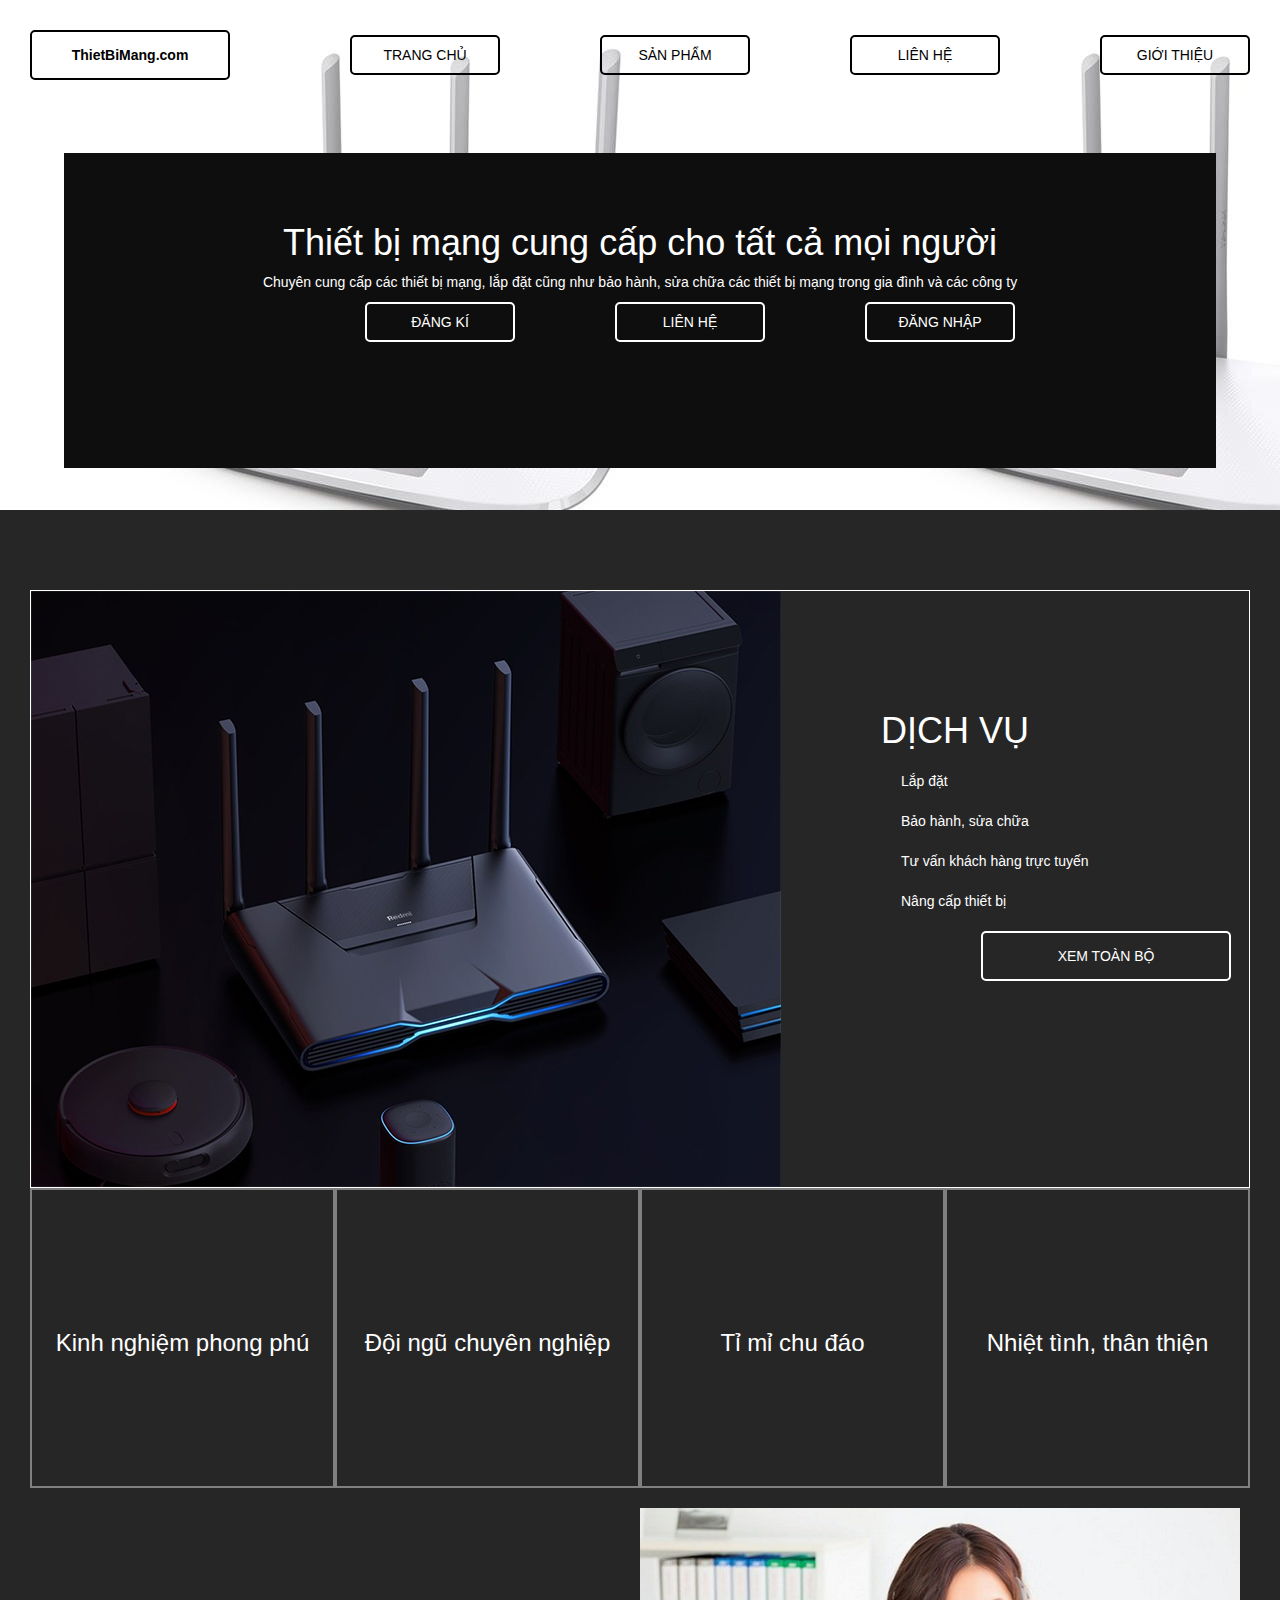
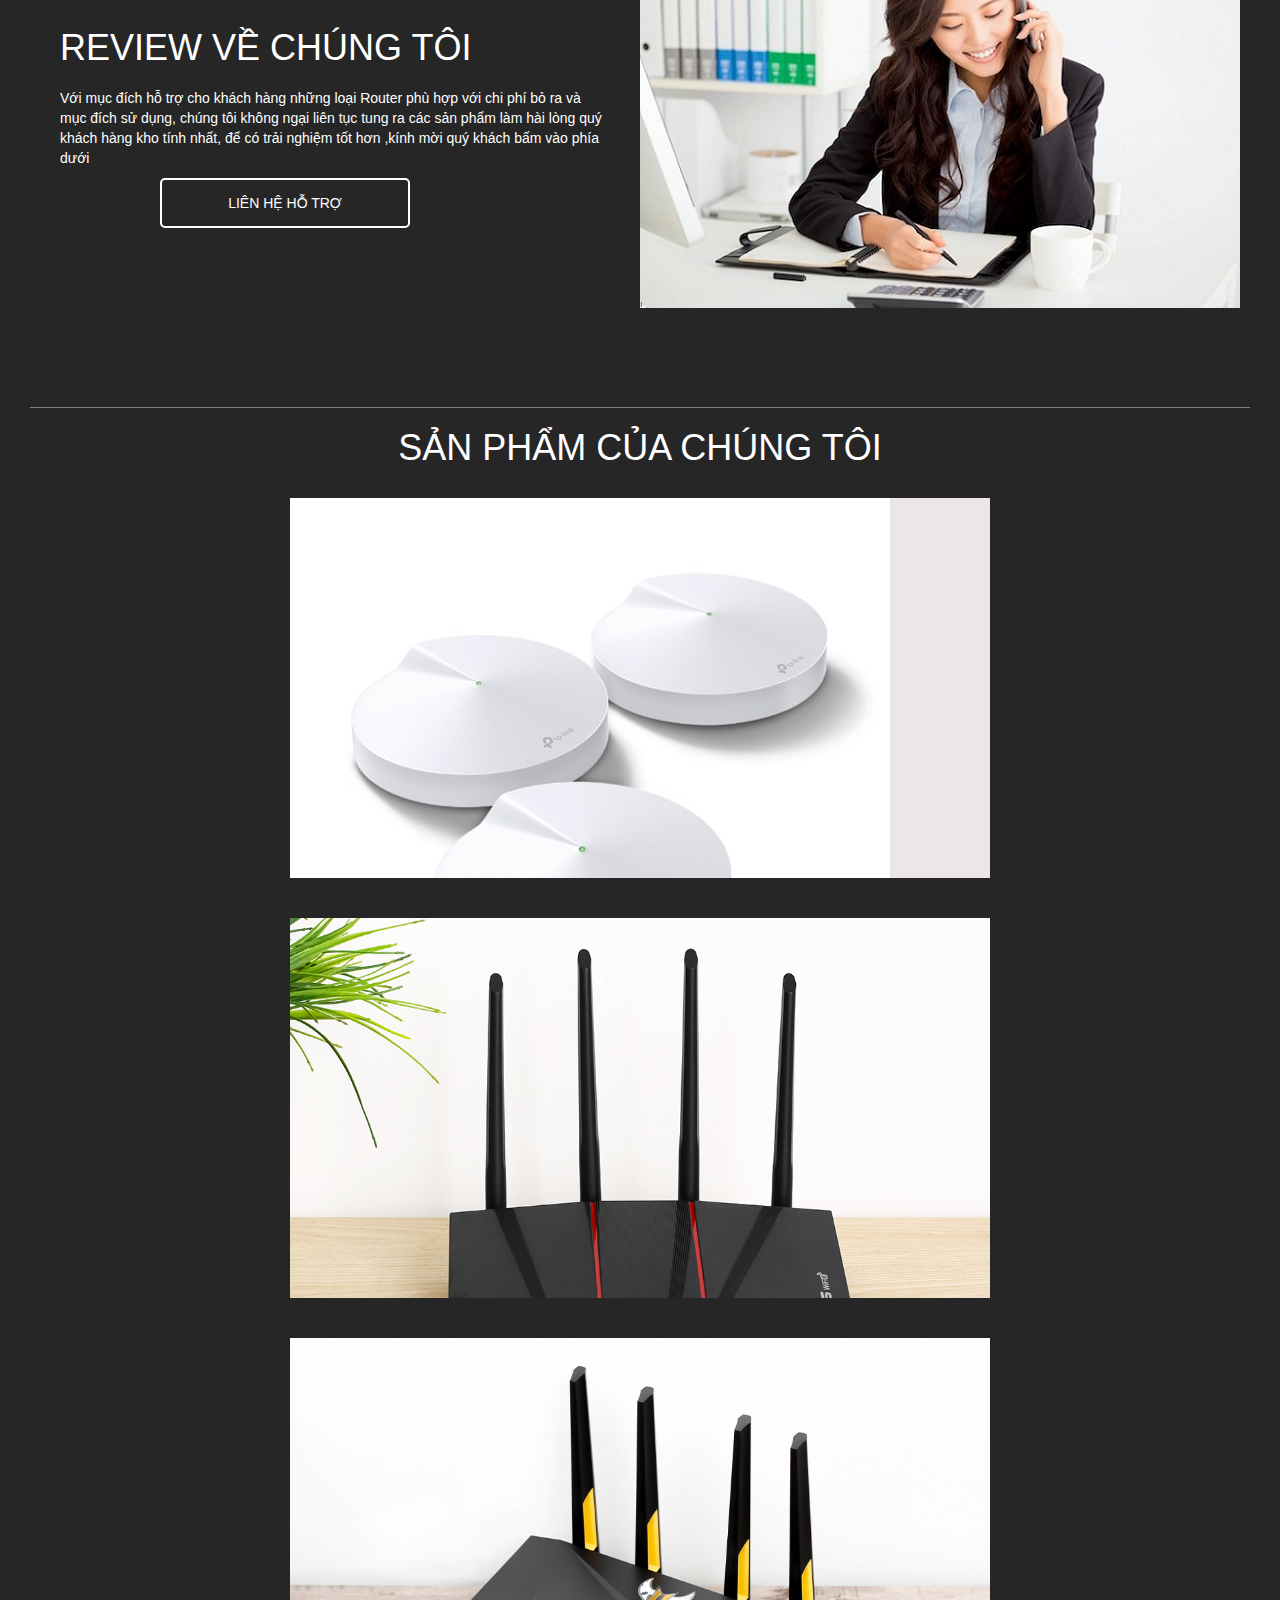
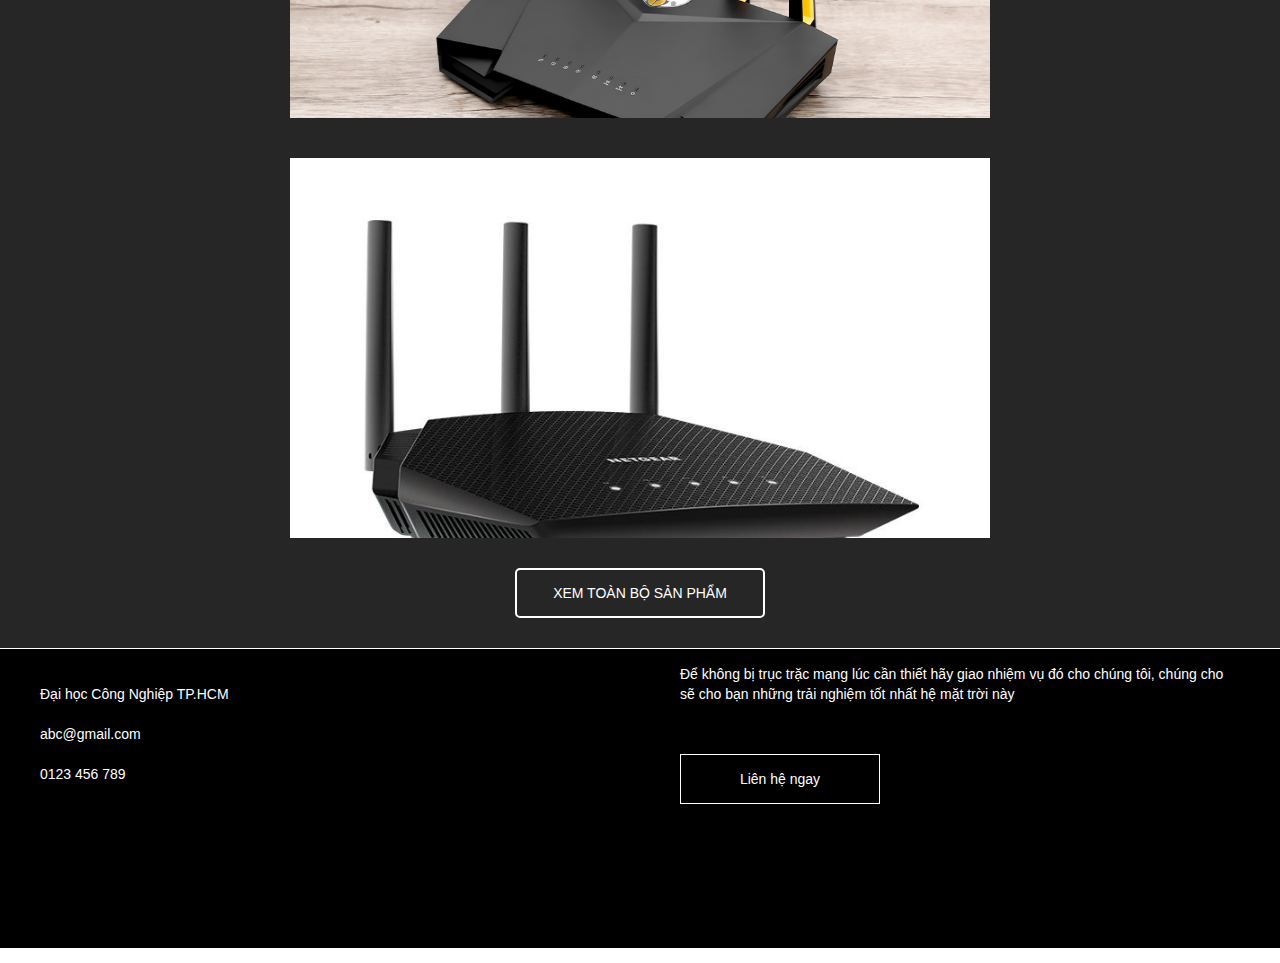
<file: index.html>
<!DOCTYPE html>
<html lang="en">
  <head>
    <meta charset="UTF-8" />
    <meta http-equiv="X-UA-Compatible" content="IE=edge" />
    <meta name="viewport" content="width=device-width, initial-scale=1.0" />
    <title>Thiết kế nội thất</title>
    <link rel="stylesheet" href="CSS/index.css" />
    <link rel="stylesheet" href="Lib/bootstrap.min.css" />
  </head>

  <body>
    <div id="web">
      <div id="header">
        <div class="top-header">
          <div class="logo">
            <a style="color: black" class="btn btn-block" href="index.html"
              >ThietBiMang.com</a
            >
          </div>
          <div id="main-menu">
            <li class="item">
              <a style="color: black" class="btn btn-block" href="index.html"
                >Trang chủ</a
              >
            </li>
            <div class="item">
              <a style="color: black" class="btn btn-block" href="produc.html"
                >Sản phẩm</a
              >
            </div>
            <div class="item">
              <a style="color: black" class="btn btn-block" href="gt.html"
                >Liên hệ</a
              >
            </div>
            <div class="item">
              <a style="color: black" class="btn btn-block" href="gt.html"
                >Giới thiệu</a
              >
            </div>
          </div>
        </div>
        <div class="bot-header">
          <div class="intro">
            <h1>Thiết bị mạng cung cấp cho tất cả mọi người</h1>
            <p>
              Chuyên cung cấp các thiết bị mạng, lắp đặt cũng như bảo hành, sửa
              chữa các thiết bị mạng trong gia đình và các công ty
            </p>
            <div class="actions">
              <div class="item">
                <a class="btn btn-block" href="dangki.html">Đăng kí</a>
              </div>
              <div class="item">
                <a class="btn btn-block" href="gt.html">Liên hệ</a>
              </div>
              <div class="item">
                <a class="btn btn-block" href="login.html">Đăng nhập</a>
              </div>
            </div>
          </div>
        </div>
      </div>
      <div id="content">
        <div id="services">
          <div class="thumb">
            <img src="photo/router.jpg" alt="" />
          </div>
          <div class="list-services">
            <h1>DỊCH VỤ</h1>
            <li>Lắp đặt</li>
            <li>Bảo hành, sửa chữa</li>
            <li>Tư vấn khách hàng trực tuyến</li>
            <li>Nâng cấp thiết bị</li>
            <div class="xem_toan_bo">
              <a
                style="color: rgb(255, 255, 255)"
                class="btn btn-block"
                href="produc.html"
                >Xem toàn bộ</a
              >
            </div>
          </div>
        </div>
        <div id="about-us">
          <div class="about-item">
            <h3>Kinh nghiệm phong phú</h3>
          </div>
          <div class="about-item">
            <h3>Đội ngũ chuyên nghiệp</h3>
          </div>
          <div class="about-item">
            <h3>Tỉ mỉ chu đáo</h3>
          </div>
          <div class="about-item">
            <h3>Nhiệt tình, thân thiện</h3>
          </div>
        </div>
        <div id="review">
          <div class="box-left">
            <h1>Review về chúng tôi</h1>
            <p>
              Với mục đích hỗ trợ cho khách hàng những loại Router phù hợp với
              chi phí bỏ ra và mục đích sử dụng, chúng tôi không ngại liên tục
              tung ra các sản phẩm làm hài lòng quý khách hàng kho tính nhất, để
              có trải nghiệm tốt hơn ,kính mời quý khách bấm vào phía dưới
            </p>
            <div class="lien_he_ho_tro">
              <a
                style="color: rgb(255, 255, 255)"
                class="btn btn-block"
                href="produc.html"
                >Liên hệ hỗ trợ</a
              >
            </div>
          </div>
          <div class="box-right">
            <img src="photo/nhan_vien.png" alt="" />
          </div>
        </div>
        <div id="products">
          <h1>Sản phẩm của chúng tôi</h1>
          <ul class="list-products">
            <li class="product">
              <img src="photo/product_1.jpg" alt="" />
              <button class="see">
                <a href="chi_tiet_san_pham.html">Xem chi tiết</a>
              </button>
            </li>
            <li class="product">
              <img src="photo/product_2.jpg" alt="" />
              <button class="see">
                <a href="chi_tiet_2.html">Xem chi tiết</a>
              </button>
            </li>
            <li class="product">
              <img src="photo/product_3.jpg" alt="" />
              <button class="see">
                <a href="chi_tiet_3.html">Xem chi tiết</a>
              </button>
            </li>
            <li class="product">
              <img src="photo/product_4.jfif" alt="" />
              <button class="see">
                <a href="chi_tiet_4.html">Xem chi tiết</a>
              </button>
            </li>
          </ul>
          <div class="tat_ca_san_pham">
            <a
              style="color: rgb(255, 255, 255)"
              class="btn btn-block"
              href="produc.html"
              >Xem toàn bộ sản phẩm</a
            >
          </div>
        </div>
      </div>
      <div id="footer">
        <div class="box">
          <div class="item"><span>Đại học Công Nghiệp TP.HCM</span></div>

          <div class="item"><span>abc@gmail.com</span></div>

          <div class="item"><span>0123 456 789</span></div>
        </div>
        <div class="box">
          <p>
            Để không bị trục trặc mạng lúc cần thiết hãy giao nhiệm vụ đó cho
            chúng tôi, chúng cho sẽ cho bạn những trải nghiệm tốt nhất hệ mặt
            trời này
          </p>
          <button>
            <a
              style="color: rgb(255, 255, 255)"
              class="btn btn-block"
              href="gt.html"
              >Liên hệ ngay</a
            >
          </button>
        </div>
      </div>
    </div>
  </body>
</html>
</file>
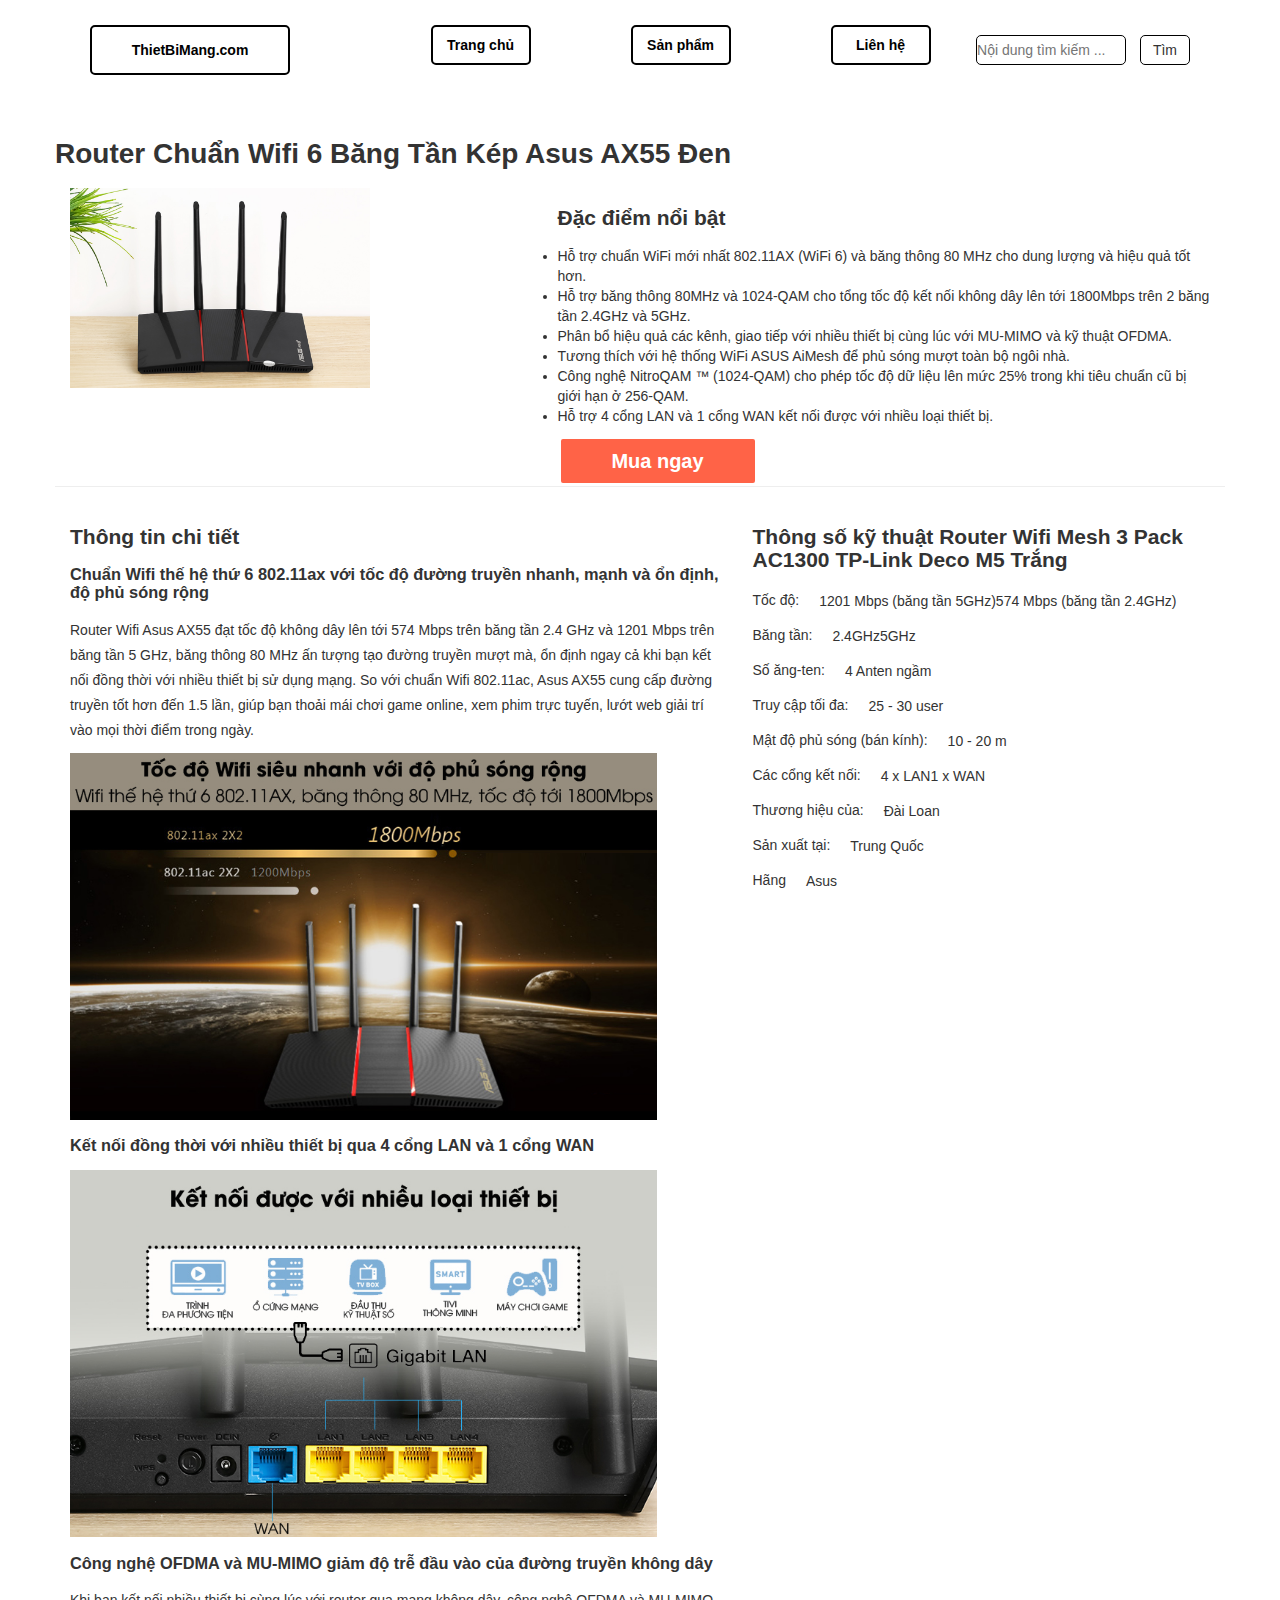
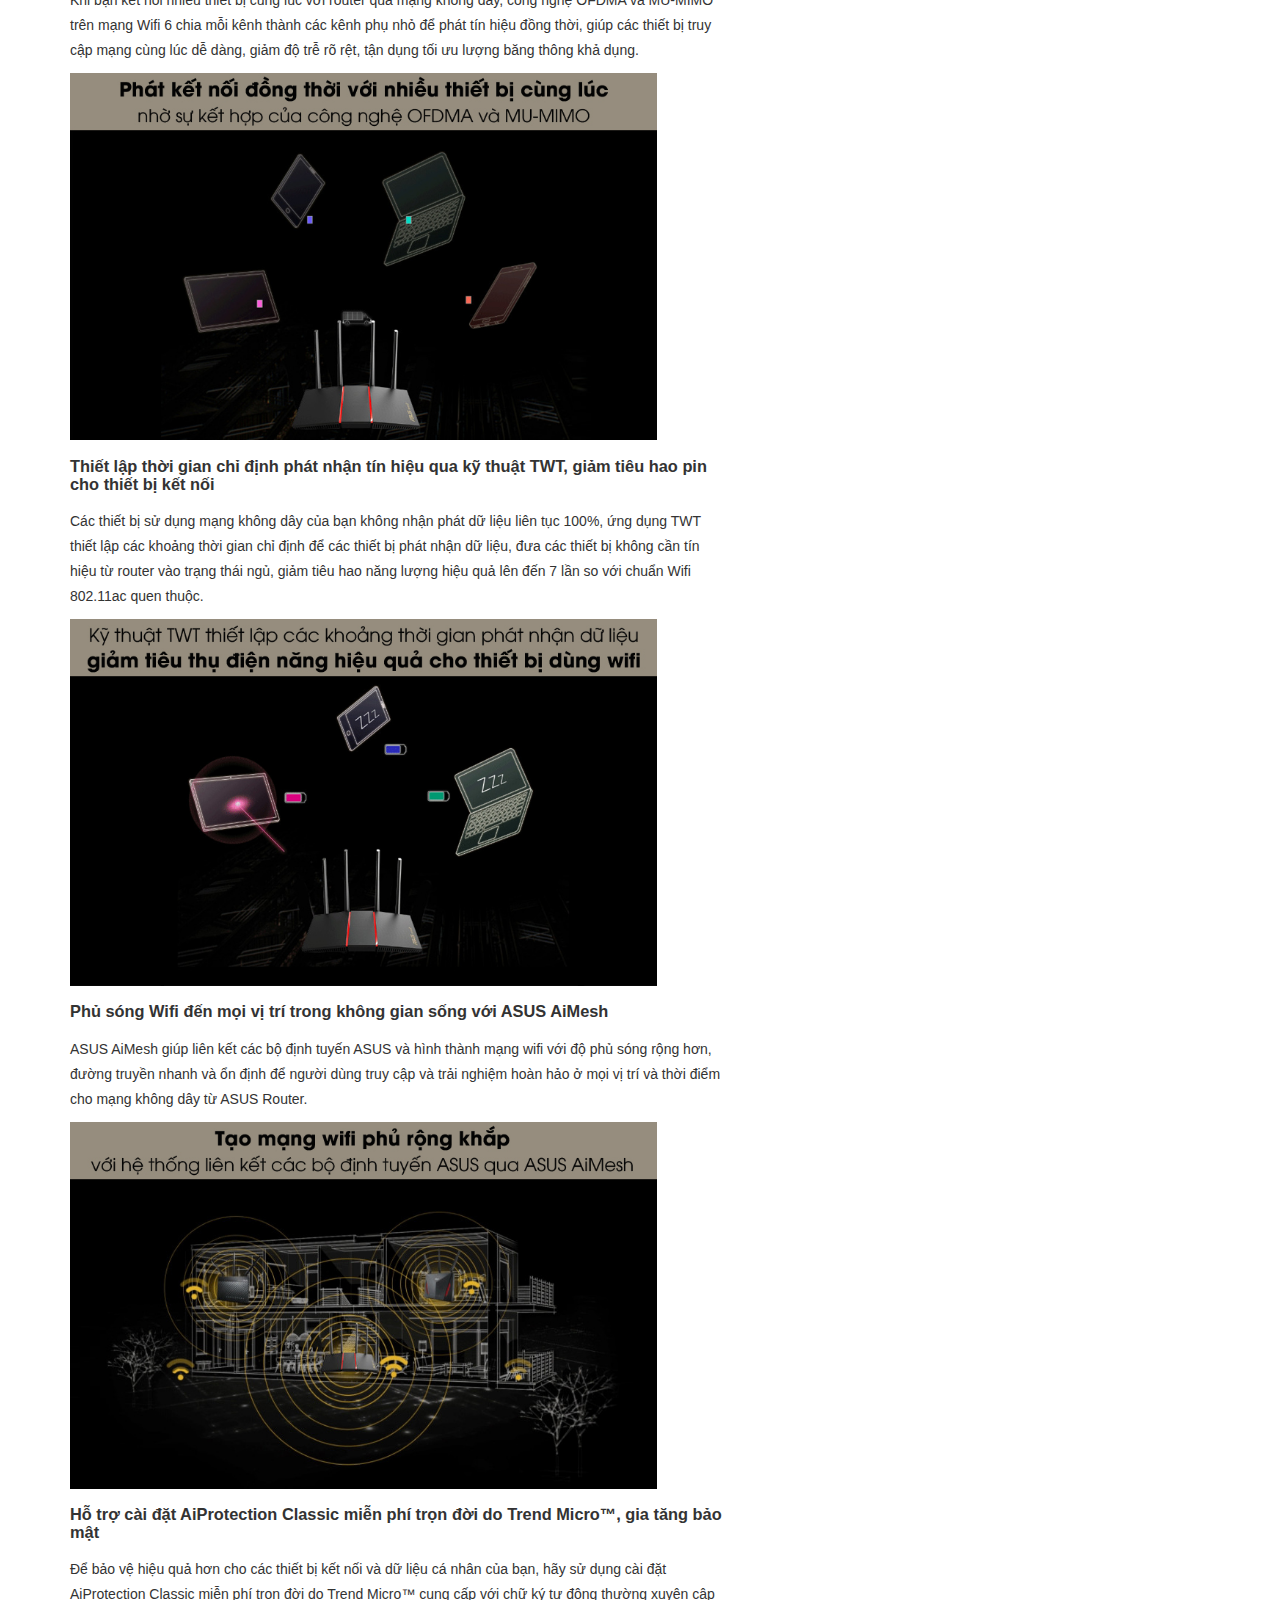
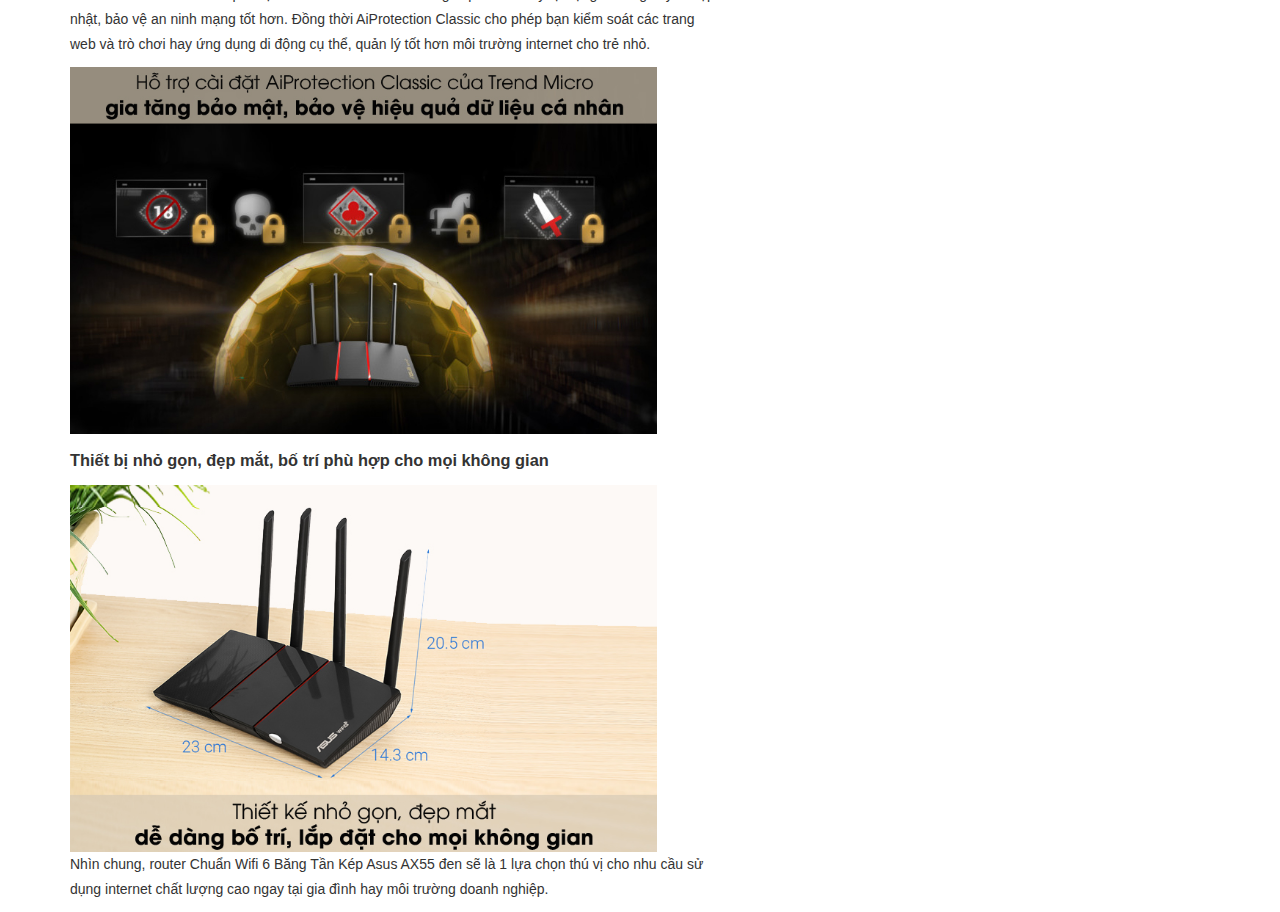
<file: chi_tiet_2.html>
<!DOCTYPE html>
<html lang="en">
  <head>
    <meta charset="UTF-8" />
    <meta http-equiv="X-UA-Compatible" content="IE=edge" />
    <meta name="viewport" content="width=device-width, initial-scale=1.0" />
    <title>Chi tiết sản phẩm</title>
    <link rel="stylesheet" href="CSS/ct_2.css" />
    <link rel="stylesheet" href="Lib/bootstrap.min.css" />
    <script src="Lib/jquery-3.3.1.min.js"></script>
  </head>
  <body>
    <div class="container">
      <div class="header">
        <div class="logo">
          <a style="color: black" class="btn btn-block" href="index.html"
            >ThietBiMang.com</a
          >
        </div>
        <div class="menu">
          <ul class="menu_father">
            <li class="menu_item">
              <a style="color: black" class="btn btn-block" href="index.html"
                >Trang chủ</a
              >
            </li>
            <li class="menu_item">
              <a style="color: black" class="btn btn-block" href="produc.html"
                >Sản phẩm</a
              >
            </li>
            <li class="menu_item">
              <a style="color: black" class="btn btn-block" href="gt.html"
                >Liên hệ</a
              >
            </li>
          </ul>
        </div>
        <div class="seach">
          <input type="text" placeholder="Nội dung tìm kiếm ..." />
          <button>Tìm</button>
        </div>
      </div>
      <div class="row">
        <div class="title">
          <h1>Router Chuẩn Wifi 6 Băng Tần Kép Asus AX55 Đen</h1>
        </div>
        <div class="col-sm-5">
          <img src="photo/product_2.jpg" width="300" alt="" />
        </div>
        <div class="col-sm-7">
          <h2>Đặc điểm nổi bật</h2>
          <ul>
            <li>
              Hỗ trợ chuẩn WiFi mới nhất 802.11AX (WiFi 6) và băng thông 80 MHz
              cho dung lượng và hiệu quả tốt hơn.
            </li>
            <li>
              Hỗ trợ băng thông 80MHz và 1024-QAM cho tổng tốc độ kết nối không
              dây lên tới 1800Mbps trên 2 băng tần 2.4GHz và 5GHz.
            </li>
            <li>
              Phân bổ hiệu quả các kênh, giao tiếp với nhiều thiết bị cùng lúc
              với MU-MIMO và kỹ thuật OFDMA.
            </li>
            <li>
              Tương thích với hệ thống WiFi ASUS AiMesh để phủ sóng mượt toàn bộ
              ngôi nhà.
            </li>
            <li>
              Công nghệ NitroQAM ™ (1024-QAM) cho phép tốc độ dữ liệu lên mức
              25% trong khi tiêu chuẩn cũ bị giới hạn ở 256-QAM.
            </li>
            <li>
              Hỗ trợ 4 cổng LAN và 1 cổng WAN kết nối được với nhiều loại thiết
              bị.
            </li>
          </ul>
          <button
            class="buy"
            style="
              background-color: tomato;
              width: 200px;
              height: 50px;
              font-weight: 700;
              font-size: 20px;
              color: white;
              border-radius: 5px;
              border: 1px;
              border: solid;
            "
          >
            Mua ngay
          </button>
        </div>
        <hr width="100%" color="red" />
        <div class="col-sm-7">
          <h2>Thông tin chi tiết</h2>
          <div class="chi_tiet">
            <h3>
              Chuẩn Wifi thế hệ thứ 6 802.11ax với tốc độ đường truyền nhanh,
              mạnh và ổn định, độ phủ sóng rộng
            </h3>
            <p>
              Router Wifi Asus AX55 đạt tốc độ không dây lên tới 574 Mbps trên
              băng tần 2.4 GHz và 1201 Mbps trên băng tần 5 GHz, băng thông 80
              MHz ấn tượng tạo đường truyền mượt mà, ổn định ngay cả khi bạn kết
              nối đồng thời với nhiều thiết bị sử dụng mạng. So với chuẩn Wifi
              802.11ac, Asus AX55 cung cấp đường truyền tốt hơn đến 1.5 lần,
              giúp bạn thoải mái chơi game online, xem phim trực tuyến, lướt web
              giải trí vào mọi thời điểm trong ngày.
            </p>
            <img src="pt_ct_2/1.jpg" width="90%" alt="" />
            <h3>
              Kết nối đồng thời với nhiều thiết bị qua 4 cổng LAN và 1 cổng WAN
            </h3>
            <img src="pt_ct_2/2.jpg" width="90%" alt="" />
            <h3>
              Công nghệ OFDMA và MU-MIMO giảm độ trễ đầu vào của đường truyền
              không dây
            </h3>
            <p>
              Khi bạn kết nối nhiều thiết bị cùng lúc với router qua mạng không
              dây, công nghệ OFDMA và MU-MIMO trên mạng Wifi 6 chia mỗi kênh
              thành các kênh phụ nhỏ để phát tín hiệu đồng thời, giúp các thiết
              bị truy cập mạng cùng lúc dễ dàng, giảm độ trễ rõ rệt, tận dụng
              tối ưu lượng băng thông khả dụng.
            </p>
            <img src="pt_ct_2/3.jpg" width="90%" alt="" />

            <h3>
              Thiết lập thời gian chỉ định phát nhận tín hiệu qua kỹ thuật TWT,
              giảm tiêu hao pin cho thiết bị kết nối
            </h3>
            <p>
              Các thiết bị sử dụng mạng không dây của bạn không nhận phát dữ
              liệu liên tục 100%, ứng dụng TWT thiết lập các khoảng thời gian
              chỉ định để các thiết bị phát nhận dữ liệu, đưa các thiết bị không
              cần tín hiệu từ router vào trạng thái ngủ, giảm tiêu hao năng
              lượng hiệu quả lên đến 7 lần so với chuẩn Wifi 802.11ac quen
              thuộc.
            </p>
            <img src="pt_ct_2/4.jpg" width="90%" alt="" />
            <h3>
              Phủ sóng Wifi đến mọi vị trí trong không gian sống với ASUS AiMesh
            </h3>
            <p>
              ASUS AiMesh giúp liên kết các bộ định tuyến ASUS và hình thành
              mạng wifi với độ phủ sóng rộng hơn, đường truyền nhanh và ổn định
              để người dùng truy cập và trải nghiệm hoàn hảo ở mọi vị trí và
              thời điểm cho mạng không dây từ ASUS Router.
            </p>
            <img src="pt_ct_2/5.jpg" width="90%" alt="" />

            <h3>
              Hỗ trợ cài đặt AiProtection Classic miễn phí trọn đời do Trend
              Micro™, gia tăng bảo mật
            </h3>
            <p>
              Để bảo vệ hiệu quả hơn cho các thiết bị kết nối và dữ liệu cá nhân
              của bạn, hãy sử dụng cài đặt AiProtection Classic miễn phí trọn
              đời do Trend Micro™ cung cấp với chữ ký tự động thường xuyên cập
              nhật, bảo vệ an ninh mạng tốt hơn. Đồng thời AiProtection Classic
              cho phép bạn kiểm soát các trang web và trò chơi hay ứng dụng di
              động cụ thể, quản lý tốt hơn môi trường internet cho trẻ nhỏ.
            </p>
            <img src="pt_ct_2/6.jpg" width="90%" alt="" />

            <h3>
              Thiết bị nhỏ gọn, đẹp mắt, bố trí phù hợp cho mọi không gian
            </h3>
            <img src="pt_ct_2/7.jpg" width="90%" alt="" />
            <p>
              Nhìn chung, router Chuẩn Wifi 6 Băng Tần Kép Asus AX55 đen sẽ là 1
              lựa chọn thú vị cho nhu cầu sử dụng internet chất lượng cao ngay
              tại gia đình hay môi trường doanh nghiệp.
            </p>
          </div>
        </div>
        <div class="col-sm-5">
          <h2>
            Thông số kỹ thuật Router Wifi Mesh 3 Pack AC1300 TP-Link Deco M5
            Trắng
          </h2>
          <div class="thong_so_ky_thuat">
            <ul>
              <li>
                <p class="lileft">Tốc độ:</p>
                <div class="liright">
                  <span
                    >1201 Mbps (băng tần 5GHz)574 Mbps (băng tần 2.4GHz)</span
                  >
                </div>
              </li>
              <li>
                <p class="lileft">Băng tần:</p>
                <div class="liright"><span>2.4GHz5GHz</span></div>
              </li>

              <li>
                <p class="lileft">Số ăng-ten:</p>
                <div class="liright"><span> 4 Anten ngầm</span></div>
              </li>
              <li>
                <p class="lileft">Truy cập tối đa:</p>
                <div class="liright"><span>25 - 30 user</span></div>
              </li>
              <li>
                <p class="lileft">Mật độ phủ sóng (bán kính):</p>
                <div class="liright"><span>10 - 20 m</span></div>
              </li>
              <li>
                <p class="lileft">Các cổng kết nối:</p>
                <div class="liright"><span>4 x LAN1 x WAN</span></div>
              </li>
              <li>
                <p class="lileft">Thương hiệu của:</p>
                <div class="liright"><span>Đài Loan</span></div>
              </li>
              <li>
                <p class="lileft">Sản xuất tại:</p>
                <div class="liright"><span>Trung Quốc</span></div>
              </li>
              <li>
                <p class="lileft">Hãng</p>
                <div class="liright"><span>Asus</span></div>
              </li>
            </ul>
          </div>
        </div>
      </div>
    </div>
  </body>
</html>
</file>
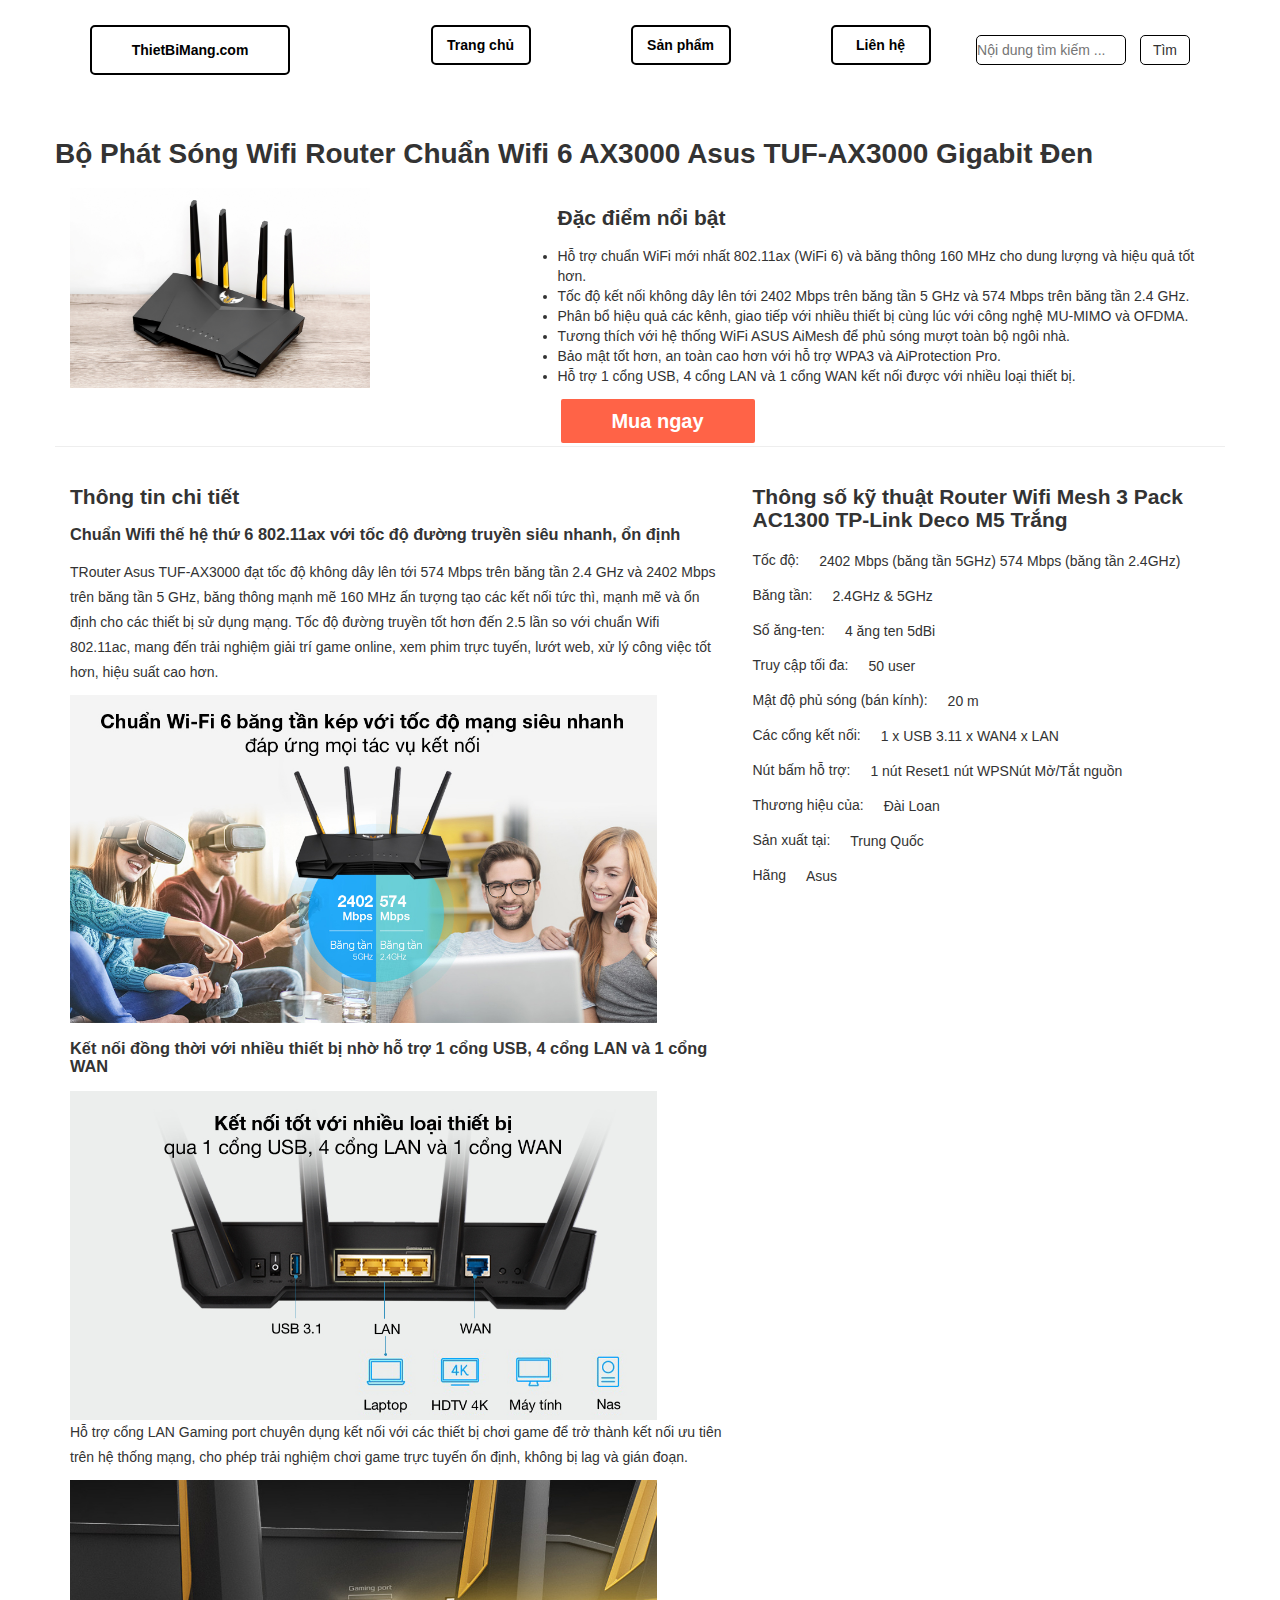
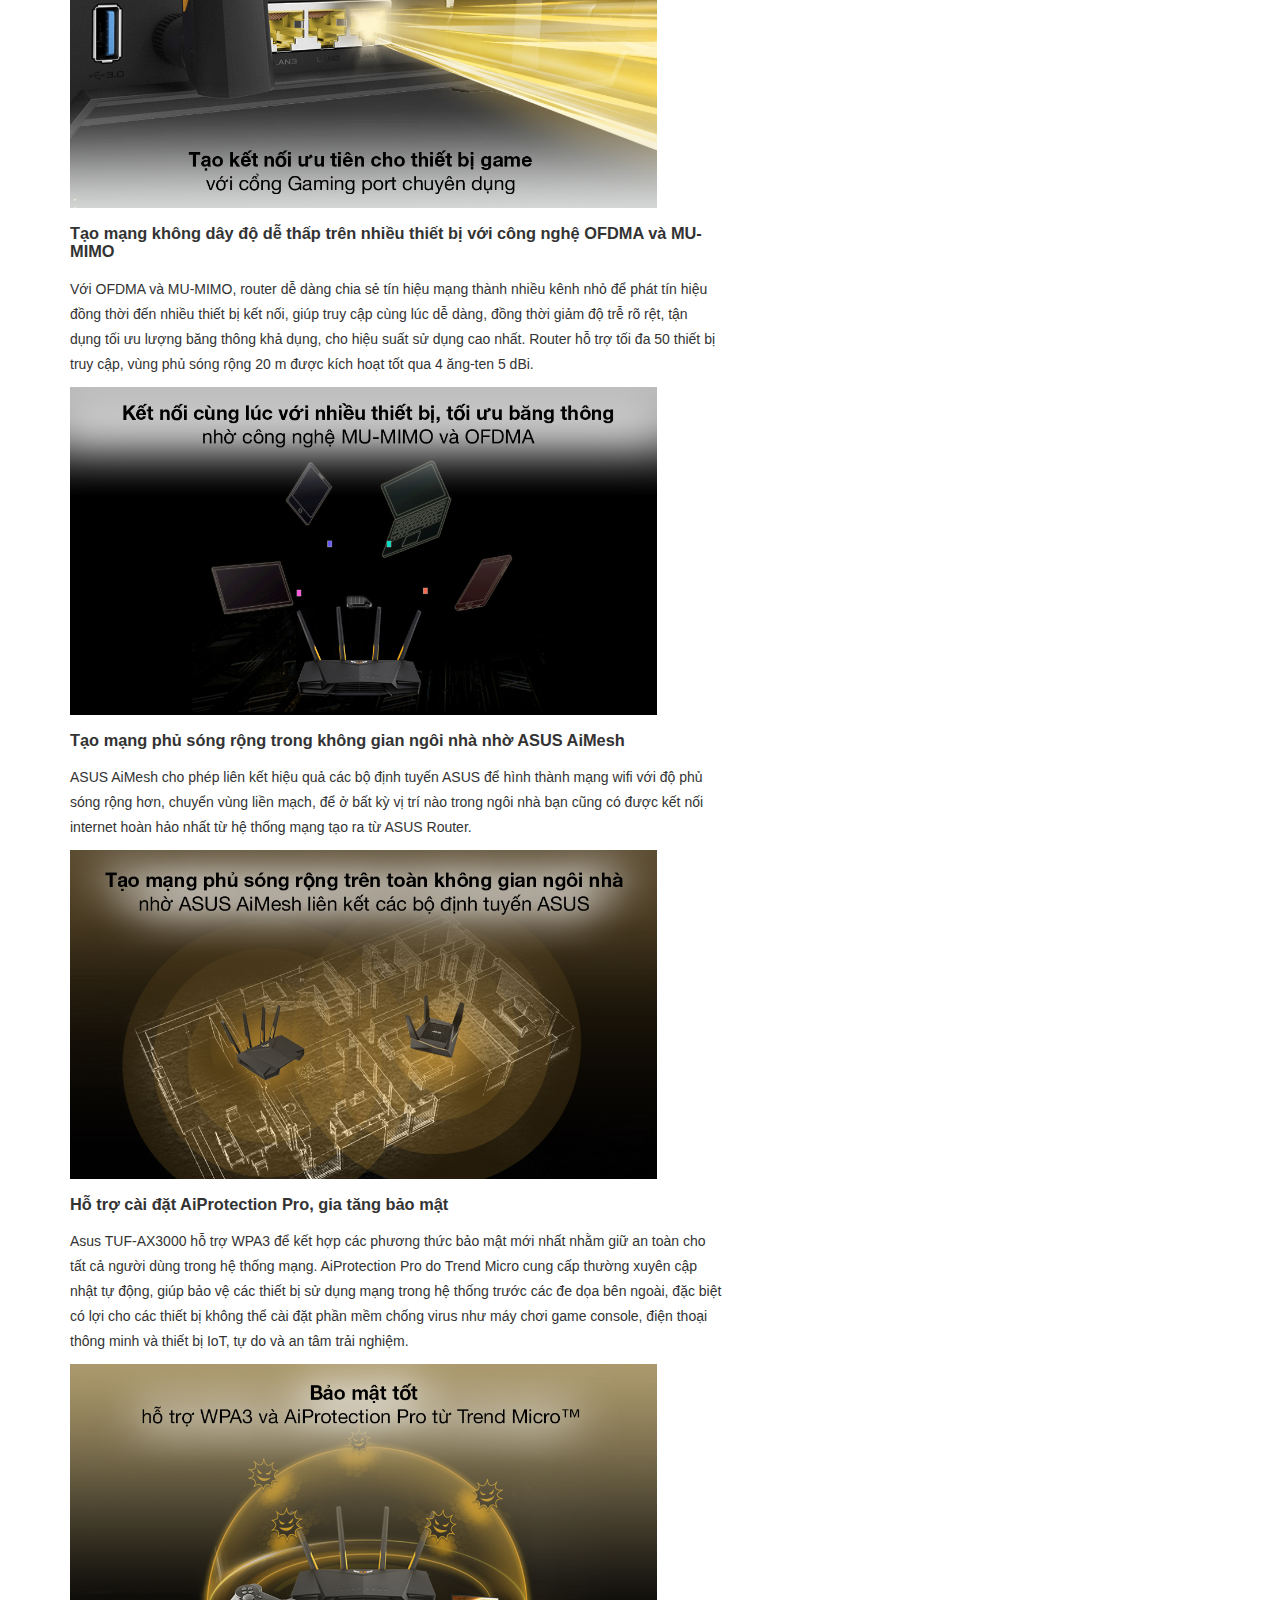
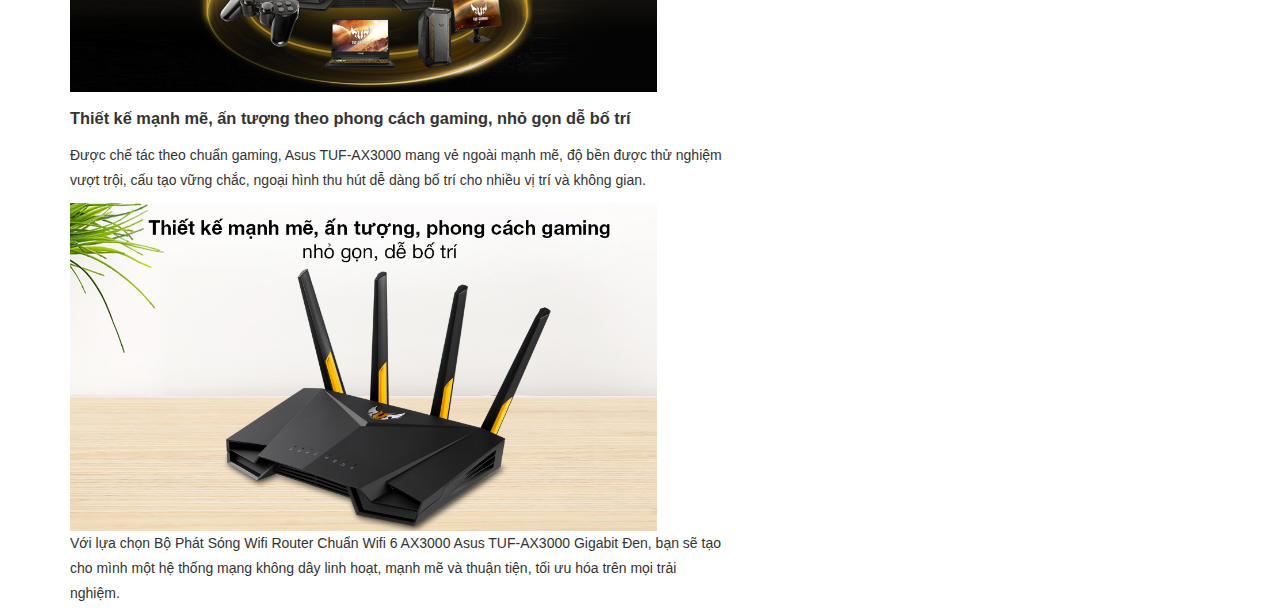
<file: chi_tiet_3.html>
<!DOCTYPE html>
<html lang="en">
  <head>
    <meta charset="UTF-8" />
    <meta http-equiv="X-UA-Compatible" content="IE=edge" />
    <meta name="viewport" content="width=device-width, initial-scale=1.0" />
    <title>Chi tiết sản phẩm</title>
    <link rel="stylesheet" href="CSS/ct_3.css" />
    <link rel="stylesheet" href="Lib/bootstrap.min.css" />
    <script src="Lib/jquery-3.3.1.min.js"></script>
  </head>
  <body>
    <div class="container">
      <div class="header">
        <div class="logo">
          <a style="color: black" class="btn btn-block" href="index.html"
            >ThietBiMang.com</a
          >
        </div>
        <div class="menu">
          <ul class="menu_father">
            <li class="menu_item">
              <a style="color: black" class="btn btn-block" href="index.html"
                >Trang chủ</a
              >
            </li>
            <li class="menu_item">
              <a style="color: black" class="btn btn-block" href="produc.html"
                >Sản phẩm</a
              >
            </li>
            <li class="menu_item">
              <a style="color: black" class="btn btn-block" href="gt.html"
                >Liên hệ</a
              >
            </li>
          </ul>
        </div>
        <div class="seach">
          <input type="text" placeholder="Nội dung tìm kiếm ..." />
          <button>Tìm</button>
        </div>
      </div>
      <div class="row">
        <div class="title">
          <h1>
            Bộ Phát Sóng Wifi Router Chuẩn Wifi 6 AX3000 Asus TUF-AX3000 Gigabit
            Đen
          </h1>
        </div>
        <div class="col-sm-5">
          <img src="photo/product_3.jpg" width="300" alt="" />
        </div>
        <div class="col-sm-7">
          <h2>Đặc điểm nổi bật</h2>
          <ul>
            <li>
              Hỗ trợ chuẩn WiFi mới nhất 802.11ax (WiFi 6) và băng thông 160 MHz
              cho dung lượng và hiệu quả tốt hơn.
            </li>
            <li>
              Tốc độ kết nối không dây lên tới 2402 Mbps trên băng tần 5 GHz và
              574 Mbps trên băng tần 2.4 GHz.
            </li>
            <li>
              Phân bổ hiệu quả các kênh, giao tiếp với nhiều thiết bị cùng lúc
              với công nghệ MU-MIMO và OFDMA.
            </li>
            <li>
              Tương thích với hệ thống WiFi ASUS AiMesh để phủ sóng mượt toàn bộ
              ngôi nhà.
            </li>
            <li>
              Bảo mật tốt hơn, an toàn cao hơn với hỗ trợ WPA3 và AiProtection
              Pro.
            </li>
            <li>
              Hỗ trợ 1 cổng USB, 4 cổng LAN và 1 cổng WAN kết nối được với nhiều
              loại thiết bị.
            </li>
          </ul>
          <button
            class="buy"
            style="
              background-color: tomato;
              width: 200px;
              height: 50px;
              font-weight: 700;
              font-size: 20px;
              color: white;
              border-radius: 5px;
              border: 1px;
              border: solid;
            "
          >
            Mua ngay
          </button>
        </div>
        <hr width="100%" color="red" />
        <div class="col-sm-7">
          <h2>Thông tin chi tiết</h2>
          <div class="chi_tiet">
            <h3>
              Chuẩn Wifi thế hệ thứ 6 802.11ax với tốc độ đường truyền siêu
              nhanh, ổn định
            </h3>
            <p>
              TRouter Asus TUF-AX3000 đạt tốc độ không dây lên tới 574 Mbps trên
              băng tần 2.4 GHz và 2402 Mbps trên băng tần 5 GHz, băng thông mạnh
              mẽ 160 MHz ấn tượng tạo các kết nối tức thì, mạnh mẽ và ổn định
              cho các thiết bị sử dụng mạng. Tốc độ đường truyền tốt hơn đến 2.5
              lần so với chuẩn Wifi 802.11ac, mang đến trải nghiệm giải trí game
              online, xem phim trực tuyến, lướt web, xử lý công việc tốt hơn,
              hiệu suất cao hơn.
            </p>
            <img src="pt_ct_3/1.jpg" width="90%" alt="" />

            <h3>
              Kết nối đồng thời với nhiều thiết bị nhờ hỗ trợ 1 cổng USB, 4 cổng
              LAN và 1 cổng WAN
            </h3>
            <img src="pt_ct_3/2.jpg" width="90%" alt="" />
            <p>
              Hỗ trợ cổng LAN Gaming port chuyên dụng kết nối với các thiết bị
              chơi game để trở thành kết nối ưu tiên trên hệ thống mạng, cho
              phép trải nghiệm chơi game trực tuyến ổn định, không bị lag và
              gián đoạn.
            </p>
            <img src="pt_ct_3/3.jpg" width="90%" alt="" />

            <h3>
              Tạo mạng không dây độ dễ thấp trên nhiều thiết bị với công nghệ
              OFDMA và MU-MIMO
            </h3>
            <p>
              Với OFDMA và MU-MIMO, router dễ dàng chia sẻ tín hiệu mạng thành
              nhiều kênh nhỏ để phát tín hiệu đồng thời đến nhiều thiết bị kết
              nối, giúp truy cập cùng lúc dễ dàng, đồng thời giảm độ trễ rõ rệt,
              tận dụng tối ưu lượng băng thông khả dụng, cho hiệu suất sử dụng
              cao nhất. Router hỗ trợ tối đa 50 thiết bị truy cập, vùng phủ sóng
              rộng 20 m được kích hoạt tốt qua 4 ăng-ten 5 dBi.
            </p>
            <img src="pt_ct_3/4.jpg" width="90%" alt="" />

            <h3>
              Tạo mạng phủ sóng rộng trong không gian ngôi nhà nhờ ASUS AiMesh
            </h3>
            <p>
              ASUS AiMesh cho phép liên kết hiệu quả các bộ định tuyến ASUS để
              hình thành mạng wifi với độ phủ sóng rộng hơn, chuyển vùng liền
              mạch, để ở bất kỳ vị trí nào trong ngôi nhà bạn cũng có được kết
              nối internet hoàn hảo nhất từ hệ thống mạng tạo ra từ ASUS Router.
            </p>
            <img src="pt_ct_3/5.jpg" width="90%" alt="" />

            <h3>Hỗ trợ cài đặt AiProtection Pro, gia tăng bảo mật</h3>
            <p>
              Asus TUF-AX3000 hỗ trợ WPA3 để kết hợp các phương thức bảo mật mới
              nhất nhằm giữ an toàn cho tất cả người dùng trong hệ thống mạng.
              AiProtection Pro do Trend Micro cung cấp thường xuyên cập nhật tự
              động, giúp bảo vệ các thiết bị sử dụng mạng trong hệ thống trước
              các đe dọa bên ngoài, đặc biệt có lợi cho các thiết bị không thể
              cài đặt phần mềm chống virus như máy chơi game console, điện thoại
              thông minh và thiết bị IoT, tự do và an tâm trải nghiệm.
            </p>
            <img src="pt_ct_3/6.jpg" width="90%" alt="" />

            <h3>
              Thiết kế mạnh mẽ, ấn tượng theo phong cách gaming, nhỏ gọn dễ bố
              trí
            </h3>
            <p>
              Được chế tác theo chuẩn gaming, Asus TUF-AX3000 mang vẻ ngoài mạnh
              mẽ, độ bền được thử nghiệm vượt trội, cấu tạo vững chắc, ngoại
              hình thu hút dễ dàng bố trí cho nhiều vị trí và không gian.
            </p>
            <img src="pt_ct_3/7.jpg" width="90%" alt="" />
            <p>
              Với lựa chọn Bộ Phát Sóng Wifi Router Chuẩn Wifi 6 AX3000 Asus
              TUF-AX3000 Gigabit Đen, bạn sẽ tạo cho mình một hệ thống mạng
              không dây linh hoạt, mạnh mẽ và thuận tiện, tối ưu hóa trên mọi
              trải nghiệm.
            </p>
          </div>
        </div>
        <div class="col-sm-5">
          <h2>
            Thông số kỹ thuật Router Wifi Mesh 3 Pack AC1300 TP-Link Deco M5
            Trắng
          </h2>
          <div class="thong_so_ky_thuat">
            <ul>
              <li>
                <p class="lileft">Tốc độ:</p>
                <div class="liright">
                  <span
                    >2402 Mbps (băng tần 5GHz) 574 Mbps (băng tần 2.4GHz)</span
                  >
                </div>
              </li>
              <li>
                <p class="lileft">Băng tần:</p>
                <div class="liright"><span>2.4GHz & 5GHz</span></div>
              </li>

              <li>
                <p class="lileft">Số ăng-ten:</p>
                <div class="liright"><span> 4 ăng ten 5dBi</span></div>
              </li>
              <li>
                <p class="lileft">Truy cập tối đa:</p>
                <div class="liright"><span>50 user</span></div>
              </li>
              <li>
                <p class="lileft">Mật độ phủ sóng (bán kính):</p>
                <div class="liright"><span>20 m</span></div>
              </li>
              <li>
                <p class="lileft">Các cổng kết nối:</p>
                <div class="liright">
                  <span>1 x USB 3.11 x WAN4 x LAN</span>
                </div>
              </li>
              <li>
                <p class="lileft">Nút bấm hỗ trợ:</p>
                <div class="liright">
                  <span>1 nút Reset1 nút WPSNút Mở/Tắt nguồn</span>
                </div>
              </li>
              <li>
                <p class="lileft">Thương hiệu của:</p>
                <div class="liright"><span>Đài Loan</span></div>
              </li>
              <li>
                <p class="lileft">Sản xuất tại:</p>
                <div class="liright"><span>Trung Quốc</span></div>
              </li>
              <li>
                <p class="lileft">Hãng</p>
                <div class="liright"><span>Asus</span></div>
              </li>
            </ul>
          </div>
        </div>
      </div>
    </div>
  </body>
</html>
</file>
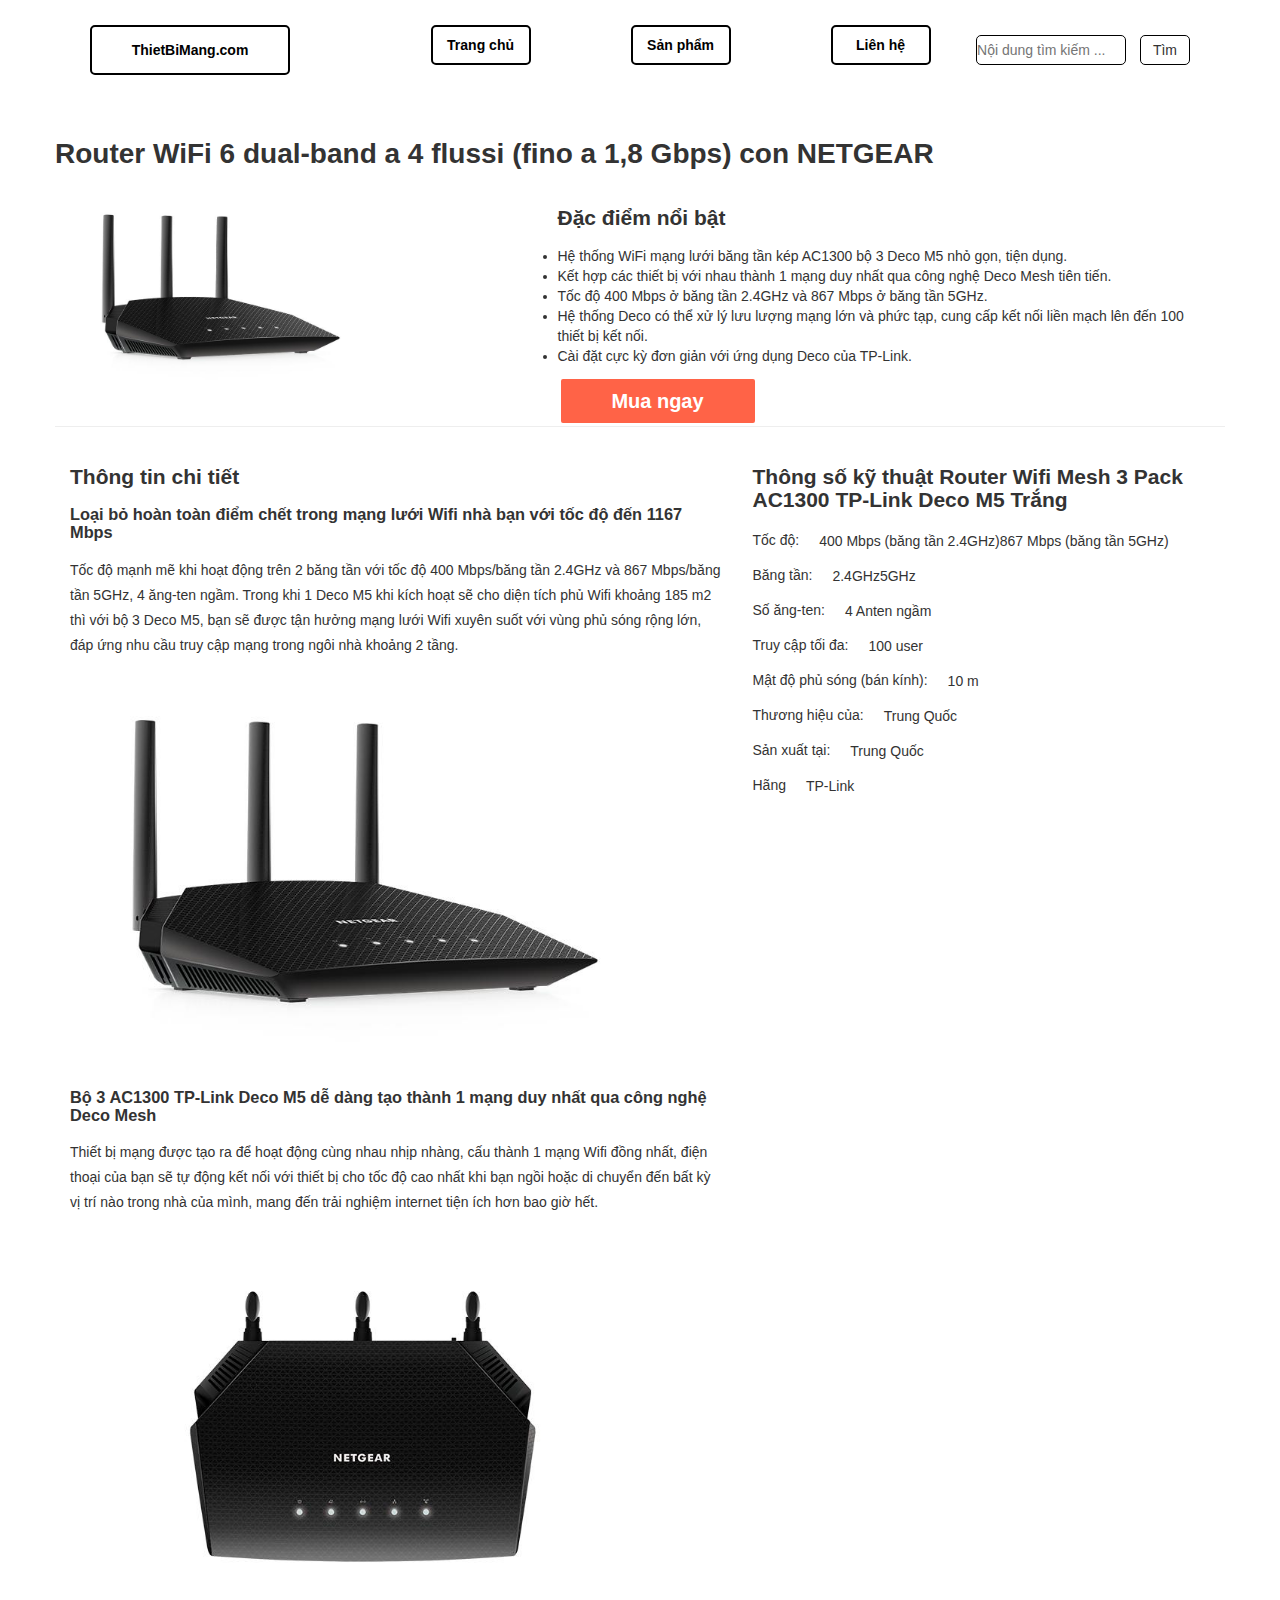
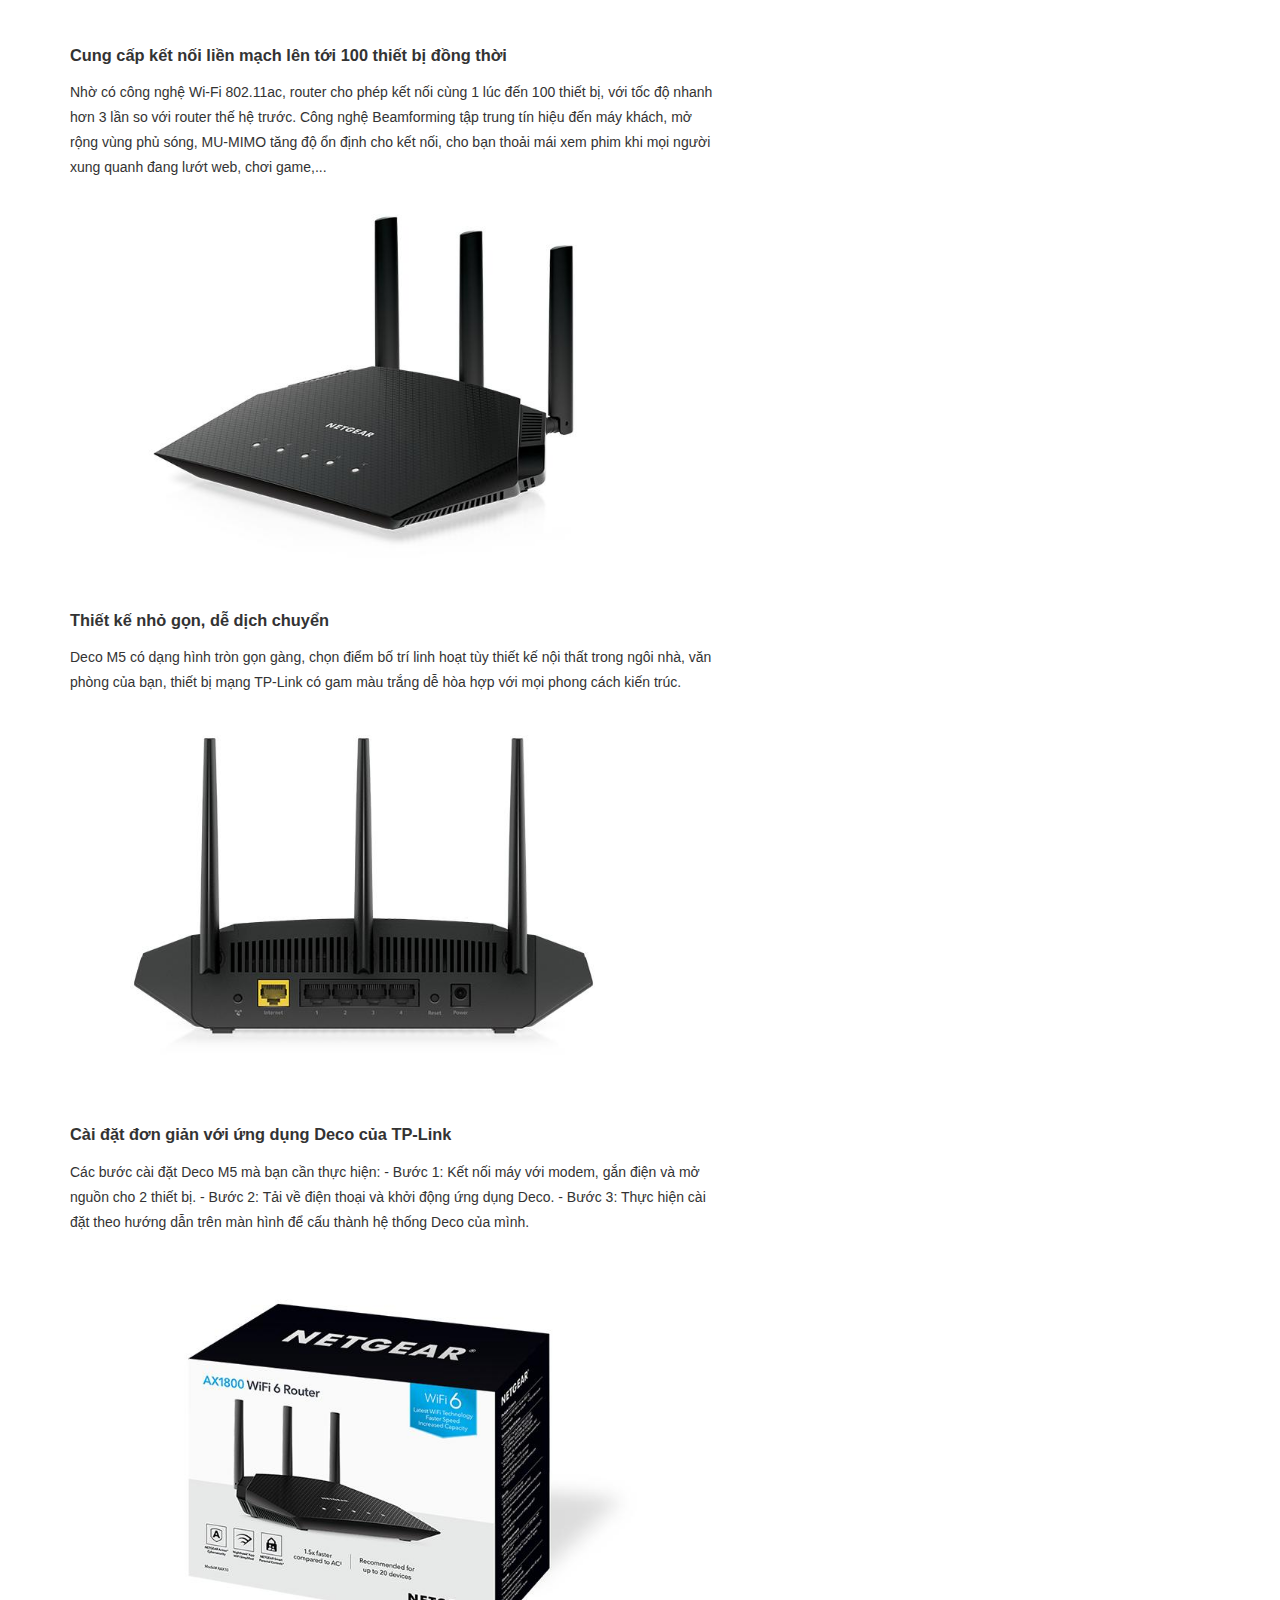
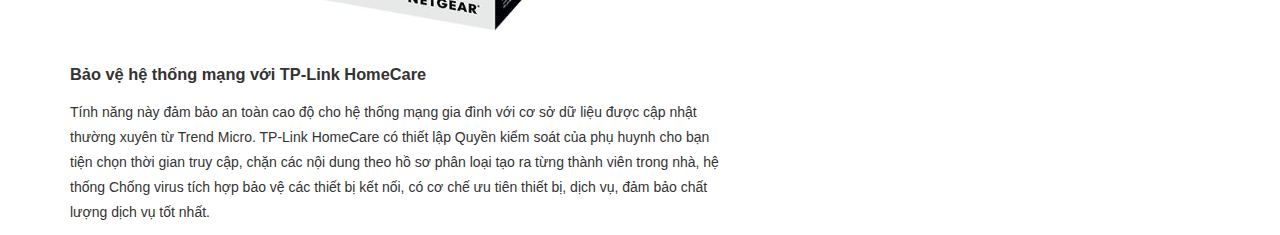
<file: chi_tiet_4.html>
<!DOCTYPE html>
<html lang="en">
  <head>
    <meta charset="UTF-8" />
    <meta http-equiv="X-UA-Compatible" content="IE=edge" />
    <meta name="viewport" content="width=device-width, initial-scale=1.0" />
    <title>Chi tiết sản phẩm</title>
    <link rel="stylesheet" href="CSS/ct_4.css" />
    <link rel="stylesheet" href="Lib/bootstrap.min.css" />
    <script src="Lib/jquery-3.3.1.min.js"></script>
  </head>
  <body>
    <div class="container">
      <div class="header">
        <div class="logo">
          <a style="color: black" class="btn btn-block" href="index.html"
            >ThietBiMang.com</a
          >
        </div>
        <div class="menu">
          <ul class="menu_father">
            <li class="menu_item">
              <a style="color: black" class="btn btn-block" href="index.html"
                >Trang chủ</a
              >
            </li>
            <li class="menu_item">
              <a style="color: black" class="btn btn-block" href="produc.html"
                >Sản phẩm</a
              >
            </li>
            <li class="menu_item">
              <a style="color: black" class="btn btn-block" href="gt.html"
                >Liên hệ</a
              >
            </li>
          </ul>
        </div>
        <div class="seach">
          <input type="text" placeholder="Nội dung tìm kiếm ..." />
          <button>Tìm</button>
        </div>
      </div>
      <div class="row">
        <div class="title">
          <h1>Router WiFi 6 dual-band a 4 flussi (fino a 1,8 Gbps) con NETGEAR</h1>
        </div>
        <div class="col-sm-5">
          <img src="photo/product_4.jfif" width="300" alt="" />
        </div>
        <div class="col-sm-7">
          <h2>Đặc điểm nổi bật</h2>
          <ul>
            <li>
              Hệ thống WiFi mạng lưới băng tần kép AC1300 bộ 3 Deco M5 nhỏ gọn,
              tiện dụng.
            </li>
            <li>
              Kết hợp các thiết bị với nhau thành 1 mạng duy nhất qua công nghệ
              Deco Mesh tiên tiến.
            </li>
            <li>
              Tốc độ 400 Mbps ở băng tần 2.4GHz và 867 Mbps ở băng tần 5GHz.
            </li>
            <li>
              Hệ thống Deco có thể xử lý lưu lượng mạng lớn và phức tạp, cung
              cấp kết nối liền mạch lên đến 100 thiết bị kết nối.
            </li>
            <li>Cài đặt cực kỳ đơn giản với ứng dụng Deco của TP-Link.</li>
          </ul>
          <button class="buy" style="background-color: tomato;width: 200px;height: 50px;font-weight: 700;font-size: 20px;color: white;border-radius: 5px;border: 1px;border: solid;">Mua ngay</button>        </div>
        <hr width="100%" color="red" />
        <div class="col-sm-7">
          <h2>Thông tin chi tiết</h2>
        <div class="chi_tiet">
            <h3>
                Loại bỏ hoàn toàn điểm chết trong mạng lưới Wifi nhà bạn với tốc độ đến 1167 Mbps
                
            </h3>
            <p>
                Tốc độ mạnh mẽ khi hoạt động trên 2 băng tần với tốc độ 400
                Mbps/băng tần 2.4GHz và 867 Mbps/băng tần 5GHz, 4 ăng-ten ngầm.
                Trong khi 1 Deco M5 khi kích hoạt sẽ cho diện tích phủ Wifi khoảng
                185 m2 thì với bộ 3 Deco M5, bạn sẽ được tận hưởng mạng lưới Wifi
                xuyên suốt với vùng phủ sóng rộng lớn, đáp ứng nhu cầu truy cập mạng
                trong ngôi nhà khoảng 2 tầng.
            </p>
            <img src="pt_ct_4/1.jfif" width="90%" alt="">
            <h3>Bộ 3 AC1300 TP-Link Deco M5 dễ dàng tạo thành 1 mạng duy nhất qua công nghệ Deco Mesh </h3>
        <p>Thiết bị mạng được tạo ra để hoạt động cùng nhau nhịp nhàng, cấu thành 1 mạng Wifi đồng nhất, 
            điện thoại của bạn sẽ tự động kết nối với thiết bị cho tốc độ cao nhất khi bạn ngồi hoặc di 
            chuyển đến bất kỳ vị trí nào trong nhà của mình, mang đến trải nghiệm internet tiện ích hơn bao giờ hết.</p>
            <img src="pt_ct_4/2.jfif" width="90%" alt="">
            <h3>Cung cấp kết nối liền mạch lên tới 100 thiết bị đồng thời</h3>
            <p>Nhờ có công nghệ Wi-Fi 802.11ac, router cho phép kết nối cùng 1 lúc đến 100 thiết bị, 
                với tốc độ nhanh hơn 3 lần so với router thế hệ trước. Công nghệ Beamforming tập trung tín hiệu đến máy khách, 
                mở rộng vùng phủ sóng, MU-MIMO tăng độ ổn định cho kết nối, cho bạn thoải mái xem phim khi mọi người xung quanh 
                đang lướt web, chơi game,... </p>
            <img src="pt_ct_4/3.jfif" width="90%" alt="">
            <h3>Thiết kế nhỏ gọn, dễ dịch chuyển</h3>
            <p>Deco M5 có dạng hình tròn gọn gàng, chọn điểm bố trí linh hoạt tùy thiết kế nội thất trong ngôi nhà,
                 văn phòng của bạn, thiết bị mạng TP-Link có gam màu trắng dễ hòa hợp với mọi phong cách kiến trúc. </p>
            <img src="pt_ct_4/4.jfif" width="90%" alt="">
            <h3>Cài đặt đơn giản với ứng dụng Deco của TP-Link</h3>
            <p>Các bước cài đặt Deco M5 mà bạn cần thực hiện:

                - Bước 1: Kết nối máy với modem, gắn điện và mở nguồn cho 2 thiết bị.
                
                - Bước 2: Tải về điện thoại và khởi động ứng dụng Deco.
                
                - Bước 3: Thực hiện cài đặt theo hướng dẫn trên màn hình để cấu thành hệ thống Deco của mình.</p>
            <img src="pt_ct_4/5.jfif" width="90%" alt="">
            <h3>Bảo vệ hệ thống mạng với TP-Link HomeCare</h3>
            <p>Tính năng này đảm bảo an toàn cao độ cho hệ thống mạng gia đình với cơ sở dữ liệu được
                 cập nhật thường xuyên từ Trend Micro. TP-Link HomeCare có thiết lập Quyền kiểm soát
                của phụ huynh cho bạn tiện chọn thời gian truy cập, chặn các nội dung theo hồ sơ phân
                loại tạo ra từng thành viên trong nhà, hệ thống Chống virus tích hợp bảo vệ các thiết
                bị kết nối, có cơ chế ưu tiên thiết bị, dịch vụ, đảm bảo chất lượng dịch vụ tốt nhất.</p>
        </div>
        </div>
        <div class="col-sm-5">
            <h2>Thông số kỹ thuật Router Wifi Mesh 3 Pack AC1300 TP-Link Deco M5 Trắng</h2>
            <div class="thong_so_ky_thuat">
                <ul>
                    <li>
                        <p class="lileft">Tốc độ:</p>
                        <div class="liright"><span>400 Mbps (băng tần 2.4GHz)867 Mbps (băng tần 5GHz)</span></div>
                        
                    </li>
                    <li> 
                        <p class="lileft">Băng tần:</p>
                        <div class="liright"><span>2.4GHz5GHz</span></div>
                    <li>
                        <p class="lileft">Số ăng-ten:</p>
                        <div class="liright"><span>
                            4 Anten ngầm</span></div>
                    </li>
                    <li>
                        <p class="lileft">Truy cập tối đa:</p>
                        <div class="liright"><span>100 user</span></div>
                    </li>
                    <li>
                        <p class="lileft">Mật độ phủ sóng (bán kính):</p>
                        <div class="liright"><span>10 m</span></div>
                    </li>
                    <li>
                        <p class="lileft">Thương hiệu của:</p>
                        <div class="liright"><span>Trung Quốc</span></div>
                    </li>
                    <li>
                        <p class="lileft">Sản xuất tại:</p>
                        <div class="liright"><span>Trung Quốc</span></div>
                    </li>
                    <li>
                        <p class="lileft">Hãng</p>
                        <div class="liright"><span>TP-Link</span></div>
                    </li>
                </ul>
            </div>
            
        </div>
        
    </div>
  </body>
</html>
</file>
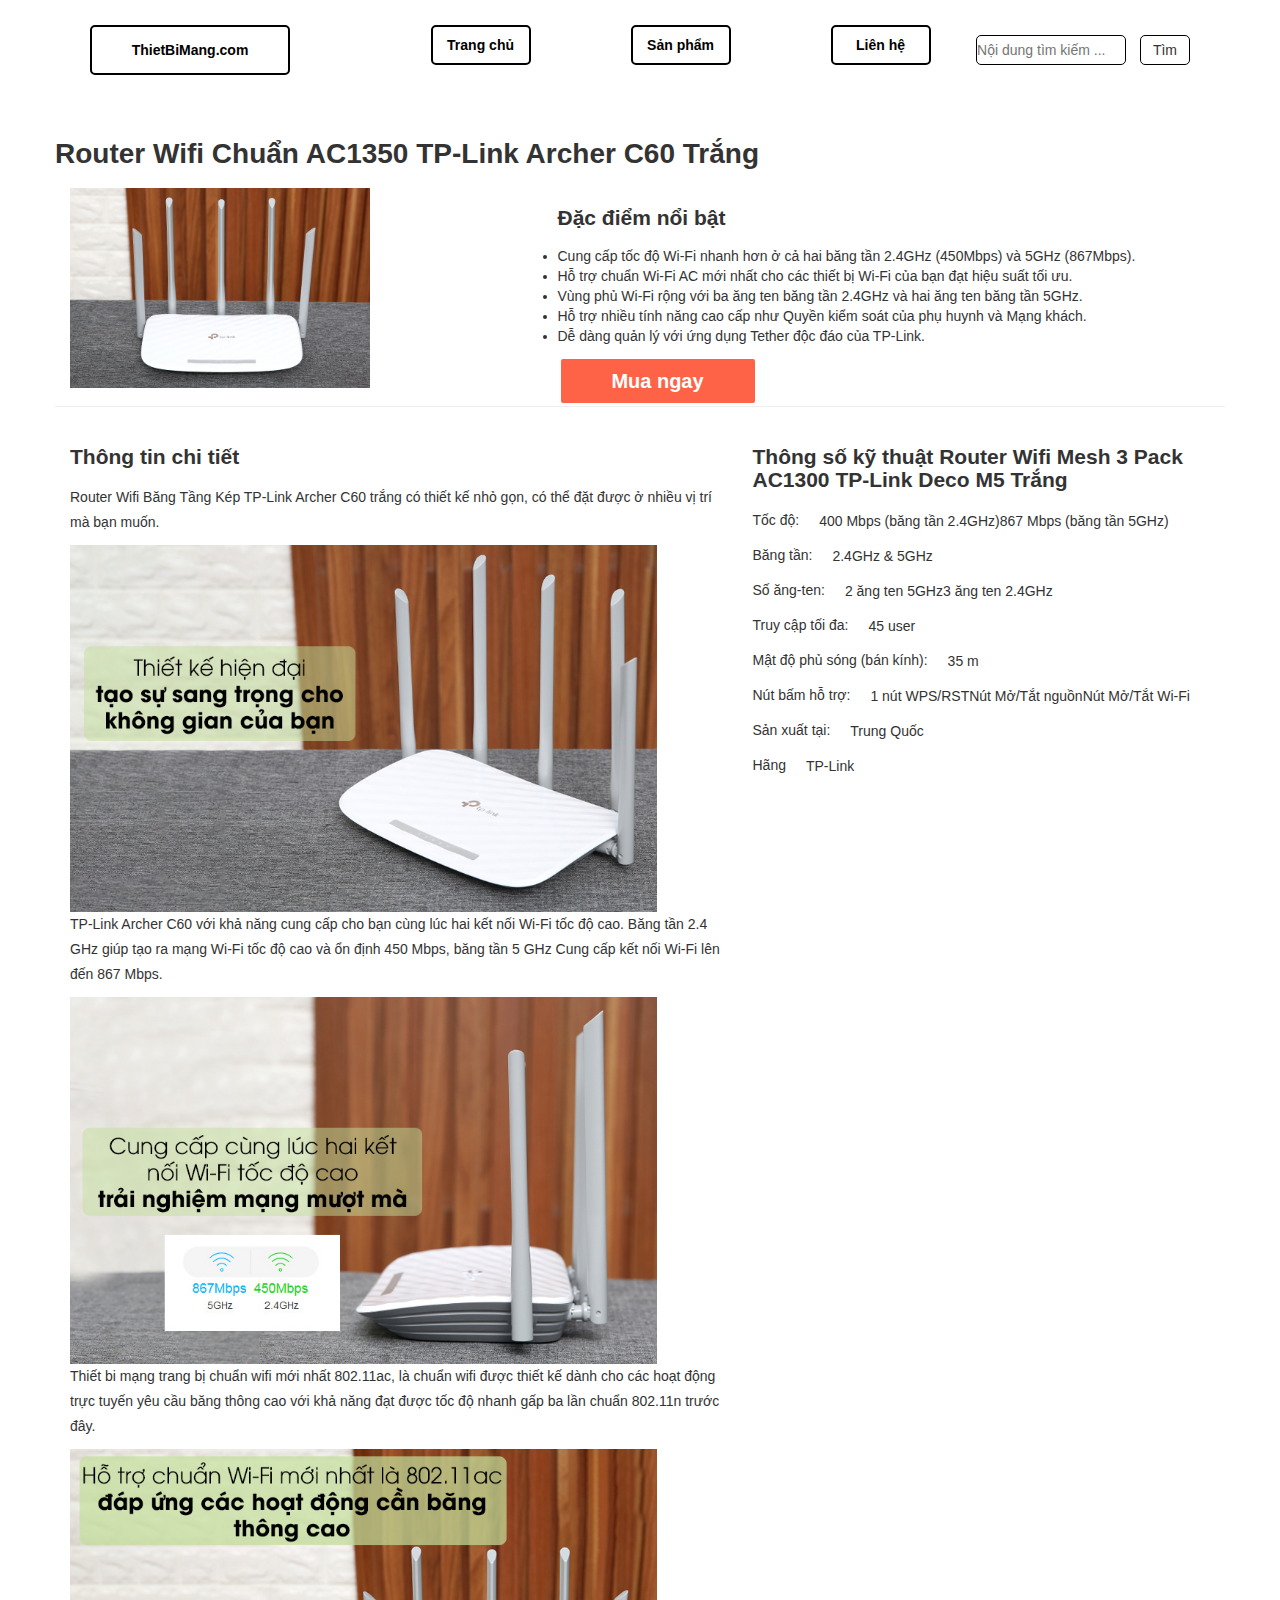
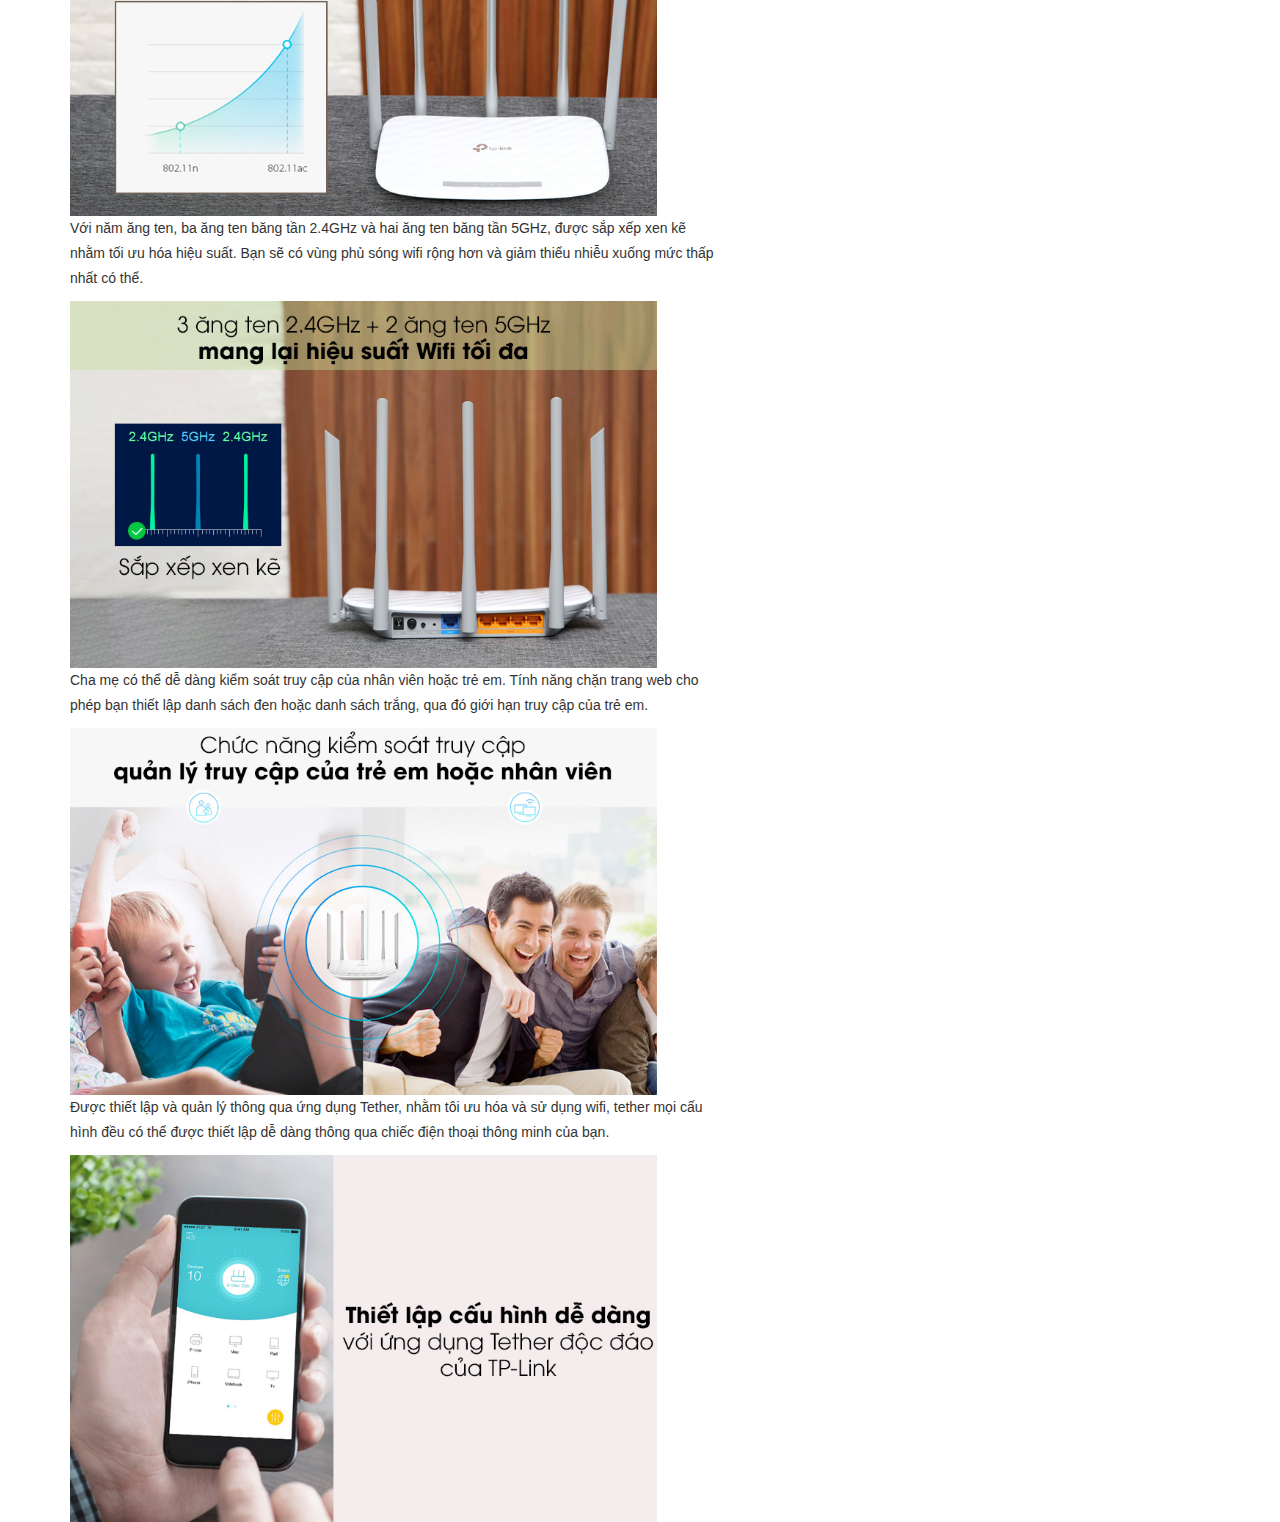
<file: chi_tiet_5.html>
<!DOCTYPE html>
<html lang="en">
  <head>
    <meta charset="UTF-8" />
    <meta http-equiv="X-UA-Compatible" content="IE=edge" />
    <meta name="viewport" content="width=device-width, initial-scale=1.0" />
    <title>Chi tiết sản phẩm</title>
    <link rel="stylesheet" href="CSS/ct_5.css" />
    <link rel="stylesheet" href="Lib/bootstrap.min.css" />
    <script src="Lib/jquery-3.3.1.min.js"></script>
  </head>
  <body>
    <div class="container">
      <div class="header">
        <div class="logo">
          <a style="color: black" class="btn btn-block" href="index.html"
            >ThietBiMang.com</a
          >
        </div>
        <div class="menu">
          <ul class="menu_father">
            <li class="menu_item">
              <a style="color: black" class="btn btn-block" href="index.html"
                >Trang chủ</a
              >
            </li>
            <li class="menu_item">
              <a style="color: black" class="btn btn-block" href="produc.html"
                >Sản phẩm</a
              >
            </li>
            <li class="menu_item">
              <a style="color: black" class="btn btn-block" href="gt.html"
                >Liên hệ</a
              >
            </li>
          </ul>
        </div>
        <div class="seach">
          <input type="text" placeholder="Nội dung tìm kiếm ..." />
          <button>Tìm</button>
        </div>
      </div>
      <div class="row">
        <div class="title">
          <h1>Router Wifi Chuẩn AC1350 TP-Link Archer C60 Trắng</h1>
        </div>
        <div class="col-sm-5">
          <img src="photo/product_5.jpg" width="300" alt="" />
        </div>
        <div class="col-sm-7">
          <h2>Đặc điểm nổi bật</h2>
          <ul>
            <li>
                Cung cấp tốc độ Wi-Fi nhanh hơn ở cả hai băng tần 2.4GHz (450Mbps) và 5GHz (867Mbps).

            </li>
            <li>
                Hỗ trợ chuẩn Wi-Fi AC mới nhất cho các thiết bị Wi-Fi của bạn đạt hiệu suất tối ưu.

            </li>
            <li>
                Vùng phủ Wi-Fi rộng với ba ăng ten băng tần 2.4GHz và hai ăng ten băng tần 5GHz.

            </li>
            <li>
                Hỗ trợ nhiều tính năng cao cấp như Quyền kiểm soát của phụ huynh và Mạng khách.

            </li>
            <li>Dễ dàng quản lý với ứng dụng Tether độc đáo của TP-Link.
            </li>
          </ul>
          <button class="buy" style="background-color: tomato;width: 200px;height: 50px;font-weight: 700;font-size: 20px;color: white;border-radius: 5px;border: 1px;border: solid;">Mua ngay</button>        </div>
        <hr width="100%" color="red" />
        <div class="col-sm-7">
          <h2>Thông tin chi tiết</h2>
        <div class="chi_tiet">
            <p>
                Router Wifi Băng Tầng Kép TP-Link Archer C60 trắng có thiết kế nhỏ gọn, có thể đặt được ở nhiều vị trí mà bạn muốn.
            </p>
            <img src="pt_ct_5/1.jpg" width="90%" alt="">
           
        <p>TP-Link Archer C60 với khả năng cung cấp cho bạn cùng lúc hai kết nối Wi-Fi tốc độ cao. Băng tần 2.4 GHz giúp tạo ra mạng Wi-Fi tốc độ cao và ổn định 450 Mbps, 
            băng tần 5 GHz Cung cấp kết nối Wi-Fi lên đến 867 Mbps.</p>
            <img src="pt_ct_5/2.jpg" width="90%" alt="">
          
            <p>Thiết bi mạng trang bị chuẩn wifi mới nhất 802.11ac, là chuẩn wifi được thiết kế dành cho các hoạt động trực tuyến yêu cầu 
                băng thông cao với khả năng đạt được tốc độ nhanh gấp ba lần chuẩn 802.11n trước đây.</p>
            <img src="pt_ct_5/3.jpg" width="90%" alt="">

            <p>Với năm ăng ten, ba ăng ten băng tần 2.4GHz và hai ăng ten băng tần 5GHz, được sắp xếp xen kẽ nhằm tối ưu hóa hiệu suất. 
                Bạn sẽ có vùng phủ sóng wifi rộng hơn và giảm thiểu nhiễu xuống mức thấp nhất có thể.</p>
            <img src="pt_ct_5/4.jpg" width="90%" alt="">
            <p>Cha mẹ có thể dễ dàng kiểm soát truy cập của nhân viên hoặc trẻ em. Tính năng chặn trang web cho phép bạn thiết lập 
                danh sách đen hoặc danh sách trắng, qua đó giới hạn truy cập của trẻ em.</p>
            <img src="pt_ct_5/5.jpg" width="90%" alt="">
  
            <p>Được thiết lập và quản lý thông qua ứng dụng Tether, nhằm tôi ưu hóa và sử dụng wifi, tether mọi cấu hình đều có thể được 
                thiết lập dễ dàng thông qua chiếc điện thoại thông minh của bạn.</p>
            <img src="pt_ct_5/6.jpg" width="90%" alt="">
        </div>
        </div>
        <div class="col-sm-5">
            <h2>Thông số kỹ thuật Router Wifi Mesh 3 Pack AC1300 TP-Link Deco M5 Trắng</h2>
            <div class="thong_so_ky_thuat">
                <ul>
                    <li>
                        <p class="lileft">Tốc độ:</p>
                        <div class="liright"><span>400 Mbps (băng tần 2.4GHz)867 Mbps (băng tần 5GHz)</span></div>
                        
                    </li>
                    <li> 
                        <p class="lileft">Băng tần:</p>
                        <div class="liright"><span>2.4GHz & 5GHz</span></div>
                    <li>
                        <p class="lileft">Số ăng-ten:</p>
                        <div class="liright"><span>
                            2 ăng ten 5GHz3 ăng ten 2.4GHz</span></div>
                    </li>
                    <li>
                        <p class="lileft">Truy cập tối đa:</p>
                        <div class="liright"><span>45 user</span></div>
                    </li>
                    <li>
                        <p class="lileft">Mật độ phủ sóng (bán kính):</p>
                        <div class="liright"><span>35 m</span></div>
                    </li>
                    <li>
                        <p class="lileft">Nút bấm hỗ trợ:</p>
                        <div class="liright"><span>1 nút WPS/RSTNút Mở/Tắt nguồnNút Mở/Tắt Wi-Fi</span></div>
                    </li>
                    <li>
                        <p class="lileft">Sản xuất tại:</p>
                        <div class="liright"><span>Trung Quốc</span></div>
                    </li>
                    <li>
                        <p class="lileft">Hãng</p>
                        <div class="liright"><span>TP-Link</span></div>
                    </li>
                </ul>
            </div>
            
        </div>
        
    </div>
  </body>
</html>
</file>
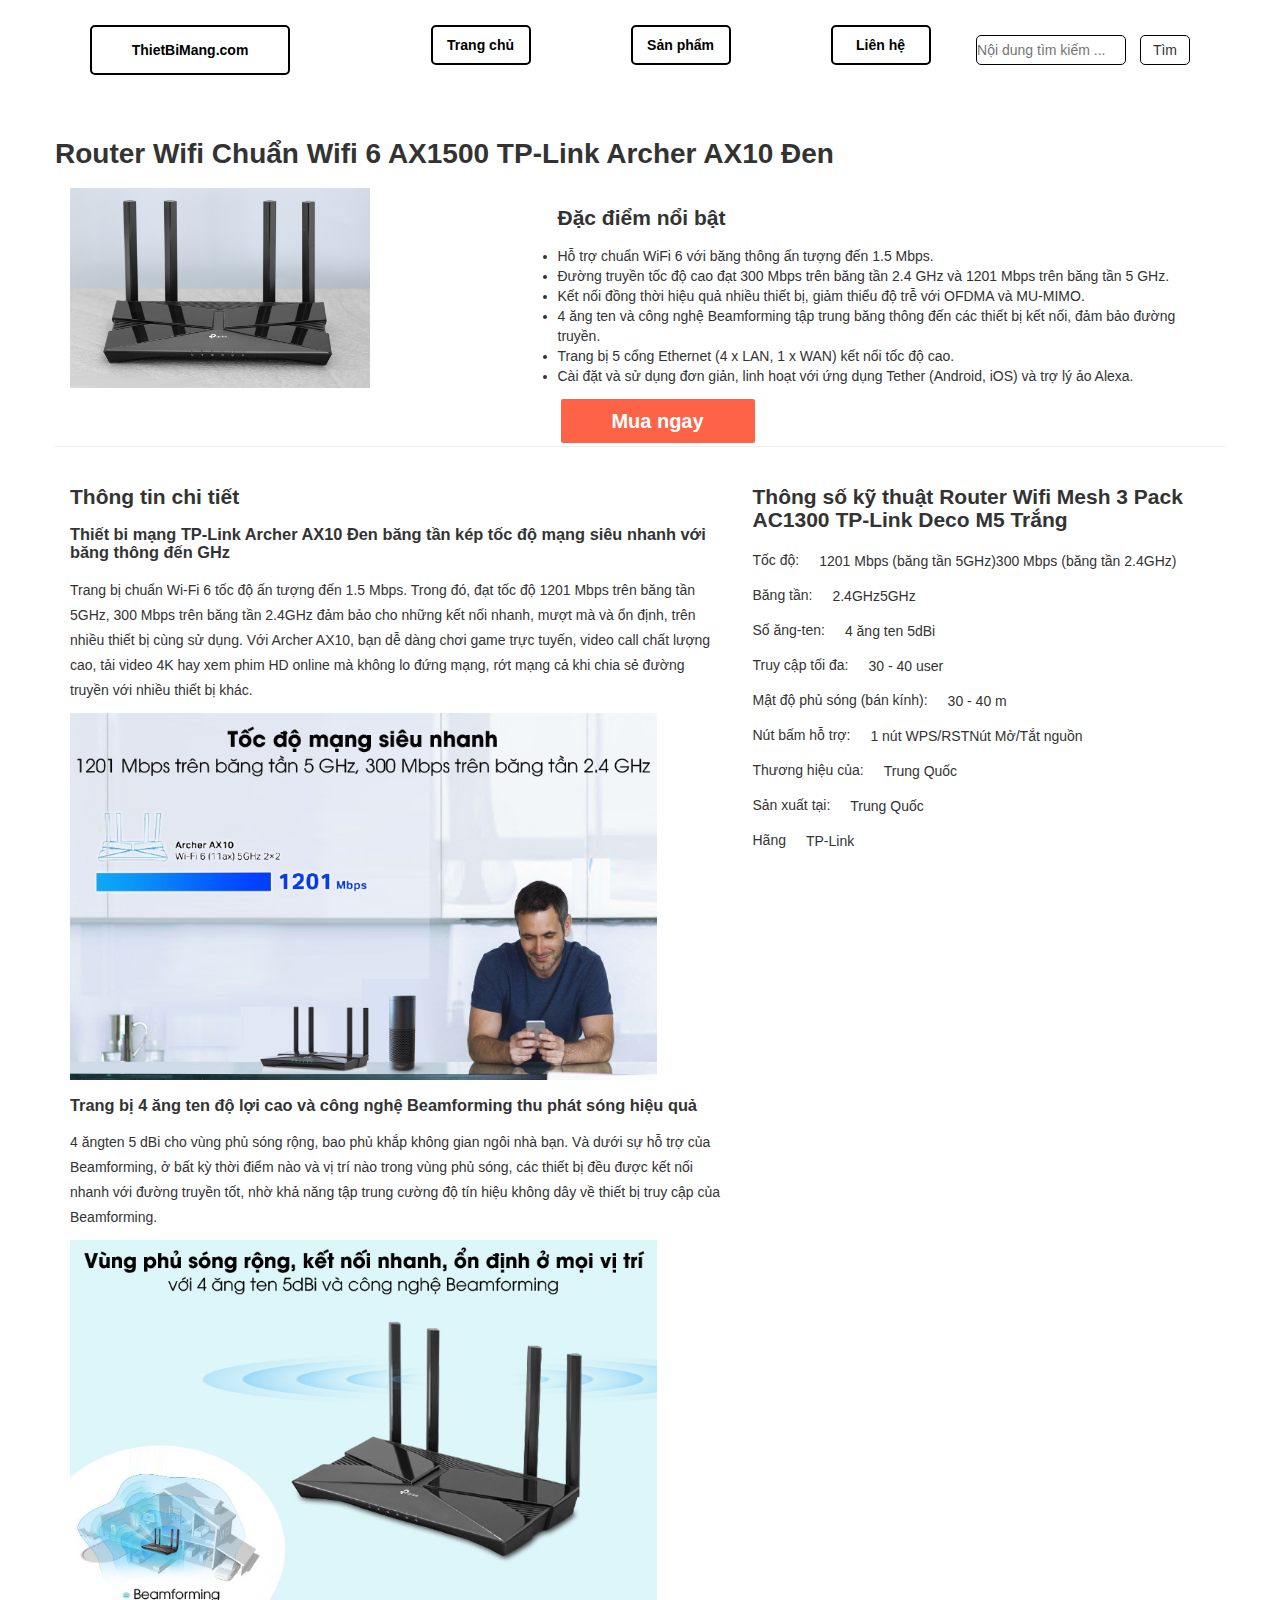
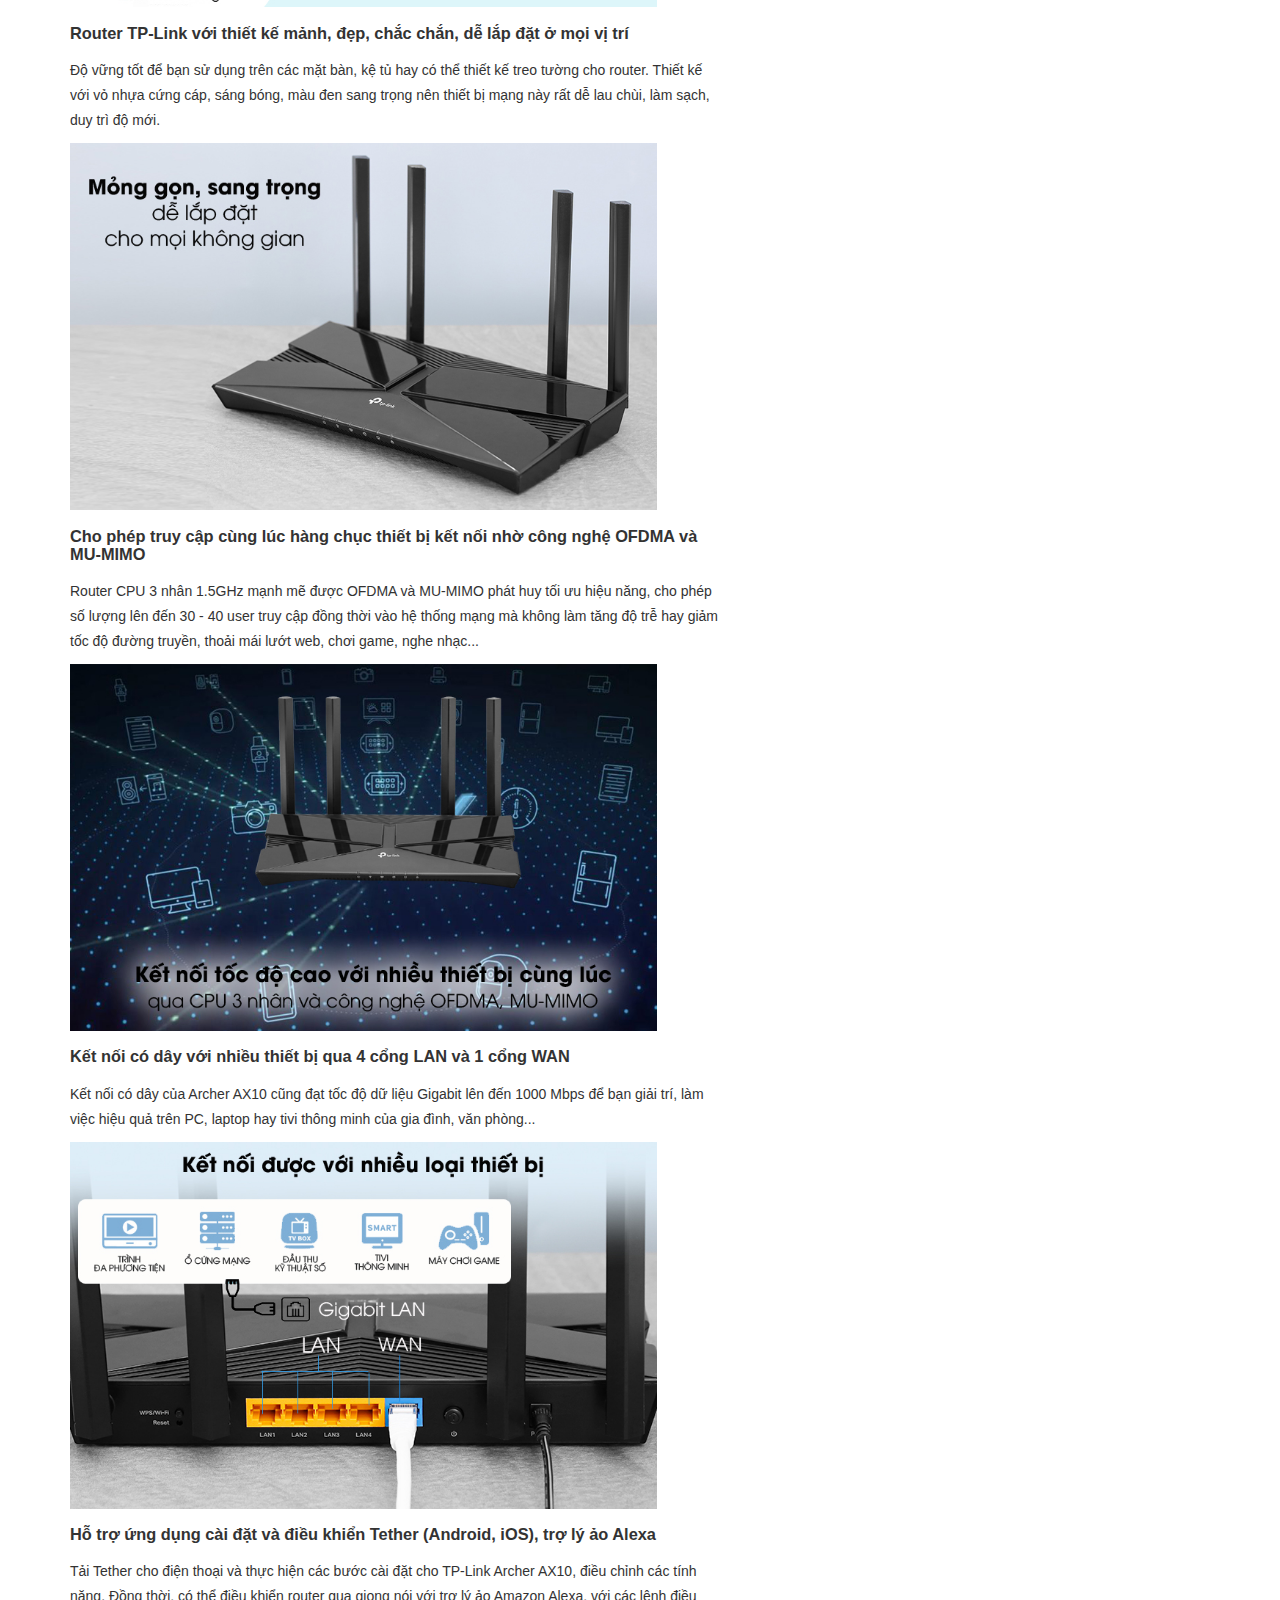
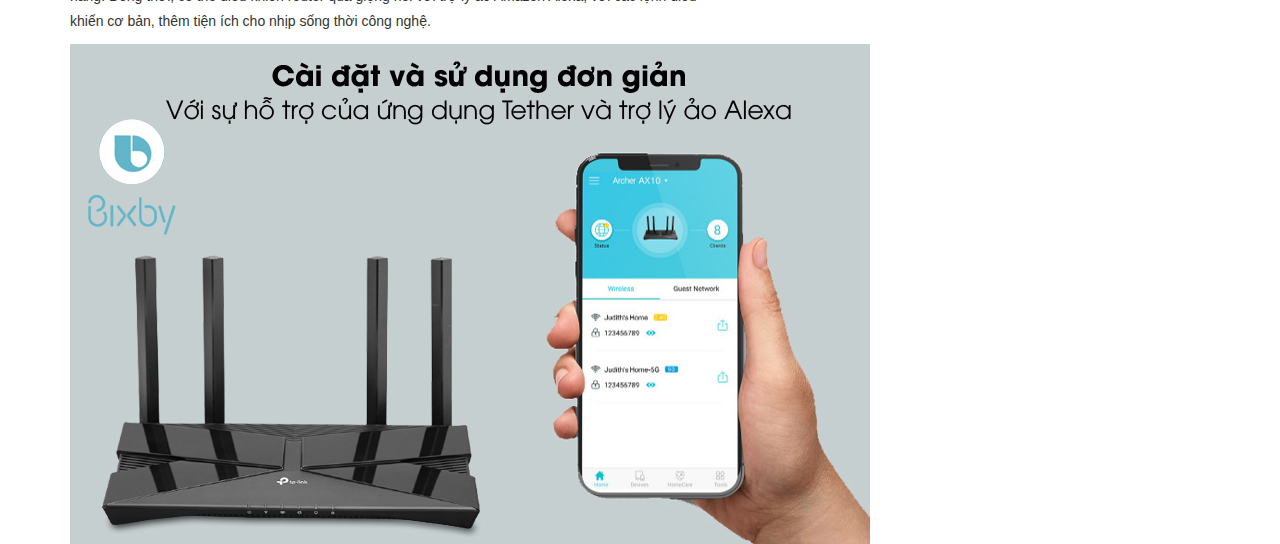
<file: chi_tiet_6.html>
<!DOCTYPE html>
<html lang="en">
  <head>
    <meta charset="UTF-8" />
    <meta http-equiv="X-UA-Compatible" content="IE=edge" />
    <meta name="viewport" content="width=device-width, initial-scale=1.0" />
    <title>Chi tiết sản phẩm</title>
    <link rel="stylesheet" href="CSS/ct_6.css" />
    <link rel="stylesheet" href="Lib/bootstrap.min.css" />
    <script src="Lib/jquery-3.3.1.min.js"></script>
  </head>
  <body>
    <div class="container">
      <div class="header">
        <div class="logo">
          <a style="color: black" class="btn btn-block" href="index.html"
            >ThietBiMang.com</a
          >
        </div>
        <div class="menu">
          <ul class="menu_father">
            <li class="menu_item">
              <a style="color: black" class="btn btn-block" href="index.html"
                >Trang chủ</a
              >
            </li>
            <li class="menu_item">
              <a style="color: black" class="btn btn-block" href="produc.html"
                >Sản phẩm</a
              >
            </li>
            <li class="menu_item">
              <a style="color: black" class="btn btn-block" href="gt.html"
                >Liên hệ</a
              >
            </li>
          </ul>
        </div>
        <div class="seach">
          <input type="text" placeholder="Nội dung tìm kiếm ..." />
          <button>Tìm</button>
        </div>
      </div>
      <div class="row">
        <div class="title">
          <h1>Router Wifi Chuẩn Wifi 6 AX1500 TP-Link Archer AX10 Đen</h1>
        </div>
        <div class="col-sm-5">
          <img src="photo/product_6.jpg" width="300" alt="" />
        </div>
        <div class="col-sm-7">
          <h2>Đặc điểm nổi bật</h2>
          <ul>
            <li>
              Hỗ trợ chuẩn WiFi 6 với băng thông ấn tượng đến 1.5 Mbps.

            </li>
            <li>
              Đường truyền tốc độ cao đạt 300 Mbps trên băng tần 2.4 GHz và 1201 Mbps trên băng tần 5 GHz.

            </li>
            <li>
              Kết nối đồng thời hiệu quả nhiều thiết bị, giảm thiểu độ trễ với OFDMA và MU-MIMO.

            </li>
            <li>
              4 ăng ten và công nghệ Beamforming tập trung băng thông đến các thiết bị kết nối, đảm bảo đường truyền.

            </li>
            <li>Trang bị 5 cổng Ethernet (4 x LAN, 1 x WAN) kết nối tốc độ cao.
            </li>
            <li>Cài đặt và sử dụng đơn giản, linh hoạt với ứng dụng Tether (Android, iOS) và trợ lý ảo Alexa.
            </li>
          </ul>
          <button class="buy" style="background-color: tomato;width: 200px;height: 50px;font-weight: 700;font-size: 20px;color: white;border-radius: 5px;border: 1px;border: solid;">Mua ngay</button>        </div>
        <hr width="100%" color="red" />
        <div class="col-sm-7">
          <h2>Thông tin chi tiết</h2>
        <div class="chi_tiet">
            <h3>
              Thiết bi mạng TP-Link Archer AX10 Đen băng tần kép tốc độ mạng siêu nhanh với băng thông đến GHz    
            </h3>
            <p>
              Trang bị chuẩn Wi-Fi 6 tốc độ ấn tượng đến 1.5 Mbps. Trong đó, đạt tốc độ 1201 Mbps trên băng tần 5GHz, 300 Mbps trên băng tần 2.4GHz đảm bảo cho những kết nối nhanh, mượt mà và ổn định, trên nhiều thiết bị cùng sử dụng.
              Với  Archer AX10, bạn dễ dàng chơi game trực tuyến, video call chất lượng cao, tải video 4K hay xem phim HD online mà không lo đứng mạng, rớt mạng cả khi chia sẻ đường truyền với nhiều thiết bị khác.
            </p>
            <img src="pt_ct_6/1.jpg" width="90%" alt="">

            <h3>Trang bị 4 ăng ten độ lợi cao và công nghệ Beamforming thu phát sóng hiệu quả </h3>
        <p>4 ăngten 5 dBi cho vùng phủ sóng rộng, bao phủ khắp không gian ngôi nhà bạn. Và dưới sự hỗ trợ của Beamforming, ở bất kỳ thời điểm nào và vị trí nào trong vùng phủ sóng, các thiết bị đều được kết nối nhanh với đường truyền tốt, nhờ khả năng tập trung cường độ tín hiệu không dây về thiết bị truy cập của Beamforming.</p>
            <img src="pt_ct_6/2.jpg" width="90%" alt="">

            <h3>Router TP-Link với thiết kế mảnh, đẹp, chắc chắn, dễ lắp đặt ở mọi vị trí</h3>
            <p>Độ vững tốt để bạn sử dụng trên các mặt bàn, kệ tủ hay có thể thiết kế treo tường cho router. Thiết kế với vỏ nhựa cứng cáp, sáng bóng, màu đen sang trọng nên thiết bị mạng này rất dễ lau chùi, làm sạch, duy trì độ mới.</p>
            <img src="pt_ct_6/3.jpg" width="90%" alt="">

            <h3>Cho phép truy cập cùng lúc hàng chục thiết bị kết nối nhờ công nghệ OFDMA và MU-MIMO</h3>
            <p>Router CPU 3 nhân 1.5GHz mạnh mẽ được OFDMA và MU-MIMO phát huy tối ưu hiệu năng, cho phép số lượng lên đến 30 - 40 user truy cập đồng thời vào hệ thống mạng mà không làm tăng độ trễ hay giảm tốc độ đường truyền, thoải mái lướt web, chơi game, nghe nhạc... </p>
            <img src="pt_ct_6/4.jpg" width="90%" alt="">

            <h3>Kết nối có dây với nhiều thiết bị qua 4 cổng LAN và 1 cổng WAN</h3>
            <p>Kết nối có dây của Archer AX10 cũng đạt tốc độ dữ liệu Gigabit lên đến 1000 Mbps để bạn giải trí, làm việc hiệu quả trên PC, laptop hay tivi thông minh của gia đình, văn phòng...</p>
            <img src="pt_ct_6/5.jpg" width="90%" alt="">
            <h3>Hỗ trợ ứng dụng cài đặt và điều khiển Tether (Android, iOS), trợ lý ảo Alexa</h3>
            <p>Tải Tether cho điện thoại và thực hiện các bước cài đặt cho TP-Link Archer AX10, điều chỉnh các tính năng.

              Đồng thời, có thể điều khiển router qua giọng nói với trợ lý ảo Amazon Alexa, với các lệnh điều khiển cơ bản, thêm tiện ích cho nhịp sống thời công nghệ.</p>
              <img src="pt_ct_6/6.jpg" alt="">
        </div>
        </div>
        <div class="col-sm-5">
            <h2>Thông số kỹ thuật Router Wifi Mesh 3 Pack AC1300 TP-Link Deco M5 Trắng</h2>
            <div class="thong_so_ky_thuat">
                <ul>
                    <li>
                        <p class="lileft">Tốc độ:</p>
                        <div class="liright"><span>1201 Mbps (băng tần 5GHz)300 Mbps (băng tần 2.4GHz)</span></div>
                        
                    </li>
                    <li> 
                        <p class="lileft">Băng tần:</p>
                        <div class="liright"><span>2.4GHz5GHz</span></div>
                    <li>
                        <p class="lileft">Số ăng-ten:</p>
                        <div class="liright"><span>
                          4 ăng ten 5dBi</span></div>
                    </li>
                    <li>
                        <p class="lileft">Truy cập tối đa:</p>
                        <div class="liright"><span>30 - 40 user</span></div>
                    </li>
                    <li>
                        <p class="lileft">Mật độ phủ sóng (bán kính):</p>
                        <div class="liright"><span>30 - 40 m</span></div>
                    </li>
                    <li>
                      <p class="lileft">Nút bấm hỗ trợ:</p>
                      <div class="liright"><span>1 nút WPS/RSTNút Mở/Tắt nguồn</span></div>
                  </li>
                    <li>
                        <p class="lileft">Thương hiệu của:</p>
                        <div class="liright"><span>Trung Quốc</span></div>
                    </li>
                    <li>
                        <p class="lileft">Sản xuất tại:</p>
                        <div class="liright"><span>Trung Quốc</span></div>
                    </li>
                    <li>
                        <p class="lileft">Hãng</p>
                        <div class="liright"><span>TP-Link</span></div>
                    </li>
                </ul>
            </div>
            
        </div>
        
    </div>
  </body>
</html>
</file>
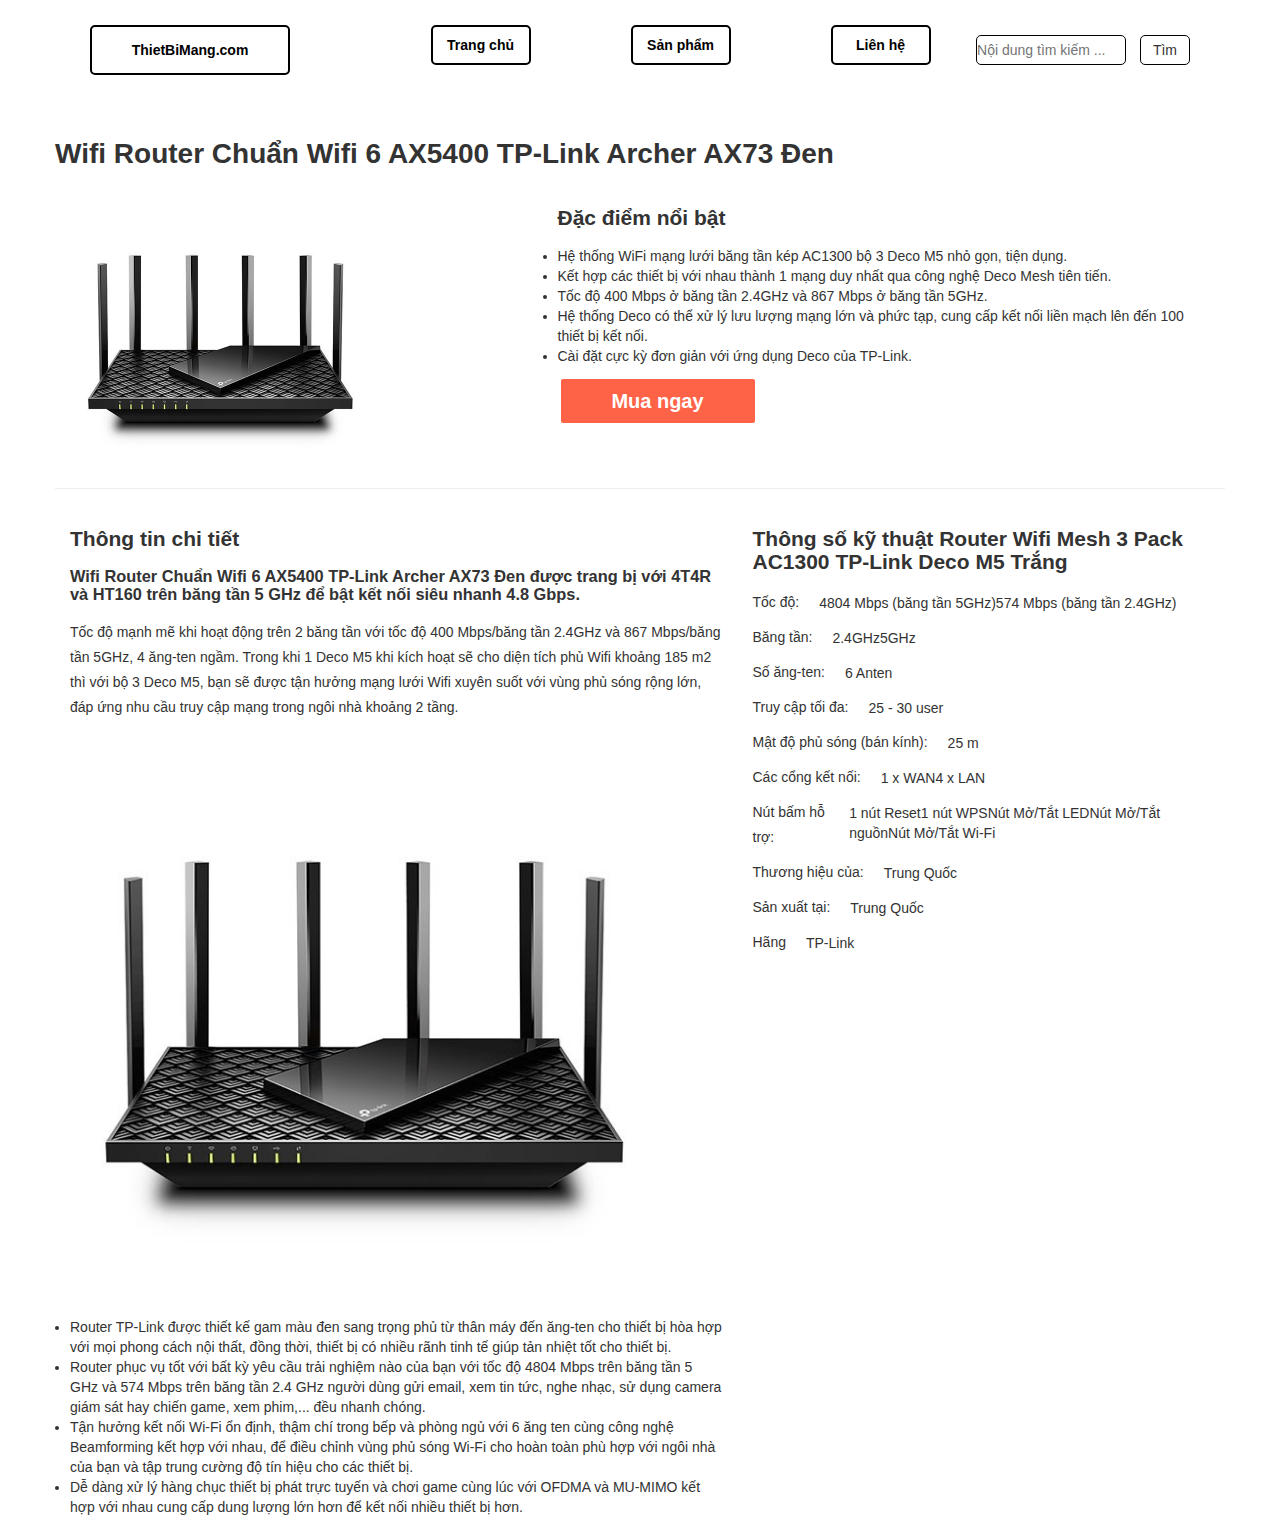
<file: chi_tiet_7.html>
<!DOCTYPE html>
<html lang="en">
  <head>
    <meta charset="UTF-8" />
    <meta http-equiv="X-UA-Compatible" content="IE=edge" />
    <meta name="viewport" content="width=device-width, initial-scale=1.0" />
    <title>Chi tiết sản phẩm</title>
    <link rel="stylesheet" href="CSS/ct_7.css" />
    <link rel="stylesheet" href="Lib/bootstrap.min.css" />
    <script src="Lib/jquery-3.3.1.min.js"></script>
  </head>
  <body>
    <div class="container">
      <div class="header">
        <div class="logo">
          <a style="color: black" class="btn btn-block" href="index.html"
            >ThietBiMang.com</a
          >
        </div>
        <div class="menu">
          <ul class="menu_father">
            <li class="menu_item">
              <a style="color: black" class="btn btn-block" href="index.html"
                >Trang chủ</a
              >
            </li>
            <li class="menu_item">
              <a style="color: black" class="btn btn-block" href="produc.html"
                >Sản phẩm</a
              >
            </li>
            <li class="menu_item">
              <a style="color: black" class="btn btn-block" href="gt.html"
                >Liên hệ</a
              >
            </li>
          </ul>
        </div>
        <div class="seach">
          <input type="text" placeholder="Nội dung tìm kiếm ..." />
          <button>Tìm</button>
        </div>
      </div>
      <div class="row">
        <div class="title">
          <h1>Wifi Router Chuẩn Wifi 6 AX5400 TP-Link Archer AX73 Đen</h1>
        </div>
        <div class="col-sm-5">
          <img src="photo/product_7.jpg" width="300" alt="" />
        </div>
        <div class="col-sm-7">
          <h2>Đặc điểm nổi bật</h2>
          <ul>
            <li>
              Hệ thống WiFi mạng lưới băng tần kép AC1300 bộ 3 Deco M5 nhỏ gọn,
              tiện dụng.
            </li>
            <li>
              Kết hợp các thiết bị với nhau thành 1 mạng duy nhất qua công nghệ
              Deco Mesh tiên tiến.
            </li>
            <li>
              Tốc độ 400 Mbps ở băng tần 2.4GHz và 867 Mbps ở băng tần 5GHz.
            </li>
            <li>
              Hệ thống Deco có thể xử lý lưu lượng mạng lớn và phức tạp, cung
              cấp kết nối liền mạch lên đến 100 thiết bị kết nối.
            </li>
            <li>Cài đặt cực kỳ đơn giản với ứng dụng Deco của TP-Link.</li>
          </ul>
          <button class="buy" style="background-color: tomato;width: 200px;height: 50px;font-weight: 700;font-size: 20px;color: white;border-radius: 5px;border: 1px;border: solid;">Mua ngay</button>        </div>
        <hr width="100%" color="red" />
        <div class="col-sm-7">
          <h2>Thông tin chi tiết</h2>
        <div class="chi_tiet">
            <h3>
              Wifi Router Chuẩn Wifi 6 AX5400 TP-Link Archer AX73 Đen được trang bị với 4T4R và HT160 trên băng tần 5 GHz để bật kết nối siêu nhanh 4.8 Gbps.
            </h3>
            <p>
                Tốc độ mạnh mẽ khi hoạt động trên 2 băng tần với tốc độ 400
                Mbps/băng tần 2.4GHz và 867 Mbps/băng tần 5GHz, 4 ăng-ten ngầm.
                Trong khi 1 Deco M5 khi kích hoạt sẽ cho diện tích phủ Wifi khoảng
                185 m2 thì với bộ 3 Deco M5, bạn sẽ được tận hưởng mạng lưới Wifi
                xuyên suốt với vùng phủ sóng rộng lớn, đáp ứng nhu cầu truy cập mạng
                trong ngôi nhà khoảng 2 tầng.
            </p>
            <img src="photo/product_7.jpg" width="90%" alt="">
            <ul>
              <li>Router TP-Link được thiết kế gam màu đen sang trọng phủ từ thân máy đến ăng-ten cho thiết bị hòa hợp với mọi phong cách nội thất, đồng thời, thiết bị có nhiều rãnh tinh tế giúp tản nhiệt tốt cho thiết bị.</li>
              <li>Router phục vụ tốt với bất kỳ yêu cầu trải nghiệm nào của bạn với tốc độ 4804 Mbps trên băng tần 5 GHz và 574 Mbps trên băng tần 2.4 GHz người dùng gửi email, xem tin tức, nghe nhạc, sử dụng camera giám sát hay chiến game, xem phim,... đều nhanh chóng.</li>
              <li>Tận hưởng kết nối Wi-Fi ổn định, thậm chí trong bếp và phòng ngủ với 6 ăng ten cùng công nghệ Beamforming kết hợp với nhau, để điều chỉnh vùng phủ sóng Wi-Fi cho hoàn toàn phù hợp với ngôi nhà của bạn và tập trung cường độ tín hiệu cho các thiết bị.</li>
              <li>Dễ dàng xử lý hàng chục thiết bị phát trực tuyến và chơi game cùng lúc với OFDMA và MU-MIMO kết hợp với nhau cung cấp dung lượng lớn hơn để kết nối nhiều thiết bị hơn.
              </li>
            </ul>
          </div>
        </div>
        <div class="col-sm-5">
          <h2>Thông số kỹ thuật Router Wifi Mesh 3 Pack AC1300 TP-Link Deco M5 Trắng</h2>
          <div class="thong_so_ky_thuat">
              <ul>
                  <li>
                      <p class="lileft">Tốc độ:</p>
                      <div class="liright"><span>4804 Mbps (băng tần 5GHz)574 Mbps (băng tần 2.4GHz)</span></div>
                      
                  </li>
                  <li> 
                      <p class="lileft">Băng tần:</p>
                      <div class="liright"><span>2.4GHz5GHz</span></div>
                  <li>
                      <p class="lileft">Số ăng-ten:</p>
                      <div class="liright"><span>
                        6 Anten</span></div>
                  </li>
                  <li>
                      <p class="lileft">Truy cập tối đa:</p>
                      <div class="liright"><span>25 - 30 user</span></div>
                  </li>
                  <li>
                      <p class="lileft">Mật độ phủ sóng (bán kính):</p>
                      <div class="liright"><span>25 m</span></div>
                  </li>
                  <li>
                    <p class="lileft">Các cổng kết nối:</p>
                    <div class="liright"><span>1 x WAN4 x LAN</span></div>
                </li>
                  <li>
                    <p class="lileft">Nút bấm hỗ trợ:</p>
                    <div class="liright"><span>1 nút Reset1 nút WPSNút Mở/Tắt LEDNút Mở/Tắt nguồnNút Mở/Tắt Wi-Fi</span></div>
                </li>
                  <li>
                      <p class="lileft">Thương hiệu của:</p>
                      <div class="liright"><span>Trung Quốc</span></div>
                  </li>
                  <li>
                      <p class="lileft">Sản xuất tại:</p>
                      <div class="liright"><span>Trung Quốc</span></div>
                  </li>
                  <li>
                      <p class="lileft">Hãng</p>
                      <div class="liright"><span>TP-Link</span></div>
                  </li>
              </ul>
          </div>
    </div>
  </body>
</html>
</file>
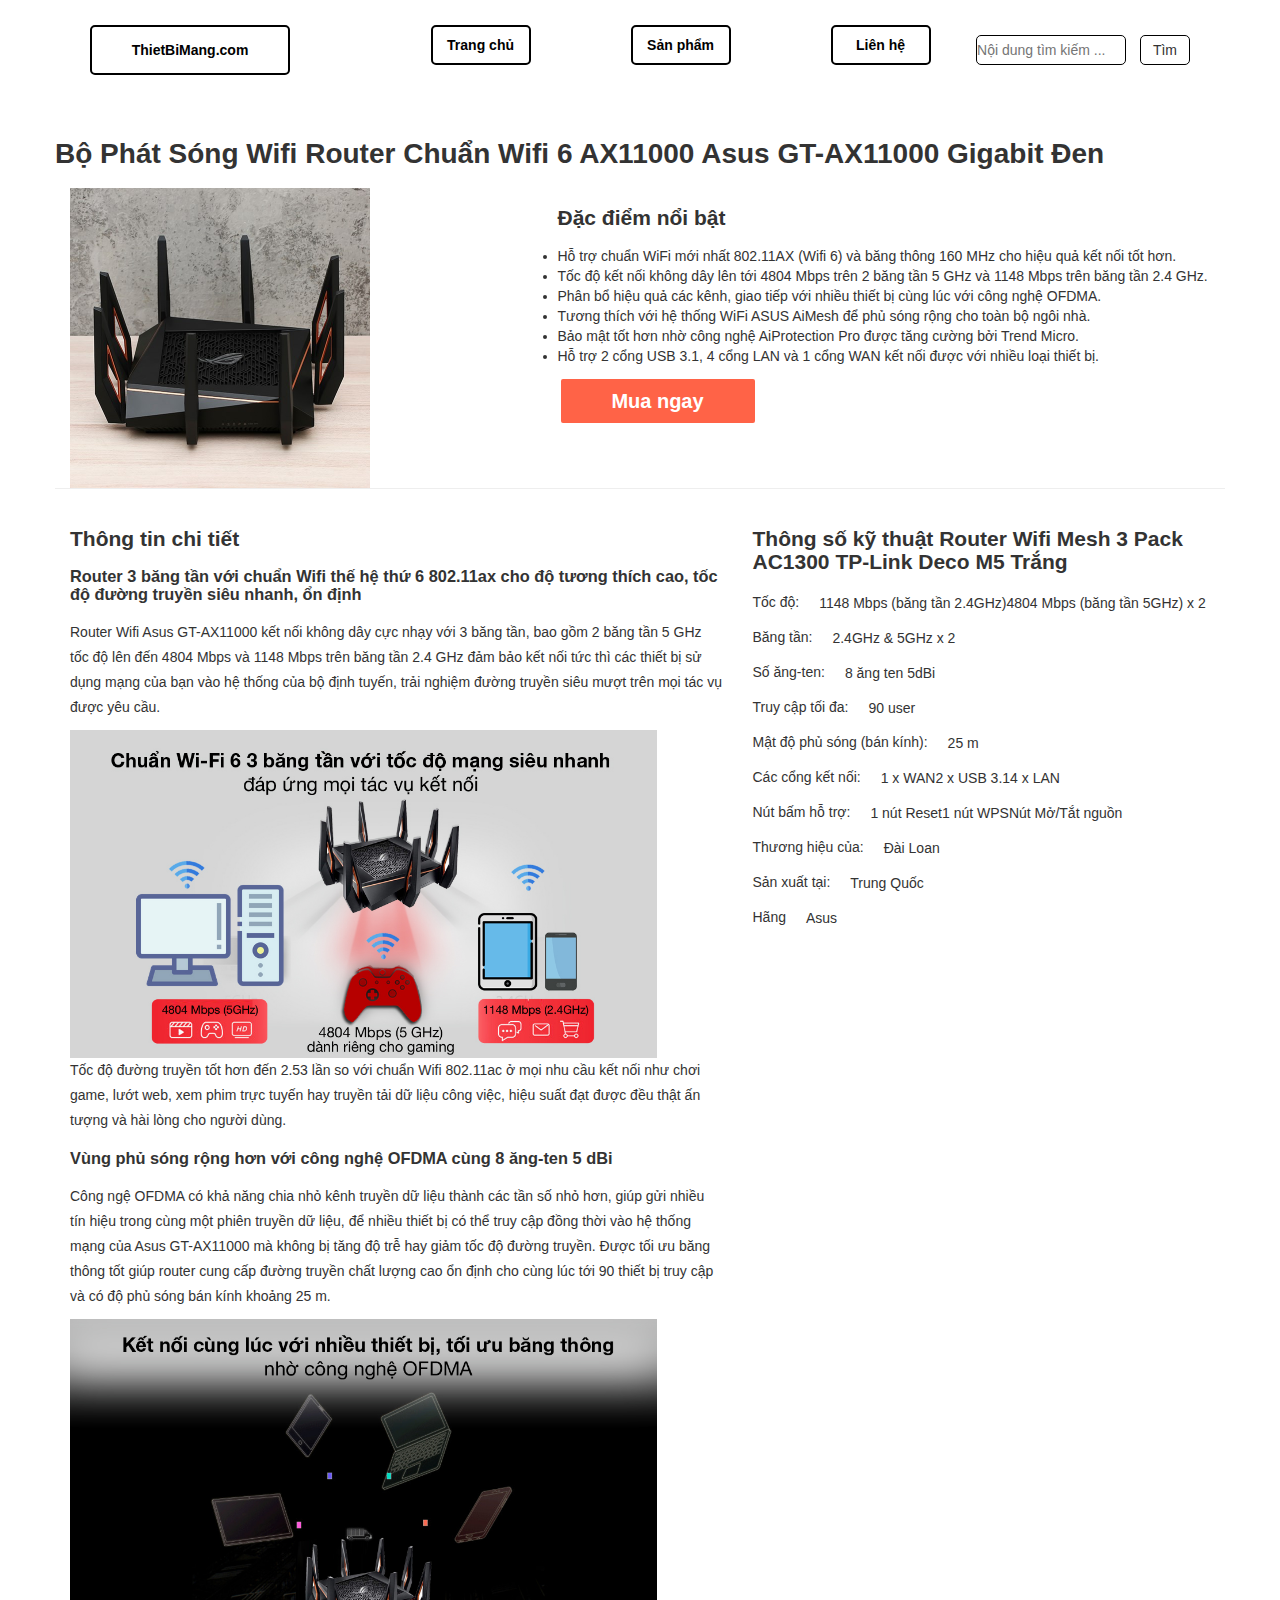
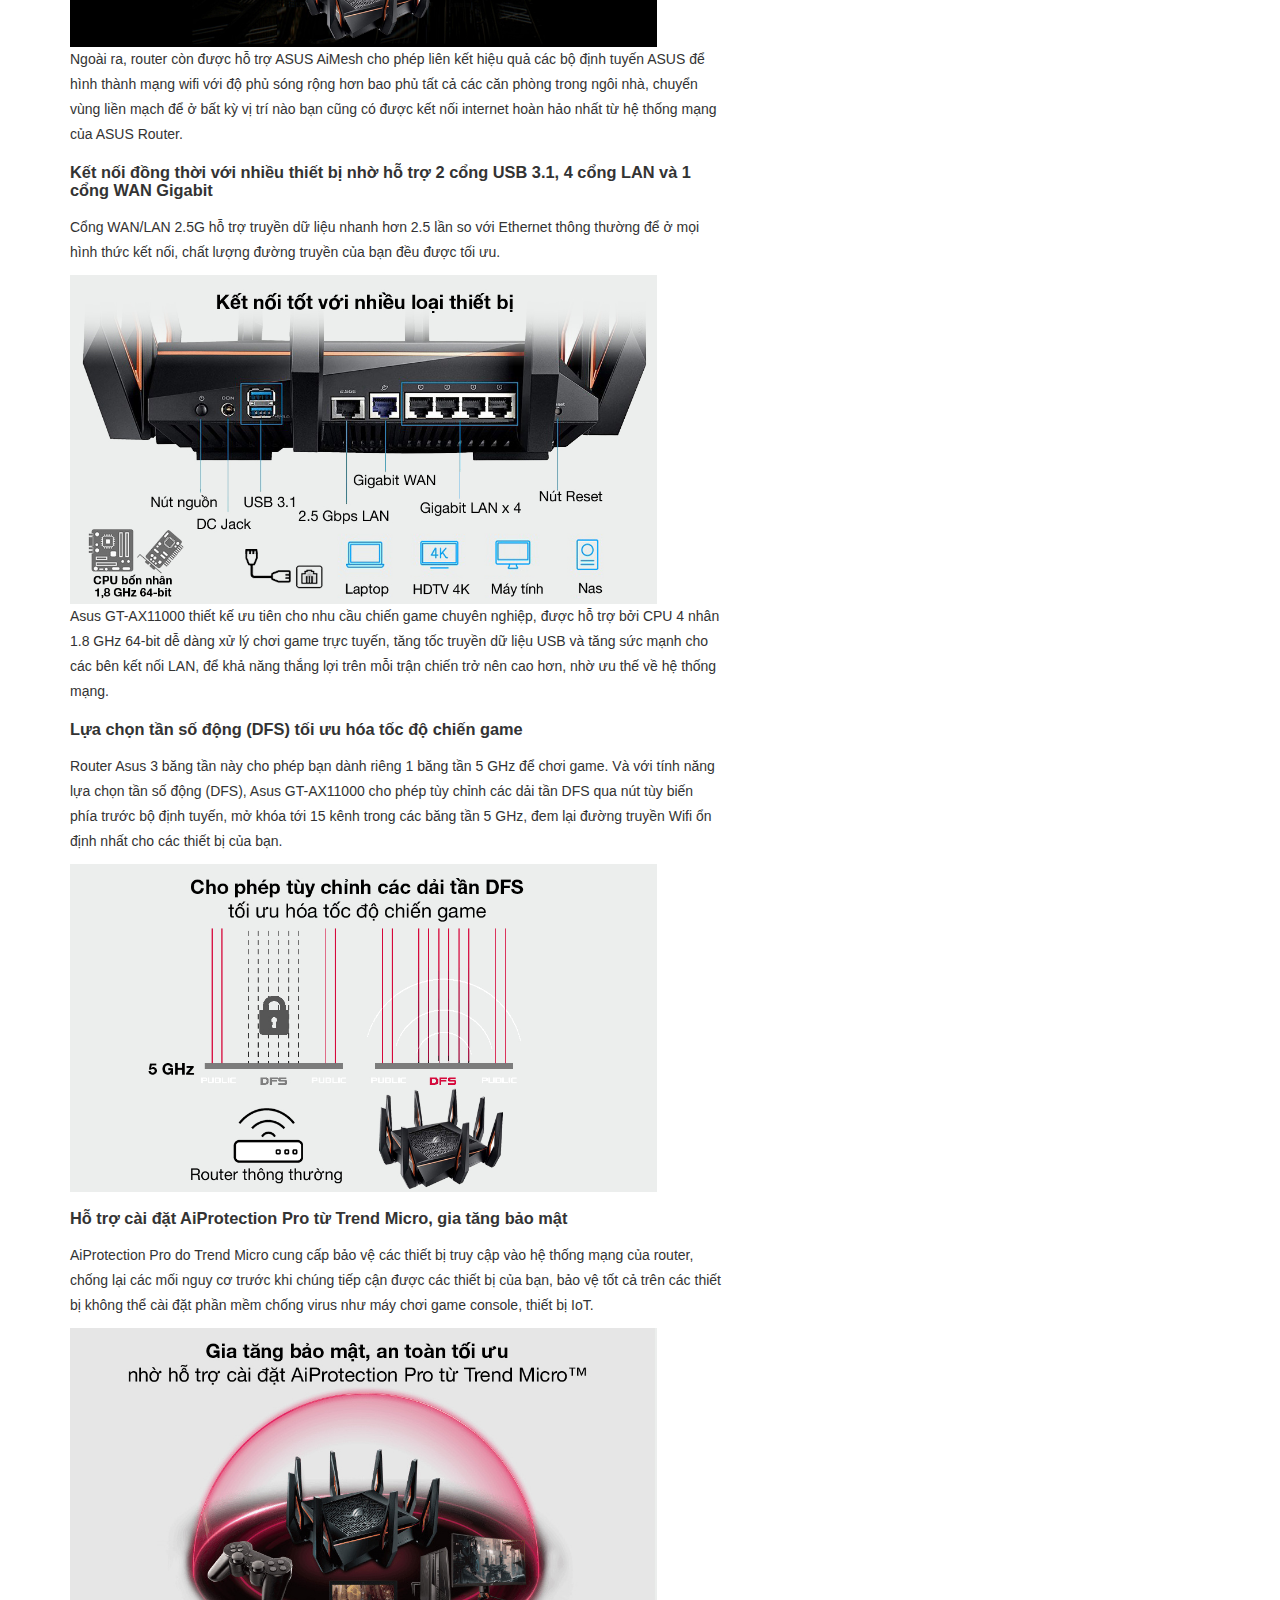
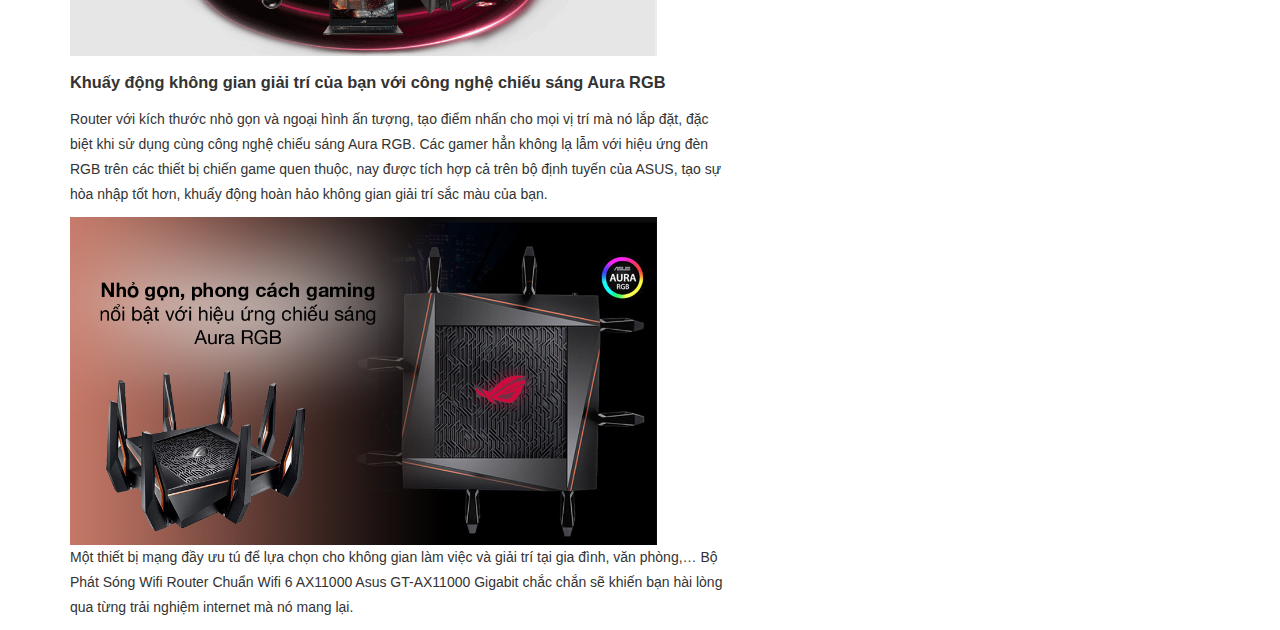
<file: chi_tiet_8.html>
<!DOCTYPE html>
<html lang="en">
  <head>
    <meta charset="UTF-8" />
    <meta http-equiv="X-UA-Compatible" content="IE=edge" />
    <meta name="viewport" content="width=device-width, initial-scale=1.0" />
    <title>Chi tiết sản phẩm</title>
    <link rel="stylesheet" href="CSS/ct_8.css" />
    <link rel="stylesheet" href="Lib/bootstrap.min.css" />
    <script src="Lib/jquery-3.3.1.min.js"></script>
  </head>
  <body>
    <div class="container">
      <div class="header">
        <div class="logo">
          <a style="color: black" class="btn btn-block" href="index.html"
            >ThietBiMang.com</a
          >
        </div>
        <div class="menu">
          <ul class="menu_father">
            <li class="menu_item">
              <a style="color: black" class="btn btn-block" href="index.html"
                >Trang chủ</a
              >
            </li>
            <li class="menu_item">
              <a style="color: black" class="btn btn-block" href="produc.html"
                >Sản phẩm</a
              >
            </li>
            <li class="menu_item">
              <a style="color: black" class="btn btn-block" href="gt.html"
                >Liên hệ</a
              >
            </li>
          </ul>
        </div>
        <div class="seach">
          <input type="text" placeholder="Nội dung tìm kiếm ..." />
          <button>Tìm</button>
        </div>
      </div>
      <div class="row">
        <div class="title">
          <h1>Bộ Phát Sóng Wifi Router Chuẩn Wifi 6 AX11000 Asus GT-AX11000 Gigabit Đen</h1>
        </div>
        <div class="col-sm-5">
          <img src="photo/product_8.jpg" width="300" alt="" />
        </div>
        <div class="col-sm-7">
          <h2>Đặc điểm nổi bật</h2>
          <ul>
            <li>
              Hỗ trợ chuẩn WiFi mới nhất 802.11AX (Wifi 6) và băng thông 160 MHz cho hiệu quả kết nối tốt hơn.

            </li>
            <li>
              Tốc độ kết nối không dây lên tới 4804 Mbps trên 2 băng tần 5 GHz và 1148 Mbps trên băng tần 2.4 GHz.

            </li>
            <li>
              Phân bổ hiệu quả các kênh, giao tiếp với nhiều thiết bị cùng lúc với công nghệ OFDMA.

            </li>
            <li>
              Tương thích với hệ thống WiFi ASUS AiMesh để phủ sóng rộng cho toàn bộ ngôi nhà.

            </li>
            <li>Bảo mật tốt hơn nhờ công nghệ AiProtection Pro được tăng cường bởi Trend Micro.
            </li>
            <li>Hỗ trợ 2 cổng USB 3.1, 4 cổng LAN và 1 cổng WAN kết nối được với nhiều loại thiết bị.
            </li>
          </ul>
          <button class="buy" style="background-color: tomato;width: 200px;height: 50px;font-weight: 700;font-size: 20px;color: white;border-radius: 5px;border: 1px;border: solid;">Mua ngay</button>        </div>
        <hr width="100%" color="red" />
        <div class="col-sm-7">
          <h2>Thông tin chi tiết</h2>
        <div class="chi_tiet">
            <h3>
              Router 3 băng tần với chuẩn Wifi thế hệ thứ 6 802.11ax cho độ tương thích cao, tốc độ đường truyền siêu nhanh, ổn định  
                
            </h3>
            <p>
              Router Wifi Asus GT-AX11000 kết nối không dây cực nhạy với 3 băng tần, bao gồm 2 băng tần 5 GHz tốc độ lên đến 4804 Mbps và 1148 Mbps trên băng tần 2.4 GHz đảm bảo kết nối tức thì các thiết bị sử dụng mạng của bạn vào hệ thống của bộ định tuyến, trải nghiệm đường truyền siêu mượt trên mọi tác vụ được yêu cầu.
            </p>
            <img src="pt_ct_8/1.jpg" width="90%" alt="">
            <p>Tốc độ đường truyền tốt hơn đến 2.53 lần so với chuẩn Wifi 802.11ac ở mọi nhu cầu kết nối như chơi game, lướt web, xem phim trực tuyến hay truyền tải dữ liệu công việc, hiệu suất đạt được đều thật ấn tượng và hài lòng cho người dùng.</p>
            <h3>Vùng phủ sóng rộng hơn với công nghệ OFDMA cùng 8 ăng-ten 5 dBi</h3>
        <p>Công ngệ OFDMA có khả năng chia nhỏ kênh truyền dữ liệu thành các tần số nhỏ hơn, giúp gửi nhiều tín hiệu trong cùng một phiên truyền dữ liệu, để nhiều thiết bị có thể truy cập đồng thời vào hệ thống mạng của Asus GT-AX11000 mà không bị tăng độ trễ hay giảm tốc độ đường truyền.

          Được tối ưu băng thông tốt giúp router cung cấp đường truyền chất lượng cao ổn định cho cùng lúc tới 90 thiết bị truy cập và có độ phủ sóng bán kính khoảng 25 m.</p>
            <img src="pt_ct_8/2.jpg" width="90%" alt="">
            <p>Ngoài ra, router còn được hỗ trợ ASUS AiMesh cho phép liên kết hiệu quả các bộ định tuyến ASUS để hình thành mạng wifi với độ phủ sóng rộng hơn bao phủ tất cả các căn phòng trong ngôi nhà, chuyển vùng liền mạch để ở bất kỳ vị trí nào bạn cũng có được kết nối internet hoàn hảo nhất từ hệ thống mạng của ASUS Router.</p>
            <h3>Kết nối đồng thời với nhiều thiết bị nhờ hỗ trợ 2 cổng USB 3.1, 4 cổng LAN và 1 cổng WAN Gigabit</h3>
            <p>Cổng WAN/LAN 2.5G hỗ trợ truyền dữ liệu nhanh hơn 2.5 lần so với Ethernet thông thường để ở mọi hình thức kết nối, chất lượng đường truyền của bạn đều được tối ưu.
            </p>
            <img src="pt_ct_8/3.jpg" width="90%" alt="">
            <p>Asus GT-AX11000 thiết kế ưu tiên cho nhu cầu chiến game chuyên nghiệp, được hỗ trợ bởi CPU 4 nhân 1.8 GHz 64-bit dễ dàng xử lý chơi game trực tuyến, tăng tốc truyền dữ liệu USB và tăng sức mạnh cho các bên kết nối LAN, để khả năng thắng lợi trên mỗi trận chiến trở nên cao hơn, nhờ ưu thế về hệ thống mạng.</p>
            <h3>Lựa chọn tần số động (DFS) tối ưu hóa tốc độ chiến game</h3>
            <p>Router Asus 3 băng tần này cho phép bạn dành riêng 1 băng tần 5 GHz để chơi game. Và với tính năng lựa chọn tần số động (DFS), Asus GT-AX11000 cho phép tùy chỉnh các dải tần DFS qua nút tùy biến phía trước bộ định tuyến, mở khóa tới 15 kênh trong các băng tần 5 GHz, đem lại đường truyền Wifi ổn định nhất cho các thiết bị của bạn.</p>
            <img src="pt_ct_8/4.jpg" width="90%" alt="">
            <h3>Hỗ trợ cài đặt AiProtection Pro từ Trend Micro, gia tăng bảo mật</h3>
            <p>AiProtection Pro do Trend Micro cung cấp bảo vệ các thiết bị truy cập vào hệ thống mạng của router, chống lại các mối nguy cơ trước khi chúng tiếp cận được các thiết bị của bạn, bảo vệ tốt cả trên các thiết bị không thể cài đặt phần mềm chống virus như máy chơi game console, thiết bị IoT.</p>
            <img src="pt_ct_8/5.jpg" width="90%" alt="">
            <h3>Khuấy động không gian giải trí của bạn với công nghệ chiếu sáng Aura RGB</h3>
            <p>Router với kích thước nhỏ gọn và ngoại hình ấn tượng, tạo điểm nhấn cho mọi vị trí mà nó lắp đặt, đặc biệt khi sử dụng cùng công nghệ chiếu sáng Aura RGB.

              Các gamer hẳn không lạ lẫm với hiệu ứng đèn RGB trên các thiết bị chiến game quen thuộc, nay được tích hợp cả trên bộ định tuyến của ASUS, tạo sự hòa nhập tốt hơn, khuấy động hoàn hảo không gian giải trí sắc màu của bạn.
              
              </p>
                <img src="pt_ct_8/6.jpg" width="90%" alt="">
            <p>Một thiết bị mạng đầy ưu tú để lựa chọn cho không gian làm việc và giải trí tại gia đình, văn phòng,… Bộ Phát Sóng Wifi Router Chuẩn Wifi 6 AX11000 Asus GT-AX11000 Gigabit chắc chắn sẽ khiến bạn hài lòng qua từng trải nghiệm internet mà nó mang lại.</p>
        </div>
        </div>
        <div class="col-sm-5">
            <h2>Thông số kỹ thuật Router Wifi Mesh 3 Pack AC1300 TP-Link Deco M5 Trắng</h2>
            <div class="thong_so_ky_thuat">
                <ul>
                    <li>
                        <p class="lileft">Tốc độ:</p>
                        <div class="liright"><span>1148 Mbps (băng tần 2.4GHz)4804 Mbps (băng tần 5GHz) x 2</span></div>
                        
                    </li>
                    <li> 
                        <p class="lileft">Băng tần:</p>
                        <div class="liright"><span>2.4GHz & 5GHz x 2</span></div>
                    <li>
                        <p class="lileft">Số ăng-ten:</p>
                        <div class="liright"><span>
                          8 ăng ten 5dBi</span></div>
                    </li>
                    <li>
                        <p class="lileft">Truy cập tối đa:</p>
                        <div class="liright"><span>
                          90 user</span></div>
                    </li>
                    <li>
                        <p class="lileft">Mật độ phủ sóng (bán kính):</p>
                        <div class="liright"><span>25 m</span></div>
                    </li>
                    <li>
                      <p class="lileft">Các cổng kết nối:</p>
                      <div class="liright"><span>
                        1 x WAN2 x USB 3.14 x LAN</span></div>
                  </li>
                  
                    <li>
                    <li>
                      <p class="lileft">Nút bấm hỗ trợ:</p>
                      <div class="liright"><span>
                        1 nút Reset1 nút WPSNút Mở/Tắt nguồn</span></div>
                  </li>
                  
                    <li>
                        <p class="lileft">Thương hiệu của:</p>
                        <div class="liright"><span>Đài Loan</span></div>
                    </li>
                    <li>
                        <p class="lileft">Sản xuất tại:</p>
                        <div class="liright"><span>Trung Quốc</span></div>
                    </li>
                    <li>
                        <p class="lileft">Hãng</p>
                        <div class="liright"><span>Asus</span></div>
                    </li>
                </ul>
            </div>
            
        </div>
        
    </div>
  </body>
</html>
</file>
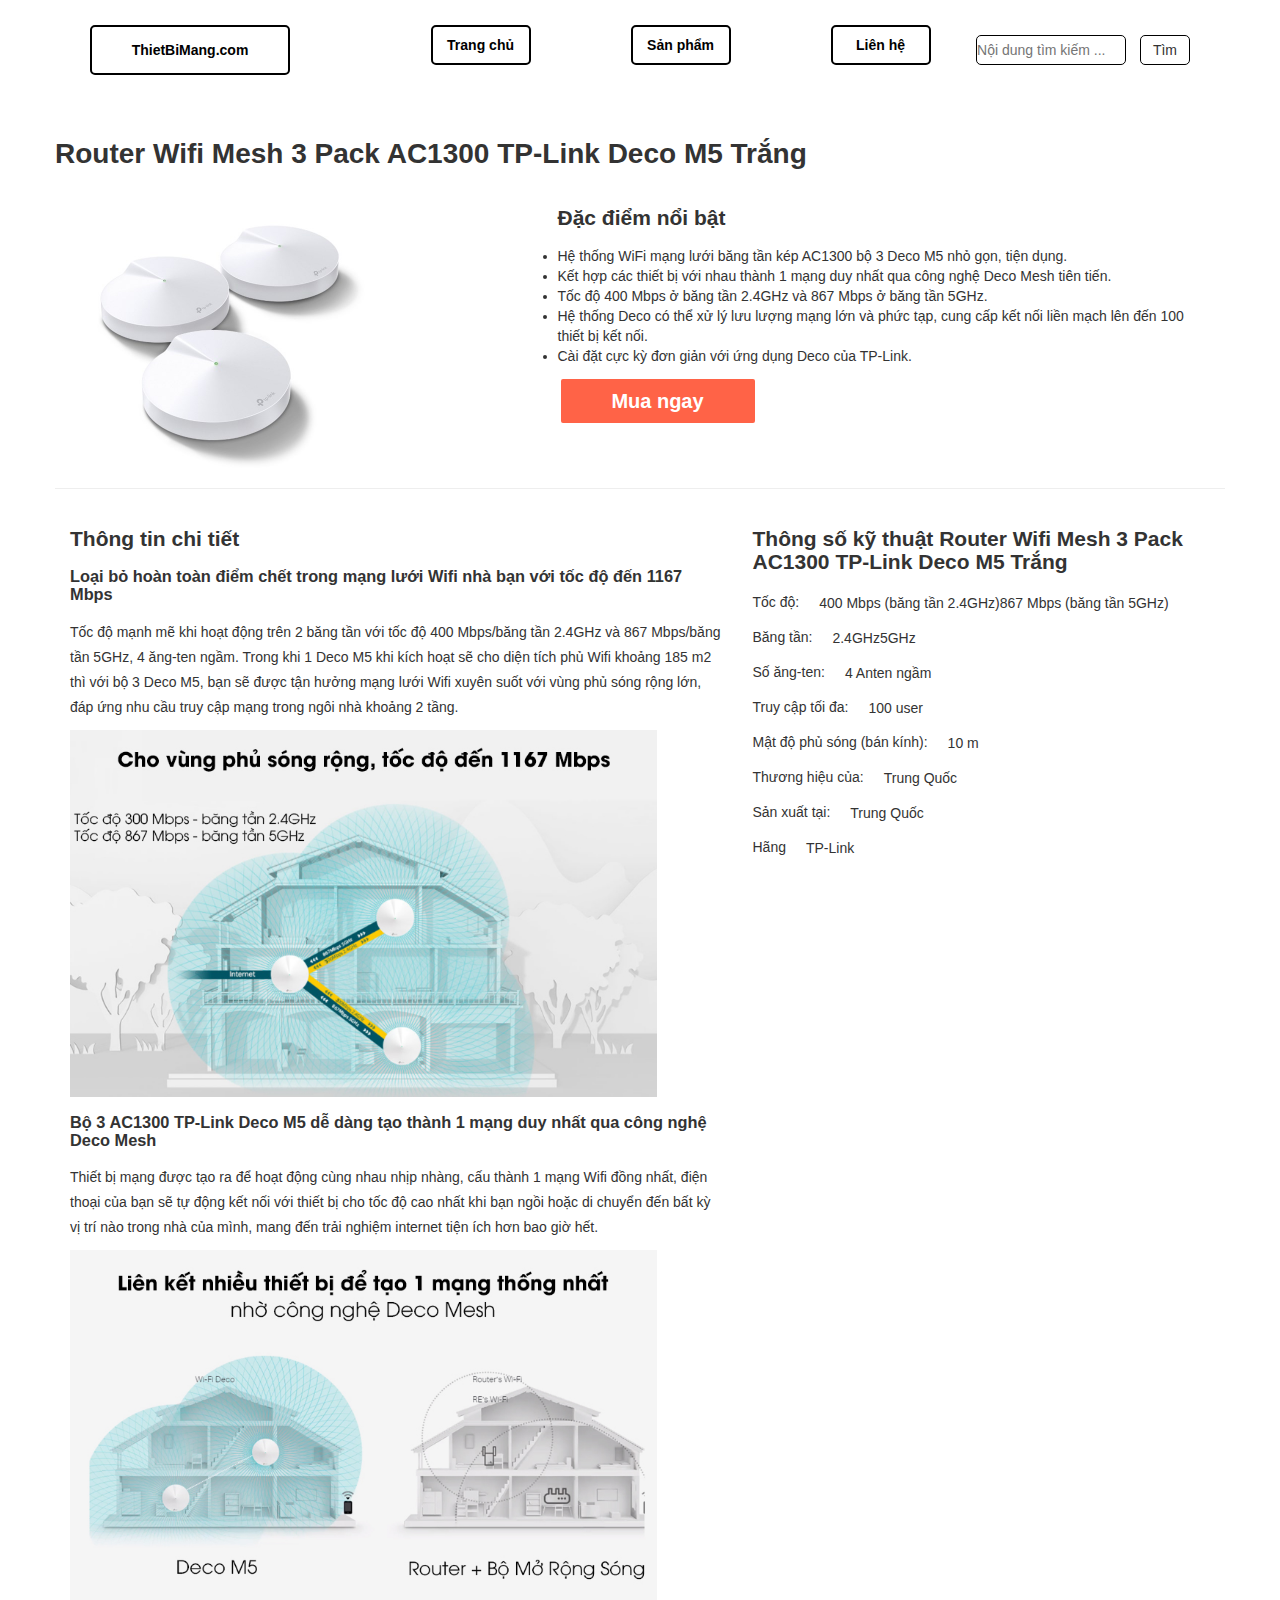
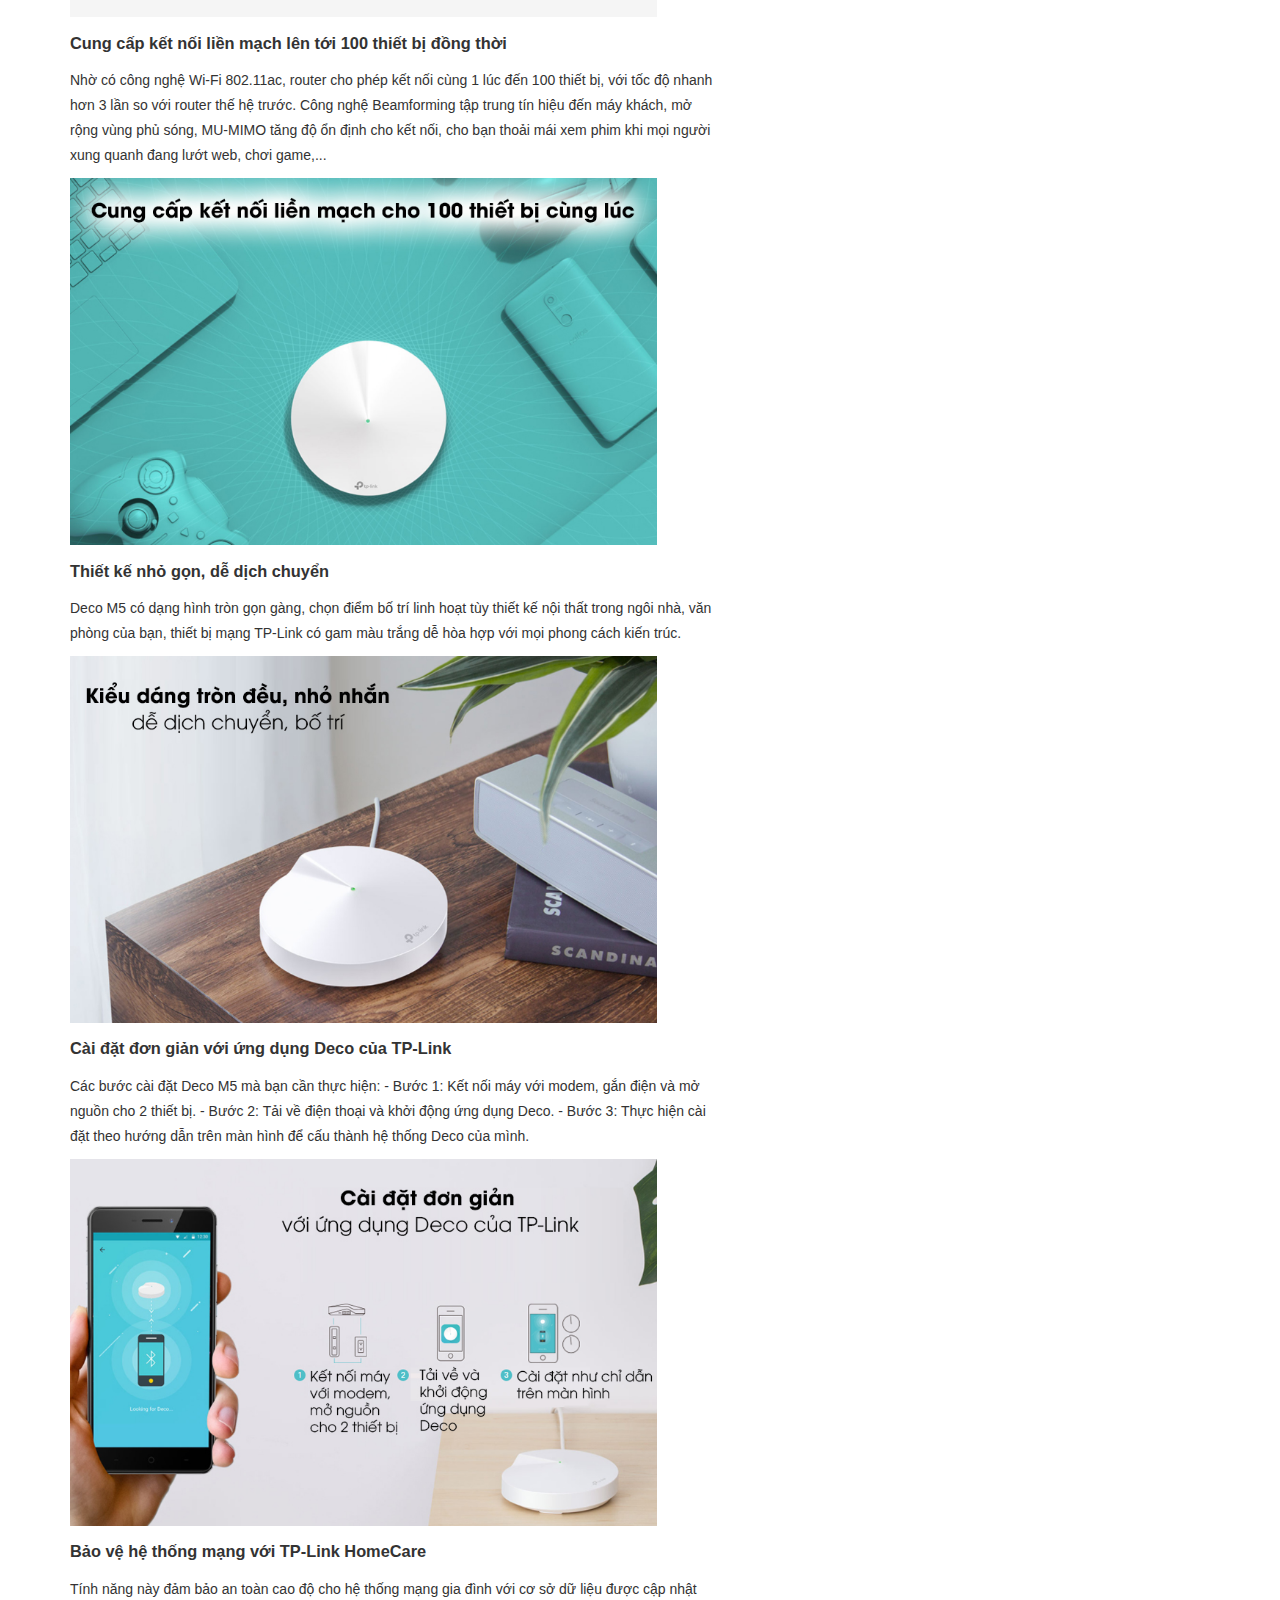
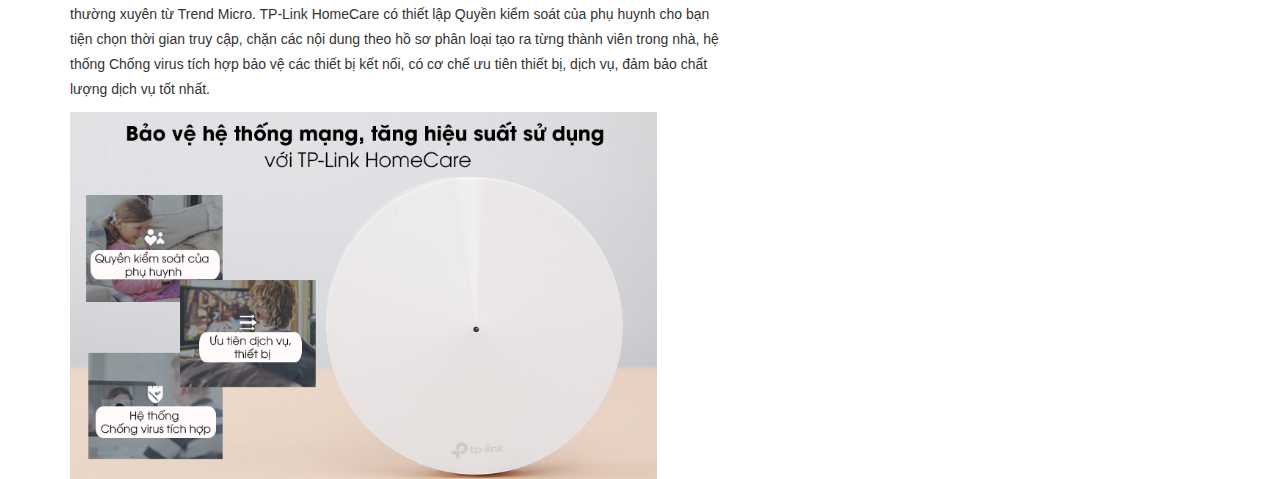
<file: chi_tiet_san_pham.html>
<!DOCTYPE html>
<html lang="en">
  <head>
    <meta charset="UTF-8" />
    <meta http-equiv="X-UA-Compatible" content="IE=edge" />
    <meta name="viewport" content="width=device-width, initial-scale=1.0" />
    <title>Chi tiết sản phẩm</title>
    <link rel="stylesheet" href="CSS/chi_tiet_san_pham.css" />
    <link rel="stylesheet" href="Lib/bootstrap.min.css" />
    <script src="Lib/jquery-3.3.1.min.js"></script>
  </head>
  <body>
    <div class="container">
      <div class="header">
        <div class="logo">
          <a style="color: black" class="btn btn-block" href="index.html"
            >ThietBiMang.com</a
          >
        </div>
        <div class="menu">
          <ul class="menu_father">
            <li class="menu_item">
              <a style="color: black" class="btn btn-block" href="index.html"
                >Trang chủ</a
              >
            </li>
            <li class="menu_item">
              <a style="color: black" class="btn btn-block" href="produc.html"
                >Sản phẩm</a
              >
            </li>
            <li class="menu_item">
              <a style="color: black" class="btn btn-block" href="gt.html"
                >Liên hệ</a
              >
            </li>
          </ul>
        </div>
        <div class="seach">
          <input type="text" placeholder="Nội dung tìm kiếm ..." />
          <button>Tìm</button>
        </div>
      </div>
      <div class="row">
        <div class="title">
          <h1>Router Wifi Mesh 3 Pack AC1300 TP-Link Deco M5 Trắng</h1>
        </div>
        <div class="col-sm-5">
          <img src="photo/product_1.jpg" width="300" alt="" />
        </div>
        <div class="col-sm-7">
          <h2>Đặc điểm nổi bật</h2>
          <ul>
            <li>
              Hệ thống WiFi mạng lưới băng tần kép AC1300 bộ 3 Deco M5 nhỏ gọn,
              tiện dụng.
            </li>
            <li>
              Kết hợp các thiết bị với nhau thành 1 mạng duy nhất qua công nghệ
              Deco Mesh tiên tiến.
            </li>
            <li>
              Tốc độ 400 Mbps ở băng tần 2.4GHz và 867 Mbps ở băng tần 5GHz.
            </li>
            <li>
              Hệ thống Deco có thể xử lý lưu lượng mạng lớn và phức tạp, cung
              cấp kết nối liền mạch lên đến 100 thiết bị kết nối.
            </li>
            <li>Cài đặt cực kỳ đơn giản với ứng dụng Deco của TP-Link.</li>
          </ul>
          <button class="buy" style="background-color: tomato;width: 200px;height: 50px;font-weight: 700;font-size: 20px;color: white;border-radius: 5px;border: 1px;border: solid;">Mua ngay</button>        </div>
        <hr width="100%" color="red" />
        <div class="col-sm-7">
          <h2>Thông tin chi tiết</h2>
        <div class="chi_tiet">
            <h3>
                Loại bỏ hoàn toàn điểm chết trong mạng lưới Wifi nhà bạn với tốc độ đến 1167 Mbps
                
            </h3>
            <p>
                Tốc độ mạnh mẽ khi hoạt động trên 2 băng tần với tốc độ 400
                Mbps/băng tần 2.4GHz và 867 Mbps/băng tần 5GHz, 4 ăng-ten ngầm.
                Trong khi 1 Deco M5 khi kích hoạt sẽ cho diện tích phủ Wifi khoảng
                185 m2 thì với bộ 3 Deco M5, bạn sẽ được tận hưởng mạng lưới Wifi
                xuyên suốt với vùng phủ sóng rộng lớn, đáp ứng nhu cầu truy cập mạng
                trong ngôi nhà khoảng 2 tầng.
            </p>
            <img src="pt_ct_1/ct_1.jpg" width="90%" alt="">
            <h3>Bộ 3 AC1300 TP-Link Deco M5 dễ dàng tạo thành 1 mạng duy nhất qua công nghệ Deco Mesh </h3>
        <p>Thiết bị mạng được tạo ra để hoạt động cùng nhau nhịp nhàng, cấu thành 1 mạng Wifi đồng nhất, 
            điện thoại của bạn sẽ tự động kết nối với thiết bị cho tốc độ cao nhất khi bạn ngồi hoặc di 
            chuyển đến bất kỳ vị trí nào trong nhà của mình, mang đến trải nghiệm internet tiện ích hơn bao giờ hết.</p>
            <img src="pt_ct_1/ct_2.jpg" width="90%" alt="">
            <h3>Cung cấp kết nối liền mạch lên tới 100 thiết bị đồng thời</h3>
            <p>Nhờ có công nghệ Wi-Fi 802.11ac, router cho phép kết nối cùng 1 lúc đến 100 thiết bị, 
                với tốc độ nhanh hơn 3 lần so với router thế hệ trước. Công nghệ Beamforming tập trung tín hiệu đến máy khách, 
                mở rộng vùng phủ sóng, MU-MIMO tăng độ ổn định cho kết nối, cho bạn thoải mái xem phim khi mọi người xung quanh 
                đang lướt web, chơi game,... </p>
            <img src="pt_ct_1/ct_3.jpg" width="90%" alt="">
            <h3>Thiết kế nhỏ gọn, dễ dịch chuyển</h3>
            <p>Deco M5 có dạng hình tròn gọn gàng, chọn điểm bố trí linh hoạt tùy thiết kế nội thất trong ngôi nhà,
                 văn phòng của bạn, thiết bị mạng TP-Link có gam màu trắng dễ hòa hợp với mọi phong cách kiến trúc. </p>
            <img src="pt_ct_1/ct4.jpg" width="90%" alt="">
            <h3>Cài đặt đơn giản với ứng dụng Deco của TP-Link</h3>
            <p>Các bước cài đặt Deco M5 mà bạn cần thực hiện:

                - Bước 1: Kết nối máy với modem, gắn điện và mở nguồn cho 2 thiết bị.
                
                - Bước 2: Tải về điện thoại và khởi động ứng dụng Deco.
                
                - Bước 3: Thực hiện cài đặt theo hướng dẫn trên màn hình để cấu thành hệ thống Deco của mình.</p>
            <img src="pt_ct_1/ct5.jpg" width="90%" alt="">
            <h3>Bảo vệ hệ thống mạng với TP-Link HomeCare</h3>
            <p>Tính năng này đảm bảo an toàn cao độ cho hệ thống mạng gia đình với cơ sở dữ liệu được
                 cập nhật thường xuyên từ Trend Micro. TP-Link HomeCare có thiết lập Quyền kiểm soát
                của phụ huynh cho bạn tiện chọn thời gian truy cập, chặn các nội dung theo hồ sơ phân
                loại tạo ra từng thành viên trong nhà, hệ thống Chống virus tích hợp bảo vệ các thiết
                bị kết nối, có cơ chế ưu tiên thiết bị, dịch vụ, đảm bảo chất lượng dịch vụ tốt nhất.</p>
                <img src="pt_ct_1/ct_6.jpg" width="90%" alt="">
        </div>
        </div>
        <div class="col-sm-5">
            <h2>Thông số kỹ thuật Router Wifi Mesh 3 Pack AC1300 TP-Link Deco M5 Trắng</h2>
            <div class="thong_so_ky_thuat">
                <ul>
                    <li>
                        <p class="lileft">Tốc độ:</p>
                        <div class="liright"><span>400 Mbps (băng tần 2.4GHz)867 Mbps (băng tần 5GHz)</span></div>
                        
                    </li>
                    <li> 
                        <p class="lileft">Băng tần:</p>
                        <div class="liright"><span>2.4GHz5GHz</span></div>
                    <li>
                        <p class="lileft">Số ăng-ten:</p>
                        <div class="liright"><span>
                            4 Anten ngầm</span></div>
                    </li>
                    <li>
                        <p class="lileft">Truy cập tối đa:</p>
                        <div class="liright"><span>100 user</span></div>
                    </li>
                    <li>
                        <p class="lileft">Mật độ phủ sóng (bán kính):</p>
                        <div class="liright"><span>10 m</span></div>
                    </li>
                    <li>
                        <p class="lileft">Thương hiệu của:</p>
                        <div class="liright"><span>Trung Quốc</span></div>
                    </li>
                    <li>
                        <p class="lileft">Sản xuất tại:</p>
                        <div class="liright"><span>Trung Quốc</span></div>
                    </li>
                    <li>
                        <p class="lileft">Hãng</p>
                        <div class="liright"><span>TP-Link</span></div>
                    </li>
                </ul>
            </div>
            
        </div>
        
    </div>
  </body>
</html>
</file>
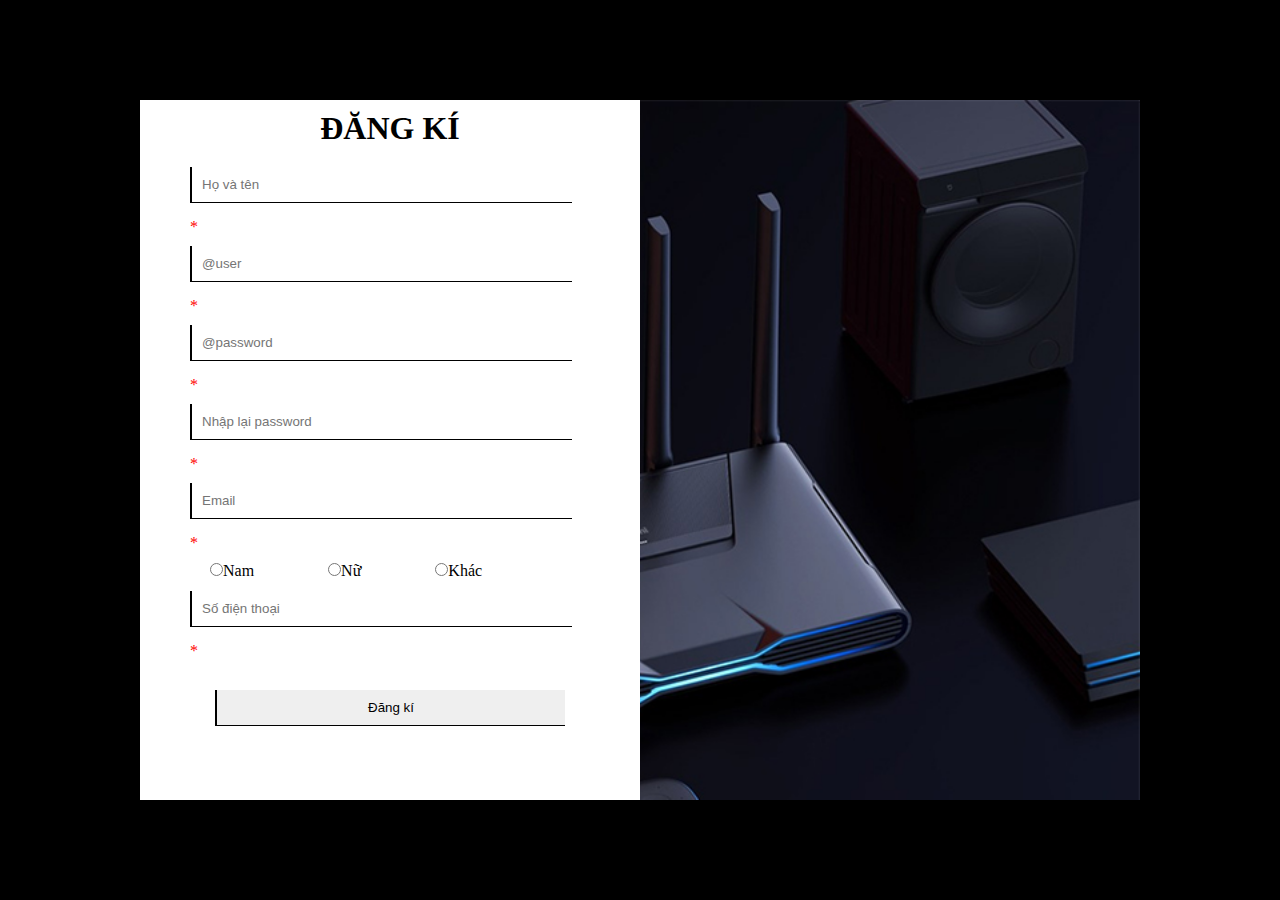
<file: dangki.html>
<!DOCTYPE html>
<html lang="en">
  <head>
    <meta charset="UTF-8" />
    <meta http-equiv="X-UA-Compatible" content="IE=edge" />
    <meta name="viewport" content="width=device-width, initial-scale=1.0" />
    <title>Đăng kí</title>
    <link rel="stylesheet" href="CSS/dang_ki.css" />
    <script src="Lib/bootstrap.min.js"></script>
    <script src="Lib/jquery-3.3.1.min.js"></script>
    <script src="JS/kt_dang_ki.js"></script>
  </head>
  <body>
    <div class="container">
      <form action="">
        <h1>Đăng Kí</h1>
        <div class="f1">
          <input type="text" placeholder="Họ và tên" id="ho_ten" />
          <div>
            <span id="tbho_ten" style="color: red">*</span>
          </div>
        </div>
        <div class="f1">
          <input type="text" placeholder="@user" id="uesr" />
          <div>
            <span id="tbuser" style="color: red">*</span>
          </div>
        </div>
        <div class="f1">
          <input type="password" name="" id="pass" placeholder="@password" />
          <div>
            <span id="tbpassword" style="color: red">*</span>
          </div>
        </div>
        <div class="f1">
          <input
            type="password"
            name=""
            id="pass2"
            placeholder="Nhập lại password"
          />
          <div>
            <span id="tbpass2" style="color: red">*</span>
          </div>
        </div>
        <div class="f1">
          <input type="email" name="" id="email" placeholder="Email" />
          <div>
            <span id="tbemail" style="color: red">*</span>
          </div>
        </div>
        <div class="gioi_tinh">
          <input name="gender" type="radio" value="Nam" />Nam
          <input name="gender" type="radio" value="Nữ" />Nữ
          <input name="gender" type="radio" value="Khác" />Khác
        </div>
        <div class="f1">
          <input type="text" name="" id="sdt" placeholder="Số điện thoại" />
          <div>
            <span id="tbsdt" style="color: red">*</span>
          </div>
        </div>
        <input id="dangki" type="submit" value="Đăng kí" />
      </form>
    </div>
  </body>
</html>
</file>
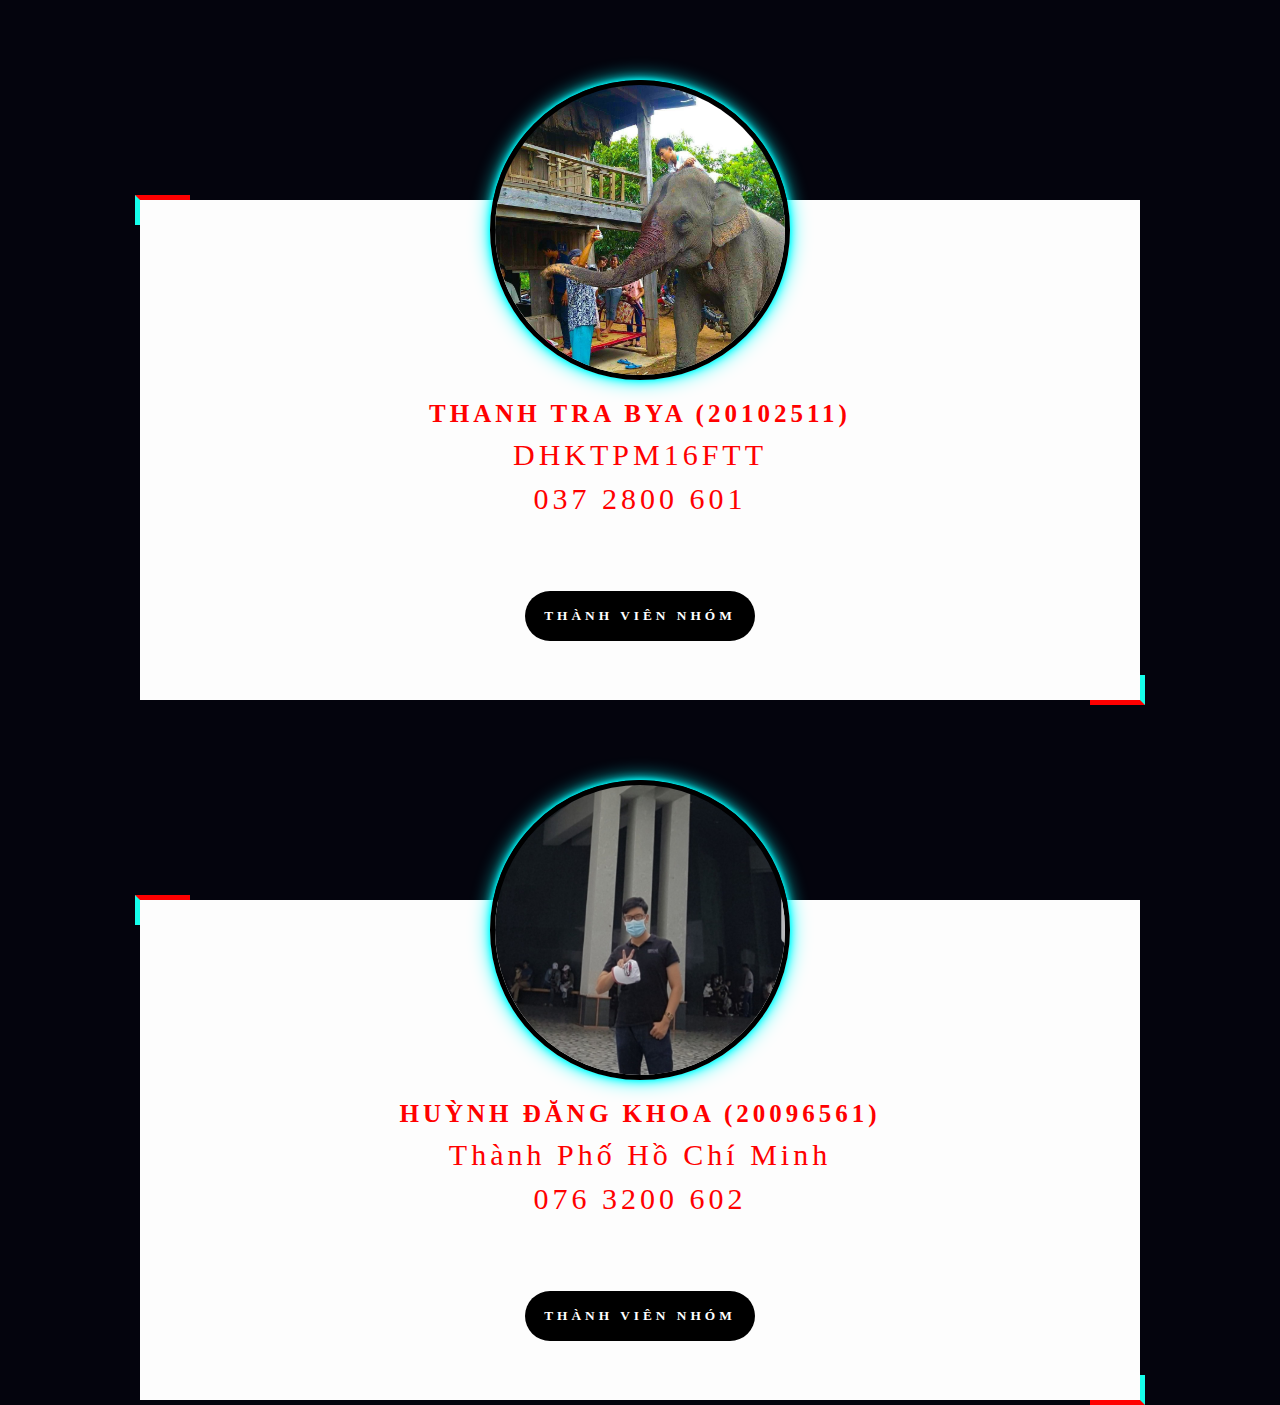
<file: gt.html>
<!DOCTYPE html>
<html lang="en">
  <head>
    <meta charset="UTF-8" />
    <meta http-equiv="X-UA-Compatible" content="IE=edge" />
    <meta name="viewport" content="width=device-width, initial-scale=1.0" />
    <title>Document</title>
    <link rel="stylesheet" href="CSS/gt.css" />
  </head>
  <body>
    <!-- Thành viên thứ nhất -->
    <div class="card">
      <div class="avatar">
        <img src="avatar/shin.jpg" alt="" />
      </div>
      <div class="info">
        <div class="name">Thanh Tra Bya (20102511)</div>
        <div class="dia_chi">DHKTPM16FTT</div>
        <div class="sdt"><span>037 2800 601</span></div>
      </div>
      <div class="thanh_vien">
        <button>Thành viên nhóm</button>
      </div>
    </div>

    <!-- Thành viên thứ 2 -->
    <div class="card2">
      <div class="avatar2">
        <img src="avatar/khoahuynh2.jpg" alt="" />
      </div>
      <div class="info2">
        <div class="name2">Huỳnh Đăng Khoa (20096561)</div>
        <div class="dia_chi2">Thành Phố Hồ Chí Minh</div>
        <div class="sdt2"><span>076 3200 602</span></div>
      </div>
      <div class="thanh_vien2">
        <button>Thành viên nhóm</button>
      </div>
    </div>
  </body>
</html>
</file>
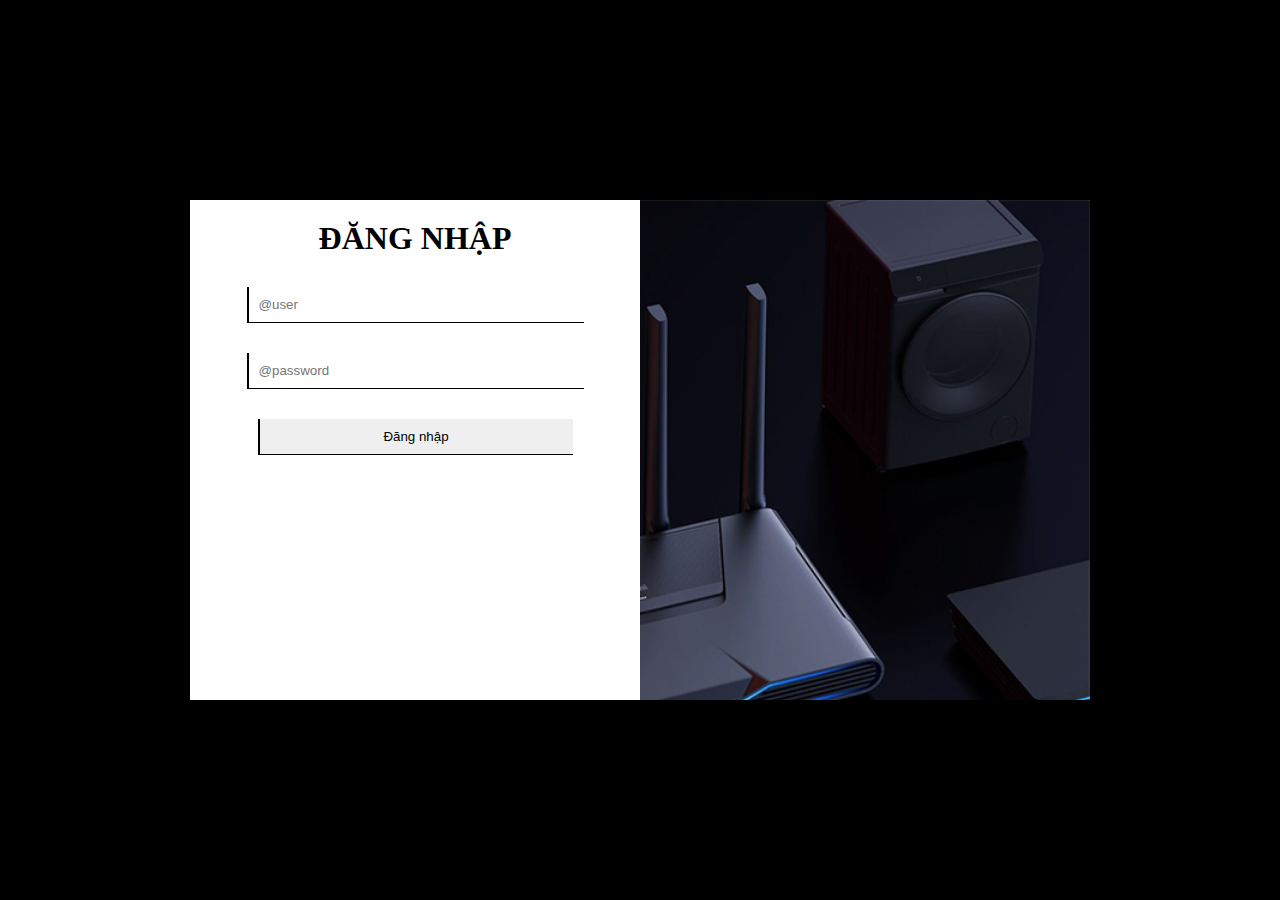
<file: login.html>
<!DOCTYPE html>
<html lang="en">
  <head>
    <meta charset="UTF-8" />
    <meta http-equiv="X-UA-Compatible" content="IE=edge" />
    <meta name="viewport" content="width=device-width, initial-scale=1.0" />
    <title>Đăng kí</title>
    <link rel="stylesheet" href="CSS/login.css" />
    <script src="Lib/bootstrap.min.js"></script>
    <script src="Lib/jquery-3.3.1.min.js"></script>
    <script src="JS/kt_dang_nhap.js"></script>
  </head>
  <body>
    <div class="container">
      <form id="" action="">
        <h1>Đăng nhập</h1>
        <input id="user" type="text" placeholder="@user" name="" />
        <input
          id="pass"
          type="password"
          placeholder="@password"
          name=""
          id=""
        />
        <input id="dangnhap" type="submit" value="Đăng nhập" />
      </form>
    </div>
  </body>
</html>
</file>
<file: CSS/index.css>
* {
    padding: 0;
    margin: 0;
    box-sizing: border-box;
    font-family: 'Poppins', sans-serif;
    cursor: pointer;
}

#web {
    background: #262626;
}

#header {
    background-image: url(../photo/product.jpg);
}

#header .top-header {
    display: flex;
    justify-content: space-between;
    align-items: center;
    padding: 30px;

}

#header .top-header .logo {
    width: 200px;
    height: 50px;
    border: 2px solid rgb(0, 0, 0);
    border-radius: 5px;
    display: flex;
    justify-content: center;
    align-items: center;
}

#header .top-header .logo a {
    color: rgb(0, 0, 0);
    text-decoration: none;
    font-weight: bold;
}

#header .bot-header .actions a {
    color: white;

}

#header .top-header #main-menu {
    display: flex;
    justify-content: center;
    align-items: center;
    list-style: none;
}

#header .top-header #main-menu .item {
    width: 150px;
    height: 40px;
    margin-left: 100px;
    display: flex;
    justify-content: center;
    align-items: center;
    text-transform: uppercase;
    color: rgb(14, 12, 12);
    font-weight: bold;
    border: 2px solid black;
    border-radius: 5px;

}

#header .bot-header {
    height: 400px;
    display: flex;
    justify-content: center;
    align-items: center;
}

#header .bot-header .intro {
    width: 90%;
    height: 35%;
    text-align: center;
    padding-top: 50px;
    color: rgb(255, 255, 255);
    position: absolute;
    background: rgb(14, 14, 14);

}

#header .bot-header .intro .actions {
    display: flex;
    justify-content: center;
    align-items: center;
    list-style: none;
}

#header .bot-header .intro .actions .item {
    width: 150px;
    height: 40px;
    margin-left: 100px;
    display: flex;
    justify-content: center;
    align-items: center;
    text-transform: uppercase;
    font-weight: bold;
    border: 2px solid rgb(255, 255, 255);
    border-radius: 5px;
}

#header .bot-header .intro .actions .item:hover {
    width: 150px;
    height: 40px;
    margin-left: 100px;
    display: flex;
    justify-content: center;
    align-items: center;
    text-transform: uppercase;
    font-weight: bold;
    border: 2px solid rgb(255, 255, 255);
    border-radius: 5px;
    background: rgb(255, 6, 6);
}

#review button a {
    text-decoration: none;
    color: white;
}

#review button:hover a {
    text-decoration: none;
    color: rgb(0, 0, 0);
}

#content {
    margin-top: 50px;
    padding: 30px;
}

#content #services {
    width: 100%;
    border: 1px solid rgb(255, 255, 255);
}

#content #services img {
    max-width: 100%;

}

#content #services {
    display: flex;

}

#content #services .list-services {
    list-style: none;
    margin-left: 100px;
    margin-top: 100px;
    color: #fff;
}

#content #services .xem_toan_bo {
    width: 250px;
    height: 50px;
    margin-left: 100px;
    display: flex;
    justify-content: center;
    align-items: center;
    text-transform: uppercase;
    font-weight: bold;
    border: 2px solid rgb(255, 255, 255);
    border-radius: 5px;
}

#content #services .xem_toan_bo:hover {
    width: 250px;
    height: 50px;
    margin-left: 100px;
    display: flex;
    justify-content: center;
    align-items: center;
    text-transform: uppercase;
    font-weight: bold;
    border: 2px solid rgb(255, 255, 255);
    border-radius: 5px;
    background: rgb(255, 6, 6);
}

#content #services .list-services h1 {
    margin-bottom: 20px;
}

#content #services .list-services li {
    margin-left: 20px;
    margin-bottom: 20px;
}

#content #services .list-services button {
    width: 200px;
    height: 50px;
    background: transparent;
    border: 1px solid #fff;
    color: #fff;
    margin-top: 40px;
}

.list-services button a {
    text-decoration: none;
    color: white;
}

#content #services .list-services button:hover a {
    background: #fff;
    color: #000;
}

#content #services .list-services button:hover {
    background: #fff;
    color: #000;
}

#content #about-us {
    height: 300px;
    display: flex;
}

#content #about-us .about-item {
    width: calc(100% / 4 - 0px);
    height: 300px;
    border: 2px solid gray;
    display: flex;
    align-items: center;
    justify-content: center;
    color: #fff;
}


#content #review {
    height: 500px;
    margin-top: 20px;
    display: flex;
    border-bottom: 1px solid gray;
}

#content #review .lien_he_ho_tro {
    width: 250px;
    height: 50px;
    margin-left: 100px;
    display: flex;
    justify-content: center;
    align-items: center;
    text-transform: uppercase;
    font-weight: bold;
    border: 2px solid rgb(255, 255, 255);
    border-radius: 5px;
}

#content #review .lien_he_ho_tro:hover {
    width: 250px;
    height: 50px;
    margin-left: 100px;
    display: flex;
    justify-content: center;
    align-items: center;
    text-transform: uppercase;
    font-weight: bold;
    border: 2px solid rgb(255, 255, 255);
    border-radius: 5px;
    background: red;
}

#content #review .box-left {
    width: 50%;
    height: 500px;
    padding: 100px 30px;
    color: #fff;

}

#content #review .box-left h1 {
    text-transform: uppercase;
}

#content #review .box-left p {
    margin-top: 20px;

}

#content #review .box-left button {
    width: 300px;
    height: 60px;
    border: 1px solid #fff;
    background: transparent;
    color: #fff;
    margin-top: 40px;
}

#content #review .box-left button:hover {
    color: black;
    background: #fff;
}

#content #review .box-right {
    width: 50%;
    height: 650px;
    overflow: hidden;
}


#content #products h1 {
    text-align: center;
    margin-top: 20px;
    color: #fff;
    text-transform: uppercase;
}


#content #products .list-products {
    list-style: none;
    display: flex;
    flex-wrap: wrap;
    align-items: center;
    justify-content: center;
}

#content #products .list-products .product {
    width: 700px;
    height: 380px;
    background: rgb(236, 231, 231);
    margin: 20px;
    overflow: hidden;
    position: relative;

}

#content #products .list-products .product img {
    max-width: 100%;
    transition: all 0.4s;
}

#content #products button {
    width: 200px;
    height: 50px;
    border: 1px solid #fff;
    background: transparent;
    display: block;
    margin: 0px auto;
    color: #fff;
    margin-top: 40px;
    margin-bottom: 70px;
}

#content #products button a {
    text-decoration: none;
    color: white;
}

#content #products .list-products .product .see {

    position: absolute;
    width: 300px;
    height: 40px;
    background: black;
    bottom: -220px;
    left: 50%;
    transform: translateX(-50%);
    transition: all 0.4s;
    border: none !important;
}

#content #products .list-products .product:hover .see {
    bottom: -50px;
}

#content #products .list-products .product:hover img {
    transform: scale(1.1);
}

#content #products .tat_ca_san_pham {
    width: 250px;
    height: 50px;
    margin-left: 100px;
    margin: 0 auto;
    display: flex;
    justify-content: center;
    align-items: center;
    text-transform: uppercase;
    font-weight: bold;
    border: 2px solid rgb(255, 255, 255);
    border-radius: 5px;
}

#content #products .tat_ca_san_pham:hover {
    width: 250px;
    height: 50px;
    margin-left: 100px;
    margin: 0 auto;
    display: flex;
    justify-content: center;
    align-items: center;
    text-transform: uppercase;
    font-weight: bold;
    border: 2px solid rgb(255, 255, 255);
    border-radius: 5px;
    background: red;
}

#footer {
    border-top: 1px solid rgb(255, 255, 255);
    background: #000000;
    height: 300px;
    display: flex;
    justify-content: center;
    align-items: center;
}

#footer .box {
    width: calc(100%/2);
    height: 100%;
    margin: 20px 40px;
    color: white;
    margin-top: 50px;
}

#footer .box .item {
    display: flex;
    align-items: center;
    margin: 20px 0px;
}

#footer .box button {
    width: 200px;
    height: 50px;
    color: rgb(0, 0, 0);
    border: 1px solid rgb(255, 255, 255);
    margin-top: 40px;
    background: black;
}

#footer .box button a {
    text-decoration: none;
    color: rgb(0, 0, 0);
}

#footer .box button:hover {
    background: rgb(255, 0, 0);
}
</file>
<file: CSS/ct_2.css>
* {
    margin: 0px;
    padding: 0px;
    box-sizing: border-box;
    font-family: 'Poppins', sans-serif;
}

.container {
    width: 100%;
    height: 100vh;
}

.header {
    width: 100%;
    height: 100px;
    background-color: rgb(255, 255, 255);

}

.product {
    width: 1089px;
    height: calc(100vh - 100px);
    margin: 0 auto;
}

.header {
    display: flex;
    justify-content: space-between;
    align-items: center;
    padding: 20px;
}

.header .logo {
    width: 200px;
    height: 50px;
    border: 2px solid rgb(0, 0, 0);
    display: flex;
    justify-content: center;
    align-items: center;
    border-radius: 5px;
}

.header .logo a {
    text-decoration: none;
    font-weight: 600;
    color: black;
}

.container .header .menu ul {
    display: flex;
    justify-content: center;
    align-items: center;
    list-style: none;
}

.container .header .menu ul a {
    text-decoration: none;
    color: black;
    font-weight: 600;

}

.container .header .menu ul li.menu_item {
    margin-left: 100px;
    width: 100px;
    height: 40px;
    border: 2px solid black;
    border-radius: 5px;
    display: flex;
    justify-content: center;
    align-items: center;
}

.seach {
    display: block;
}

.seach input {
    width: 150px;
    height: 30px;
    border-radius: 5px;
    border: 1px solid black;
    margin-left: 5px;
}

.seach button {
    height: 30px;
    width: 50px;
    border-radius: 5px;
    border: 1px solid black;
    margin-left: 10px;
    background: white;
}

.row {
    margin-top: 20px;
}

.row h1 {
    display: block;
    font-size: 2em;
    margin-top: 0.67em;
    margin-bottom: 0.67em;
    margin-left: 0;
    margin-right: 0;
    font-weight: bold;
}

.row h2 {
    display: block;
    font-size: 1.5em;
    margin-top: 0.83em;
    margin-bottom: 0.83em;
    margin-left: 0;
    margin-right: 0;
    font-weight: bold;
}

.row h3 {
    display: block;
    font-size: 1.17em;
    margin-top: 1em;
    margin-bottom: 1em;
    margin-left: 0;
    margin-right: 0;
    font-weight: bold;
}

.container p {
    font-size: 14px;
    line-height: 25px;
}

.col-sm-5 .thong_so_ky_thuat {
    display: block;
}

.col-sm-5 .thong_so_ky_thuat ul li {
    display: flex;
    list-style-type: none;
    list-style-position: outside;
}

.col-sm-5 .thong_so_ky_thuat ul .liright {
    margin-top: 3px;
    margin-left: 20px;
}

.container .row .col-sm-7 button .buy {
    height: 200px;
    width: 50px;
    border-radius: 5px;
    border: 1px solid black;
    margin-left: 10px;
    background: white;
}
</file>
<file: CSS/ct_3.css>
* {
    margin: 0px;
    padding: 0px;
    box-sizing: border-box;
    font-family: 'Poppins', sans-serif;
}

.container {
    width: 100%;
    height: 100vh;
}

.header {
    width: 100%;
    height: 100px;
    background-color: rgb(255, 255, 255);

}

.product {
    width: 1089px;
    height: calc(100vh - 100px);
    margin: 0 auto;
}

.header {
    display: flex;
    justify-content: space-between;
    align-items: center;
    padding: 20px;
}

.header .logo {
    width: 200px;
    height: 50px;
    border: 2px solid rgb(0, 0, 0);
    display: flex;
    justify-content: center;
    align-items: center;
    border-radius: 5px;
}

.header .logo a {
    text-decoration: none;
    font-weight: 600;
    color: black;
}

.container .header .menu ul {
    display: flex;
    justify-content: center;
    align-items: center;
    list-style: none;
}

.container .header .menu ul a {
    text-decoration: none;
    color: black;
    font-weight: 600;

}

.container .header .menu ul li.menu_item {
    margin-left: 100px;
    width: 100px;
    height: 40px;
    border: 2px solid black;
    border-radius: 5px;
    display: flex;
    justify-content: center;
    align-items: center;
}

.seach {
    display: block;
}

.seach input {
    width: 150px;
    height: 30px;
    border-radius: 5px;
    border: 1px solid black;
    margin-left: 5px;
}

.seach button {
    height: 30px;
    width: 50px;
    border-radius: 5px;
    border: 1px solid black;
    margin-left: 10px;
    background: white;
}

.row {
    margin-top: 20px;
}

.row h1 {
    display: block;
    font-size: 2em;
    margin-top: 0.67em;
    margin-bottom: 0.67em;
    margin-left: 0;
    margin-right: 0;
    font-weight: bold;
}

.row h2 {
    display: block;
    font-size: 1.5em;
    margin-top: 0.83em;
    margin-bottom: 0.83em;
    margin-left: 0;
    margin-right: 0;
    font-weight: bold;
}

.row h3 {
    display: block;
    font-size: 1.17em;
    margin-top: 1em;
    margin-bottom: 1em;
    margin-left: 0;
    margin-right: 0;
    font-weight: bold;
}

.container p {
    font-size: 14px;
    line-height: 25px;
}

.col-sm-5 .thong_so_ky_thuat {
    display: block;
}

.col-sm-5 .thong_so_ky_thuat ul li {
    display: flex;
    list-style-type: none;
    list-style-position: outside;
}

.col-sm-5 .thong_so_ky_thuat ul .liright {
    margin-top: 3px;
    margin-left: 20px;
}

.container .row .col-sm-7 button .buy {
    height: 200px;
    width: 50px;
    border-radius: 5px;
    border: 1px solid black;
    margin-left: 10px;
    background: white;
}
</file>
<file: CSS/ct_4.css>
* {
    margin: 0px;
    padding: 0px;
    box-sizing: border-box;
    font-family: 'Poppins', sans-serif;
}

.container {
    width: 100%;
    height: 100vh;
}

.header {
    width: 100%;
    height: 100px;
    background-color: rgb(255, 255, 255);

}

.product {
    width: 1089px;
    height: calc(100vh - 100px);
    margin: 0 auto;
}

.header {
    display: flex;
    justify-content: space-between;
    align-items: center;
    padding: 20px;
}

.header .logo {
    width: 200px;
    height: 50px;
    border: 2px solid rgb(0, 0, 0);
    display: flex;
    justify-content: center;
    align-items: center;
    border-radius: 5px;
}

.header .logo a {
    text-decoration: none;
    font-weight: 600;
    color: black;
}

.container .header .menu ul {
    display: flex;
    justify-content: center;
    align-items: center;
    list-style: none;
}

.container .header .menu ul a {
    text-decoration: none;
    color: black;
    font-weight: 600;

}

.container .header .menu ul li.menu_item {
    margin-left: 100px;
    width: 100px;
    height: 40px;
    border: 2px solid black;
    border-radius: 5px;
    display: flex;
    justify-content: center;
    align-items: center;
}

.seach {
    display: block;
}

.seach input {
    width: 150px;
    height: 30px;
    border-radius: 5px;
    border: 1px solid black;
    margin-left: 5px;
}

.seach button {
    height: 30px;
    width: 50px;
    border-radius: 5px;
    border: 1px solid black;
    margin-left: 10px;
    background: white;
}

.row {
    margin-top: 20px;
}

.row h1 {
    display: block;
    font-size: 2em;
    margin-top: 0.67em;
    margin-bottom: 0.67em;
    margin-left: 0;
    margin-right: 0;
    font-weight: bold;
}

.row h2 {
    display: block;
    font-size: 1.5em;
    margin-top: 0.83em;
    margin-bottom: 0.83em;
    margin-left: 0;
    margin-right: 0;
    font-weight: bold;
}

.row h3 {
    display: block;
    font-size: 1.17em;
    margin-top: 1em;
    margin-bottom: 1em;
    margin-left: 0;
    margin-right: 0;
    font-weight: bold;
}

.container p {
    font-size: 14px;
    line-height: 25px;
}

.col-sm-5 .thong_so_ky_thuat {
    display: block;
}

.col-sm-5 .thong_so_ky_thuat ul li {
    display: flex;
    list-style-type: none;
    list-style-position: outside;
}

.col-sm-5 .thong_so_ky_thuat ul .liright {
    margin-top: 3px;
    margin-left: 20px;
}

.container .row .col-sm-7 button .buy {
    height: 200px;
    width: 50px;
    border-radius: 5px;
    border: 1px solid black;
    margin-left: 10px;
    background: white;
}
</file>
<file: CSS/ct_5.css>
* {
    margin: 0px;
    padding: 0px;
    box-sizing: border-box;
    font-family: 'Poppins', sans-serif;
}

.container {
    width: 100%;
    height: 100vh;
}

.header {
    width: 100%;
    height: 100px;
    background-color: rgb(255, 255, 255);

}

.product {
    width: 1089px;
    height: calc(100vh - 100px);
    margin: 0 auto;
}

.header {
    display: flex;
    justify-content: space-between;
    align-items: center;
    padding: 20px;
}

.header .logo {
    width: 200px;
    height: 50px;
    border: 2px solid rgb(0, 0, 0);
    display: flex;
    justify-content: center;
    align-items: center;
    border-radius: 5px;
}

.header .logo a {
    text-decoration: none;
    font-weight: 600;
    color: black;
}

.container .header .menu ul {
    display: flex;
    justify-content: center;
    align-items: center;
    list-style: none;
}

.container .header .menu ul a {
    text-decoration: none;
    color: black;
    font-weight: 600;

}

.container .header .menu ul li.menu_item {
    margin-left: 100px;
    width: 100px;
    height: 40px;
    border: 2px solid black;
    border-radius: 5px;
    display: flex;
    justify-content: center;
    align-items: center;
}

.seach {
    display: block;
}

.seach input {
    width: 150px;
    height: 30px;
    border-radius: 5px;
    border: 1px solid black;
    margin-left: 5px;
}

.seach button {
    height: 30px;
    width: 50px;
    border-radius: 5px;
    border: 1px solid black;
    margin-left: 10px;
    background: white;
}

.row {
    margin-top: 20px;
}

.row h1 {
    display: block;
    font-size: 2em;
    margin-top: 0.67em;
    margin-bottom: 0.67em;
    margin-left: 0;
    margin-right: 0;
    font-weight: bold;
}

.row h2 {
    display: block;
    font-size: 1.5em;
    margin-top: 0.83em;
    margin-bottom: 0.83em;
    margin-left: 0;
    margin-right: 0;
    font-weight: bold;
}

.row h3 {
    display: block;
    font-size: 1.17em;
    margin-top: 1em;
    margin-bottom: 1em;
    margin-left: 0;
    margin-right: 0;
    font-weight: bold;
}

.container p {
    font-size: 14px;
    line-height: 25px;
}

.col-sm-5 .thong_so_ky_thuat {
    display: block;
}

.col-sm-5 .thong_so_ky_thuat ul li {
    display: flex;
    list-style-type: none;
    list-style-position: outside;
}

.col-sm-5 .thong_so_ky_thuat ul .liright {
    margin-top: 3px;
    margin-left: 20px;
}

.container .row .col-sm-7 button .buy {
    height: 200px;
    width: 50px;
    border-radius: 5px;
    border: 1px solid black;
    margin-left: 10px;
    background: white;
}
</file>
<file: CSS/ct_6.css>
* {
    margin: 0px;
    padding: 0px;
    box-sizing: border-box;
    font-family: 'Poppins', sans-serif;
}

.container {
    width: 100%;
    height: 100vh;
}

.header {
    width: 100%;
    height: 100px;
    background-color: rgb(255, 255, 255);

}

.product {
    width: 1089px;
    height: calc(100vh - 100px);
    margin: 0 auto;
}

.header {
    display: flex;
    justify-content: space-between;
    align-items: center;
    padding: 20px;
}

.header .logo {
    width: 200px;
    height: 50px;
    border: 2px solid rgb(0, 0, 0);
    display: flex;
    justify-content: center;
    align-items: center;
    border-radius: 5px;
}

.header .logo a {
    text-decoration: none;
    font-weight: 600;
    color: black;
}

.container .header .menu ul {
    display: flex;
    justify-content: center;
    align-items: center;
    list-style: none;
}

.container .header .menu ul a {
    text-decoration: none;
    color: black;
    font-weight: 600;

}

.container .header .menu ul li.menu_item {
    margin-left: 100px;
    width: 100px;
    height: 40px;
    border: 2px solid black;
    border-radius: 5px;
    display: flex;
    justify-content: center;
    align-items: center;
}

.seach {
    display: block;
}

.seach input {
    width: 150px;
    height: 30px;
    border-radius: 5px;
    border: 1px solid black;
    margin-left: 5px;
}

.seach button {
    height: 30px;
    width: 50px;
    border-radius: 5px;
    border: 1px solid black;
    margin-left: 10px;
    background: white;
}

.row {
    margin-top: 20px;
}

.row h1 {
    display: block;
    font-size: 2em;
    margin-top: 0.67em;
    margin-bottom: 0.67em;
    margin-left: 0;
    margin-right: 0;
    font-weight: bold;
}

.row h2 {
    display: block;
    font-size: 1.5em;
    margin-top: 0.83em;
    margin-bottom: 0.83em;
    margin-left: 0;
    margin-right: 0;
    font-weight: bold;
}

.row h3 {
    display: block;
    font-size: 1.17em;
    margin-top: 1em;
    margin-bottom: 1em;
    margin-left: 0;
    margin-right: 0;
    font-weight: bold;
}

.container p {
    font-size: 14px;
    line-height: 25px;
}

.col-sm-5 .thong_so_ky_thuat {
    display: block;
}

.col-sm-5 .thong_so_ky_thuat ul li {
    display: flex;
    list-style-type: none;
    list-style-position: outside;
}

.col-sm-5 .thong_so_ky_thuat ul .liright {
    margin-top: 3px;
    margin-left: 20px;
}

.container .row .col-sm-7 button .buy {
    height: 200px;
    width: 50px;
    border-radius: 5px;
    border: 1px solid black;
    margin-left: 10px;
    background: white;
}
</file>
<file: CSS/ct_7.css>
* {
    margin: 0px;
    padding: 0px;
    box-sizing: border-box;
    font-family: 'Poppins', sans-serif;
}

.container {
    width: 100%;
    height: 100vh;
}

.header {
    width: 100%;
    height: 100px;
    background-color: rgb(255, 255, 255);

}

.product {
    width: 1089px;
    height: calc(100vh - 100px);
    margin: 0 auto;
}

.header {
    display: flex;
    justify-content: space-between;
    align-items: center;
    padding: 20px;
}

.header .logo {
    width: 200px;
    height: 50px;
    border: 2px solid rgb(0, 0, 0);
    display: flex;
    justify-content: center;
    align-items: center;
    border-radius: 5px;
}

.header .logo a {
    text-decoration: none;
    font-weight: 600;
    color: black;
}

.container .header .menu ul {
    display: flex;
    justify-content: center;
    align-items: center;
    list-style: none;
}

.container .header .menu ul a {
    text-decoration: none;
    color: black;
    font-weight: 600;

}

.container .header .menu ul li.menu_item {
    margin-left: 100px;
    width: 100px;
    height: 40px;
    border: 2px solid black;
    border-radius: 5px;
    display: flex;
    justify-content: center;
    align-items: center;
}

.seach {
    display: block;
}

.seach input {
    width: 150px;
    height: 30px;
    border-radius: 5px;
    border: 1px solid black;
    margin-left: 5px;
}

.seach button {
    height: 30px;
    width: 50px;
    border-radius: 5px;
    border: 1px solid black;
    margin-left: 10px;
    background: white;
}

.row {
    margin-top: 20px;
}

.row h1 {
    display: block;
    font-size: 2em;
    margin-top: 0.67em;
    margin-bottom: 0.67em;
    margin-left: 0;
    margin-right: 0;
    font-weight: bold;
}

.row h2 {
    display: block;
    font-size: 1.5em;
    margin-top: 0.83em;
    margin-bottom: 0.83em;
    margin-left: 0;
    margin-right: 0;
    font-weight: bold;
}

.row h3 {
    display: block;
    font-size: 1.17em;
    margin-top: 1em;
    margin-bottom: 1em;
    margin-left: 0;
    margin-right: 0;
    font-weight: bold;
}

.container p {
    font-size: 14px;
    line-height: 25px;
}

.col-sm-5 .thong_so_ky_thuat {
    display: block;
}

.col-sm-5 .thong_so_ky_thuat ul li {
    display: flex;
    list-style-type: none;
    list-style-position: outside;
}

.col-sm-5 .thong_so_ky_thuat ul .liright {
    margin-top: 3px;
    margin-left: 20px;
}

.container .row .col-sm-7 button .buy {
    height: 200px;
    width: 50px;
    border-radius: 5px;
    border: 1px solid black;
    margin-left: 10px;
    background: white;
}
</file>
<file: CSS/ct_8.css>
* {
    margin: 0px;
    padding: 0px;
    box-sizing: border-box;
    font-family: 'Poppins', sans-serif;
}

.container {
    width: 100%;
    height: 100vh;
}

.header {
    width: 100%;
    height: 100px;
    background-color: rgb(255, 255, 255);

}

.product {
    width: 1089px;
    height: calc(100vh - 100px);
    margin: 0 auto;
}

.header {
    display: flex;
    justify-content: space-between;
    align-items: center;
    padding: 20px;
}

.header .logo {
    width: 200px;
    height: 50px;
    border: 2px solid rgb(0, 0, 0);
    display: flex;
    justify-content: center;
    align-items: center;
    border-radius: 5px;
}

.header .logo a {
    text-decoration: none;
    font-weight: 600;
    color: black;
}

.container .header .menu ul {
    display: flex;
    justify-content: center;
    align-items: center;
    list-style: none;
}

.container .header .menu ul a {
    text-decoration: none;
    color: black;
    font-weight: 600;

}

.container .header .menu ul li.menu_item {
    margin-left: 100px;
    width: 100px;
    height: 40px;
    border: 2px solid black;
    border-radius: 5px;
    display: flex;
    justify-content: center;
    align-items: center;
}

.seach {
    display: block;
}

.seach input {
    width: 150px;
    height: 30px;
    border-radius: 5px;
    border: 1px solid black;
    margin-left: 5px;
}

.seach button {
    height: 30px;
    width: 50px;
    border-radius: 5px;
    border: 1px solid black;
    margin-left: 10px;
    background: white;
}

.row {
    margin-top: 20px;
}

.row h1 {
    display: block;
    font-size: 2em;
    margin-top: 0.67em;
    margin-bottom: 0.67em;
    margin-left: 0;
    margin-right: 0;
    font-weight: bold;
}

.row h2 {
    display: block;
    font-size: 1.5em;
    margin-top: 0.83em;
    margin-bottom: 0.83em;
    margin-left: 0;
    margin-right: 0;
    font-weight: bold;
}

.row h3 {
    display: block;
    font-size: 1.17em;
    margin-top: 1em;
    margin-bottom: 1em;
    margin-left: 0;
    margin-right: 0;
    font-weight: bold;
}

.container p {
    font-size: 14px;
    line-height: 25px;
}

.col-sm-5 .thong_so_ky_thuat {
    display: block;
}

.col-sm-5 .thong_so_ky_thuat ul li {
    display: flex;
    list-style-type: none;
    list-style-position: outside;
}

.col-sm-5 .thong_so_ky_thuat ul .liright {
    margin-top: 3px;
    margin-left: 20px;
}

.container .row .col-sm-7 button .buy {
    height: 200px;
    width: 50px;
    border-radius: 5px;
    border: 1px solid black;
    margin-left: 10px;
    background: white;
}
</file>
<file: CSS/chi_tiet_san_pham.css>
* {
    margin: 0px;
    padding: 0px;
    box-sizing: border-box;
    font-family: 'Poppins', sans-serif;
}

.container {
    width: 100%;
    height: 100vh;
}

.header {
    width: 100%;
    height: 100px;
    background-color: rgb(255, 255, 255);

}

.product {
    width: 1089px;
    height: calc(100vh - 100px);
    margin: 0 auto;
}

.header {
    display: flex;
    justify-content: space-between;
    align-items: center;
    padding: 20px;
}

.header .logo {
    width: 200px;
    height: 50px;
    border: 2px solid rgb(0, 0, 0);
    display: flex;
    justify-content: center;
    align-items: center;
    border-radius: 5px;
}

.header .logo a {
    text-decoration: none;
    font-weight: 600;
    color: black;
}

.container .header .menu ul {
    display: flex;
    justify-content: center;
    align-items: center;
    list-style: none;
}

.container .header .menu ul a {
    text-decoration: none;
    color: black;
    font-weight: 600;

}

.container .header .menu ul li.menu_item {
    margin-left: 100px;
    width: 100px;
    height: 40px;
    border: 2px solid black;
    border-radius: 5px;
    display: flex;
    justify-content: center;
    align-items: center;
}

.seach {
    display: block;
}

.seach input {
    width: 150px;
    height: 30px;
    border-radius: 5px;
    border: 1px solid black;
    margin-left: 5px;
}

.seach button {
    height: 30px;
    width: 50px;
    border-radius: 5px;
    border: 1px solid black;
    margin-left: 10px;
    background: white;
}

.row {
    margin-top: 20px;
}

.row h1 {
    display: block;
    font-size: 2em;
    margin-top: 0.67em;
    margin-bottom: 0.67em;
    margin-left: 0;
    margin-right: 0;
    font-weight: bold;
}

.row h2 {
    display: block;
    font-size: 1.5em;
    margin-top: 0.83em;
    margin-bottom: 0.83em;
    margin-left: 0;
    margin-right: 0;
    font-weight: bold;
}

.row h3 {
    display: block;
    font-size: 1.17em;
    margin-top: 1em;
    margin-bottom: 1em;
    margin-left: 0;
    margin-right: 0;
    font-weight: bold;
}

.container p {
    font-size: 14px;
    line-height: 25px;
}

.col-sm-5 .thong_so_ky_thuat {
    display: block;
}

.col-sm-5 .thong_so_ky_thuat ul li {
    display: flex;
    list-style-type: none;
    list-style-position: outside;
}

.col-sm-5 .thong_so_ky_thuat ul .liright {
    margin-top: 3px;
    margin-left: 20px;
}
</file>
<file: CSS/dang_ki.css>
* {
    margin: 0;
    padding: 0;

}

body {
    width: 100%;
    height: 100vh;
    background-color: black;
    display: flex;
    justify-content: center;
    align-items: center;
}

.container {
    width: 1000px;
    height: 700px;
    background-size: cover;
    background-image: url(/photo/router.jpg);
}

form {
    height: 100%;
    width: 50%;
    background-color: white;
}

form h1 {
    text-align: center;
    text-transform: uppercase;
    padding-top: 10px;
    margin-bottom: 20px;
}

.container .f1 {
    margin-left: 50px;
    margin-bottom: 10px;
}

.container .f1 input {
    margin: 0 auto;
    width: 80%;
    padding: 10px;
    margin-bottom: 15px;
    outline: none;
    border: none;
    border-bottom: 1px solid black;
    border-left: 2px solid black;
}

form>input {
    display: block;
    margin: 0 auto;
    width: 70%;
    padding: 10px;
    margin-top: 30px;
    outline: none;
    border: none;
    border-bottom: 1px solid black;
    border-left: 2px solid black;
}

form .gioi_tinh input {
    margin-left: 70px;
    margin-bottom: 15px;
}
</file>
<file: CSS/gt.css>
* {
    padding: 0;
    margin: 0;
    box-sizing: border-box;
    font-family: 'Times New Roman', Times, serif;
    letter-spacing: 4px;
}

body {
    height: 100vh;
    background: rgb(4, 4, 13);
    display: block;
}

.card:before {
    content: "";
    position: absolute;
    top: -5px;
    left: -5px;
    width: 5%;
    height: 5%;
    border-top: 5px solid #ff0000;
    border-left: 5px solid #15ffeb;
    transition: all 0.5s;
    z-index: -1;
}


.card:after {
    content: "";
    position: absolute;
    bottom: -5px;
    right: -5px;
    width: 5%;
    height: 5%;
    border-right: 5px solid #15ffeb;
    border-bottom: 5px solid #ff0000;
    transition: all 0.5s;
    z-index: -1;
}

.card:hover:before {
    width: 100%;
    height: 100%;
}

.card:hover:after {
    width: 100%;
    height: 100%;
}

.card {
    width: 1000px;
    height: 500px;
    background: rgb(253, 253, 253);
    margin: 0 auto;
    margin-bottom: 200px;
    position: relative;
}

.avatar {
    width: 300px;
    height: 300px;
    position: absolute;
    border-radius: 50%;
    border: 5px solid rgb(0, 0, 0);
    left: 50%;
    transform: translate(-50%);
    top: -120px;
    overflow: hidden;
    box-shadow: 0px 0px 5px aqua, 0px 0px 10px aqua, 0px 0px 20px aqua;

}

.avatar img {
    max-width: 100%;
}

.info {
    min-height: 200px;
    margin-top: 200px;
    padding-top: 200px;
}

.info .name {
    text-align: center;
    text-transform: uppercase;
    font-weight: bold;
    color: #ff0000;
    font-size: 25px;
}

.info .dia_chi {
    text-align: center;
    margin-top: 10px;
    color: rgb(255, 0, 0);
    font-size: 30px;
}

.info .sdt {
    text-align: center;
    margin-top: 10px;
}

.info .sdt span {
    color: rgb(255, 0, 0);
    font-size: 30px;
}

.thanh_vien {
    display: flex;
    justify-content: center;
    align-items: center;
    margin-top: 100px;
}

.thanh_vien button {
    margin: -30px 5px;
    width: 230px;
    height: 50px;
    outline: none;
    border: none;
    background: #000000;
    color: #fff;
    border-radius: 25px;
    font-weight: bold;
    text-transform: uppercase;
    transition: all 0.5s;
}

.thanh_vien button:hover {
    background: rgb(0, 159, 251);

}

.card2:before {
    content: "";
    position: absolute;
    top: -5px;
    left: -5px;
    width: 5%;
    height: 5%;
    border-top: 5px solid #ff0000;
    border-left: 5px solid #15ffeb;
    transition: all 0.5s;
    z-index: -1;
}


.card2:after {
    content: "";
    position: absolute;
    bottom: -5px;
    right: -5px;
    width: 5%;
    height: 5%;
    border-right: 5px solid #15ffeb;
    border-bottom: 5px solid #ff0000;
    transition: all 0.5s;
    z-index: -1;
}

.card2:hover:before {
    width: 100%;
    height: 100%;
}

.card2:hover:after {
    width: 100%;
    height: 100%;
}

.card2 {
    width: 1000px;
    height: 500px;
    background: rgb(253, 253, 253);
    margin: 0 auto;
    margin-bottom: 200px;
    position: relative;
}

.avatar2 {
    width: 300px;
    height: 300px;
    position: absolute;
    border-radius: 50%;
    border: 5px solid rgb(0, 0, 0);
    left: 50%;
    transform: translate(-50%);
    top: -120px;
    overflow: hidden;
    box-shadow: 0px 0px 5px aqua, 0px 0px 10px aqua, 0px 0px 20px aqua;

}

.avatar2 img {
    max-width: 100%;
}

.info2 {
    min-height: 200px;
    margin-top: 200px;
    padding-top: 200px;
}

.info2 .name2 {
    text-align: center;
    text-transform: uppercase;
    font-weight: bold;
    color: #ff0000;
    font-size: 25px;
}

.info2 .dia_chi2 {
    text-align: center;
    margin-top: 10px;
    color: rgb(255, 0, 0);
    font-size: 30px;
}

.info2 .sdt2 {
    text-align: center;
    margin-top: 10px;
}

.info2 .sdt2 span {
    color: rgb(255, 0, 0);
    font-size: 30px;
}

.thanh_vien2 {
    display: flex;
    justify-content: center;
    align-items: center;
    margin-top: 100px;
}

.thanh_vien2 button {
    margin: -30px 5px;
    width: 230px;
    height: 50px;
    outline: none;
    border: none;
    background: #000000;
    color: #fff;
    border-radius: 25px;
    font-weight: bold;
    text-transform: uppercase;
    transition: all 0.5s;
}

.thanh_vien2 button:hover {
    background: rgb(0, 159, 251);

}
</file>
<file: CSS/login.css>
* {
    margin: 0;
    padding: 0;

}

body {
    width: 100%;
    height: 100vh;
    display: flex;
    justify-content: center;
    align-items: center;
    background-color: black;
}

.container {
    width: 900px;
    height: 500px;
    background-size: cover;
    background-image: url(/photo/router.jpg);

}

form {
    width: 50%;
    height: 100%;
    background-color: white;
}

form h1 {
    text-align: center;
    text-transform: uppercase;
    padding-top: 20px;
    margin-bottom: 30px;
}

form input {
    display: block;
    margin: 0 auto;
    width: 70%;
    padding: 10px;
    margin-bottom: 30px;
    outline: none;
    border: none;
    border-bottom: 1px solid black;
    border-left: 2px solid black;
}
</file>
